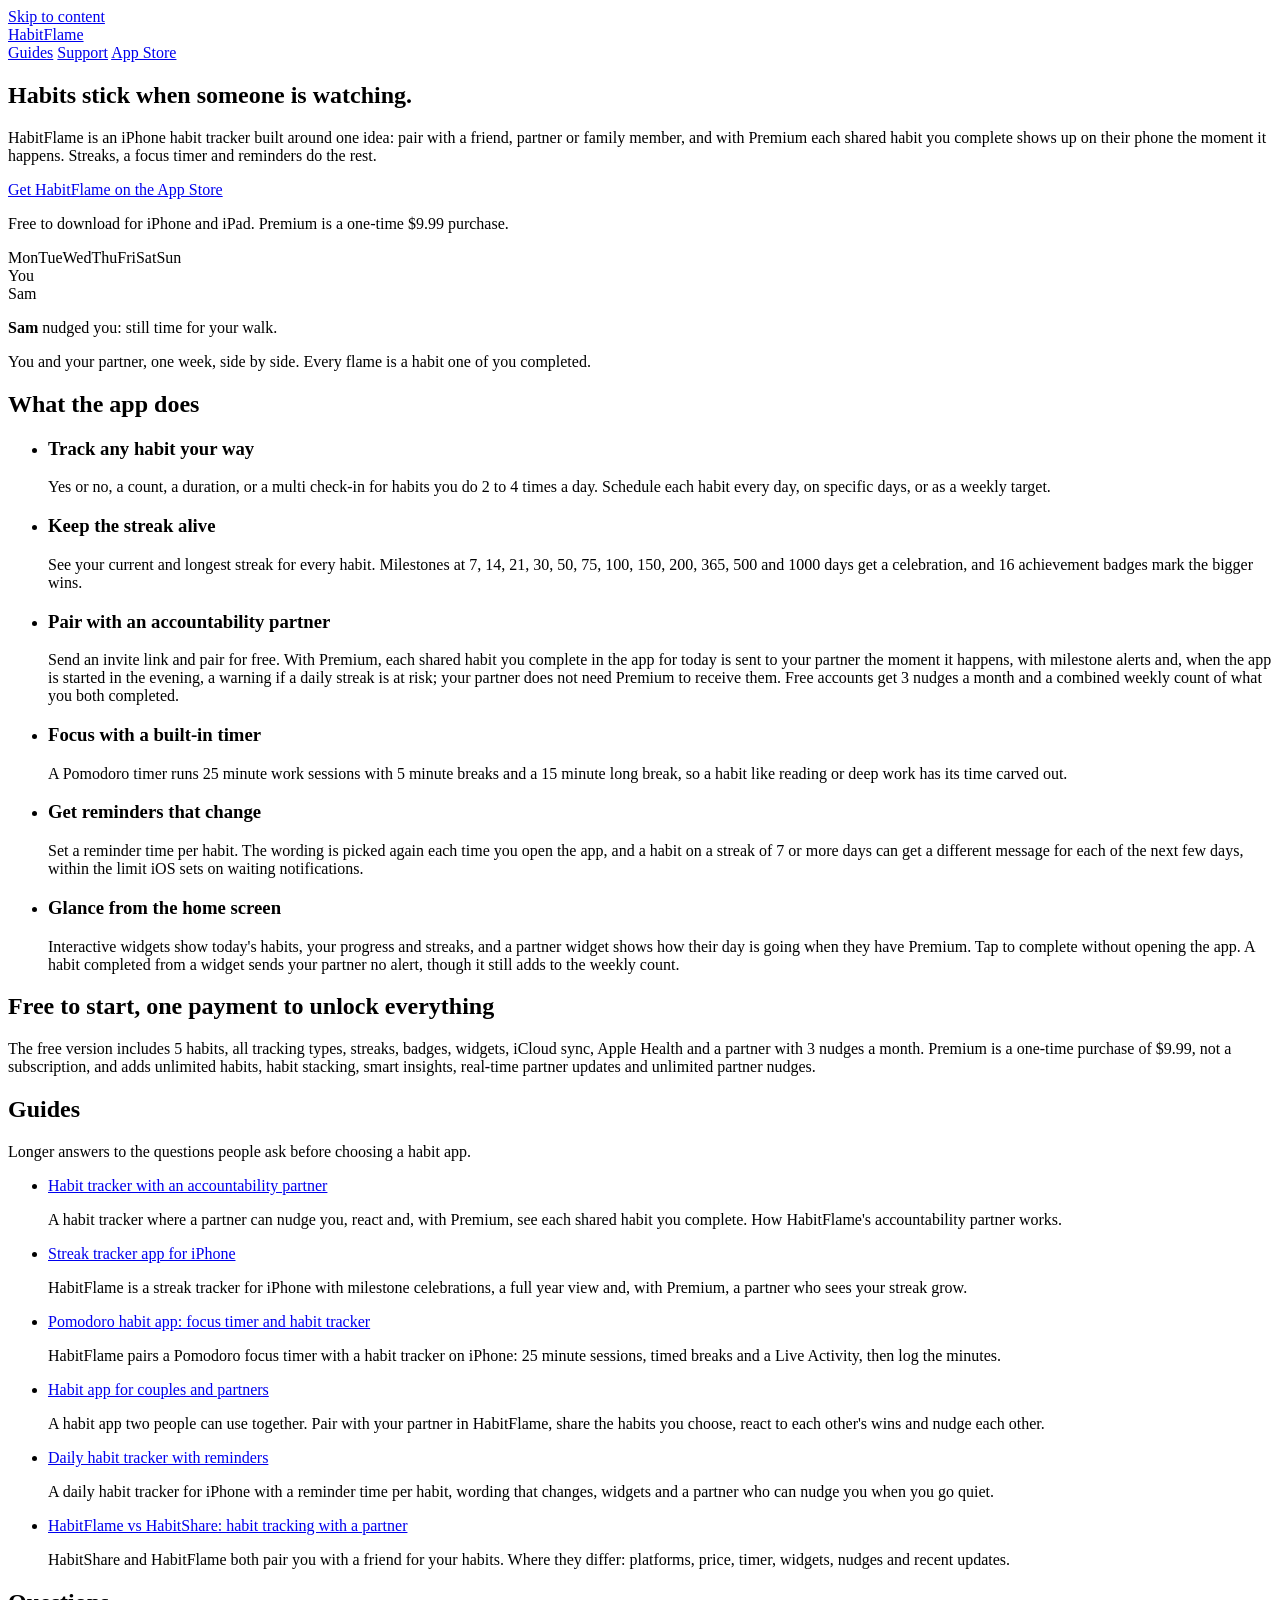
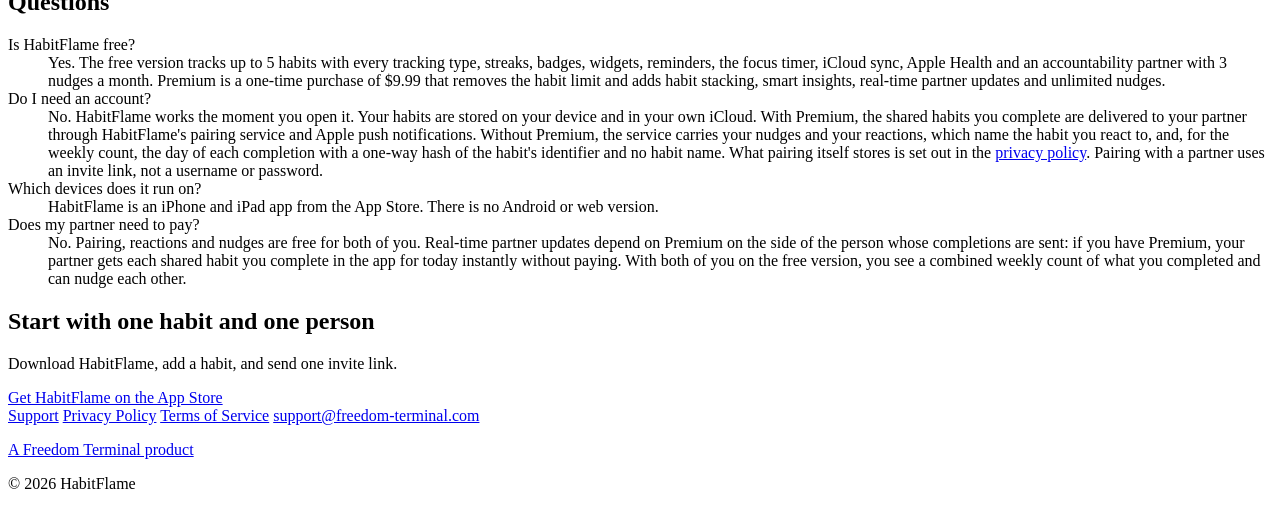
<file: index.html>
<!DOCTYPE html>
<html lang="en">
<head>
<meta charset="UTF-8">
<meta name="viewport" content="width=device-width, initial-scale=1.0">
<title>HabitFlame: habit tracker with an accountability partner</title>
<meta name="description" content="HabitFlame is an iPhone habit tracker. Keep streaks alive and pair with a partner who nudges you and, with Premium, sees every shared win. Premium is paid once.">
<meta name="robots" content="index, follow, max-image-preview:large, max-snippet:-1">
<link rel="canonical" href="https://habitflame.vishutdhar.com/">
<meta property="og:type" content="website">
<meta property="og:site_name" content="HabitFlame">
<meta property="og:locale" content="en_US">
<meta property="og:url" content="https://habitflame.vishutdhar.com/">
<meta property="og:title" content="HabitFlame: habit tracker with an accountability partner">
<meta property="og:description" content="HabitFlame is an iPhone habit tracker. Keep streaks alive and pair with a partner who nudges you and, with Premium, sees every shared win. Premium is paid once.">
<meta property="og:image" content="https://habitflame.vishutdhar.com/app-icon.png">
<meta property="og:image:width" content="1024">
<meta property="og:image:height" content="1024">
<meta name="twitter:card" content="summary">
<meta name="twitter:title" content="HabitFlame: habit tracker with an accountability partner">
<meta name="twitter:description" content="HabitFlame is an iPhone habit tracker. Keep streaks alive and pair with a partner who nudges you and, with Premium, sees every shared win. Premium is paid once.">
<meta name="twitter:image" content="https://habitflame.vishutdhar.com/app-icon.png">
<link rel="icon" type="image/png" href="https://habitflame.vishutdhar.com/app-icon.png">
<link rel="apple-touch-icon" href="https://habitflame.vishutdhar.com/app-icon.png">
<link rel="preconnect" href="https://fonts.googleapis.com">
<link rel="preconnect" href="https://fonts.gstatic.com" crossorigin>
<link href="https://fonts.googleapis.com/css2?family=Plus+Jakarta+Sans:wght@400;500;700;800&display=swap" rel="stylesheet">
<link rel="stylesheet" href="https://habitflame.vishutdhar.com/site.css?v=2868d24b4b28">
<script type="application/ld+json">{
 "@context": "https://schema.org",
 "@graph": [
  {
   "@type": "WebSite",
   "@id": "https://habitflame.vishutdhar.com/#website",
   "name": "HabitFlame",
   "url": "https://habitflame.vishutdhar.com/"
  },
  {
   "@type": "SoftwareApplication",
   "name": "HabitFlame",
   "operatingSystem": "iOS",
   "applicationCategory": "HealthApplication",
   "url": "https://apps.apple.com/us/app/habit-flame-streak-tracker/id6756961710",
   "offers": {
    "@type": "Offer",
    "price": "0",
    "priceCurrency": "USD"
   }
  },
  {
   "@type": "WebPage",
   "@id": "https://habitflame.vishutdhar.com/#webpage",
   "name": "HabitFlame: habit tracker with an accountability partner",
   "description": "HabitFlame is an iPhone habit tracker. Keep streaks alive and pair with a partner who nudges you and, with Premium, sees every shared win. Premium is paid once.",
   "url": "https://habitflame.vishutdhar.com/",
   "isPartOf": {
    "@id": "https://habitflame.vishutdhar.com/#website"
   }
  },
  {
   "@type": "FAQPage",
   "mainEntity": [
    {
     "@type": "Question",
     "name": "Is HabitFlame free?",
     "acceptedAnswer": {
      "@type": "Answer",
      "text": "Yes. The free version tracks up to 5 habits with every tracking type, streaks, badges, widgets, reminders, the focus timer, iCloud sync, Apple Health and an accountability partner with 3 nudges a month. Premium is a one-time purchase of $9.99 that removes the habit limit and adds habit stacking, smart insights, real-time partner updates and unlimited nudges."
     }
    },
    {
     "@type": "Question",
     "name": "Do I need an account?",
     "acceptedAnswer": {
      "@type": "Answer",
      "text": "No. HabitFlame works the moment you open it. Your habits are stored on your device and in your own iCloud. With Premium, the shared habits you complete are delivered to your partner through HabitFlame's pairing service and Apple push notifications. Without Premium, the service carries your nudges and your reactions, which name the habit you react to, and, for the weekly count, the day of each completion with a one-way hash of the habit's identifier and no habit name. What pairing itself stores is set out in the privacy policy. Pairing with a partner uses an invite link, not a username or password."
     }
    },
    {
     "@type": "Question",
     "name": "Which devices does it run on?",
     "acceptedAnswer": {
      "@type": "Answer",
      "text": "HabitFlame is an iPhone and iPad app from the App Store. There is no Android or web version."
     }
    },
    {
     "@type": "Question",
     "name": "Does my partner need to pay?",
     "acceptedAnswer": {
      "@type": "Answer",
      "text": "No. Pairing, reactions and nudges are free for both of you. Real-time partner updates depend on Premium on the side of the person whose completions are sent: if you have Premium, your partner gets each shared habit you complete in the app for today instantly without paying. With both of you on the free version, you see a combined weekly count of what you completed and can nudge each other."
     }
    }
   ]
  }
 ]
}</script>
</head>
<body class="landing">
<a class="skip" href="#main">Skip to content</a>
<header class="top">
  <a class="brand" href="https://habitflame.vishutdhar.com/"><span class="mark" aria-hidden="true"></span>HabitFlame</a>
  <nav class="top-links" aria-label="Site">
    <a href="https://habitflame.vishutdhar.com/#guides">Guides</a>
    <a href="https://habitflame.vishutdhar.com/support">Support</a>
    <a class="store-link" href="https://apps.apple.com/us/app/habit-flame-streak-tracker/id6756961710">App Store</a>
  </nav>
</header>
<main id="main">
<section class="hero">
<div class="hero-copy">
<h1>Habits stick when someone is watching.</h1>
<p class="deck">HabitFlame is an iPhone habit tracker built around one idea: pair with a friend, partner or family member, and with Premium each shared habit you complete shows up on their phone the moment it happens. Streaks, a focus timer and reminders do the rest.</p>
<a class="store" href="https://apps.apple.com/us/app/habit-flame-streak-tracker/id6756961710">Get HabitFlame on the App Store</a>
<p class="store-note">Free to download for iPhone and iPad. Premium is a one-time $9.99 purchase.</p>
</div>
<div class="ledger">
<div class="ledger-grid" role="img" aria-label="A week of habits side by side. Sam has a flame on every day. You have a flame on every day except Sunday, which is still open.">
<div class="ledger-row days" aria-hidden="true"><span></span><span>Mon</span><span>Tue</span><span>Wed</span><span>Thu</span><span>Fri</span><span>Sat</span><span>Sun</span></div>
<div class="ledger-row"><span class="ledger-name">You</span><div class="flame lit"></div><div class="flame lit"></div><div class="flame lit"></div><div class="flame lit"></div><div class="flame lit"></div><div class="flame lit"></div><div class="flame open"></div></div>
<div class="ledger-row"><span class="ledger-name">Sam</span><div class="flame lit"></div><div class="flame lit"></div><div class="flame lit"></div><div class="flame lit"></div><div class="flame lit"></div><div class="flame lit"></div><div class="flame lit"></div></div>
</div>
<p class="ledger-nudge"><b>Sam</b> nudged you: still time for your walk.</p>
<p class="ledger-caption">You and your partner, one week, side by side. Every flame is a habit one of you completed.</p>
</div>
</section>
<section>
<h2>What the app does</h2>
<ul class="rows">
<li><h3>Track any habit your way</h3>
<p>Yes or no, a count, a duration, or a multi check-in for habits you do 2 to 4 times a day. Schedule each habit every day, on specific days, or as a weekly target.</p></li>
<li><h3>Keep the streak alive</h3>
<p>See your current and longest streak for every habit. Milestones at 7, 14, 21, 30, 50, 75, 100, 150, 200, 365, 500 and 1000 days get a celebration, and 16 achievement badges mark the bigger wins.</p></li>
<li><h3>Pair with an accountability partner</h3>
<p>Send an invite link and pair for free. With Premium, each shared habit you complete in the app for today is sent to your partner the moment it happens, with milestone alerts and, when the app is started in the evening, a warning if a daily streak is at risk; your partner does not need Premium to receive them. Free accounts get 3 nudges a month and a combined weekly count of what you both completed.</p></li>
<li><h3>Focus with a built-in timer</h3>
<p>A Pomodoro timer runs 25 minute work sessions with 5 minute breaks and a 15 minute long break, so a habit like reading or deep work has its time carved out.</p></li>
<li><h3>Get reminders that change</h3>
<p>Set a reminder time per habit. The wording is picked again each time you open the app, and a habit on a streak of 7 or more days can get a different message for each of the next few days, within the limit iOS sets on waiting notifications.</p></li>
<li><h3>Glance from the home screen</h3>
<p>Interactive widgets show today&#x27;s habits, your progress and streaks, and a partner widget shows how their day is going when they have Premium. Tap to complete without opening the app. A habit completed from a widget sends your partner no alert, though it still adds to the weekly count.</p></li>
</ul>
</section>
<section>
<h2>Free to start, one payment to unlock everything</h2>
<div class="premium-band">
<p>The free version includes 5 habits, all tracking types, streaks, badges, widgets, iCloud sync, Apple Health and a partner with 3 nudges a month. Premium is a one-time purchase of <span class="price">$9.99</span>, not a subscription, and adds unlimited habits, habit stacking, smart insights, real-time partner updates and unlimited partner nudges.</p>
</div>
</section>
<section id="guides">
<h2>Guides</h2>
<p class="section-intro">Longer answers to the questions people ask before choosing a habit app.</p>
<ul class="guides">
<li><a href="https://habitflame.vishutdhar.com/accountability-partner-habit-tracker">Habit tracker with an accountability partner</a>
<p>A habit tracker where a partner can nudge you, react and, with Premium, see each shared habit you complete. How HabitFlame&#x27;s accountability partner works.</p></li>
<li><a href="https://habitflame.vishutdhar.com/streak-tracker-app">Streak tracker app for iPhone</a>
<p>HabitFlame is a streak tracker for iPhone with milestone celebrations, a full year view and, with Premium, a partner who sees your streak grow.</p></li>
<li><a href="https://habitflame.vishutdhar.com/pomodoro-habit-app">Pomodoro habit app: focus timer and habit tracker</a>
<p>HabitFlame pairs a Pomodoro focus timer with a habit tracker on iPhone: 25 minute sessions, timed breaks and a Live Activity, then log the minutes.</p></li>
<li><a href="https://habitflame.vishutdhar.com/habit-app-for-couples">Habit app for couples and partners</a>
<p>A habit app two people can use together. Pair with your partner in HabitFlame, share the habits you choose, react to each other&#x27;s wins and nudge each other.</p></li>
<li><a href="https://habitflame.vishutdhar.com/daily-habit-tracker-with-reminders">Daily habit tracker with reminders</a>
<p>A daily habit tracker for iPhone with a reminder time per habit, wording that changes, widgets and a partner who can nudge you when you go quiet.</p></li>
<li><a href="https://habitflame.vishutdhar.com/habitflame-vs-habitshare">HabitFlame vs HabitShare: habit tracking with a partner</a>
<p>HabitShare and HabitFlame both pair you with a friend for your habits. Where they differ: platforms, price, timer, widgets, nudges and recent updates.</p></li>
</ul>
</section>
<section class="faq">
<h2>Questions</h2>
<dl>
<dt>Is HabitFlame free?</dt>
<dd>Yes. The free version tracks up to 5 habits with every tracking type, streaks, badges, widgets, reminders, the focus timer, iCloud sync, Apple Health and an accountability partner with 3 nudges a month. Premium is a one-time purchase of $9.99 that removes the habit limit and adds habit stacking, smart insights, real-time partner updates and unlimited nudges.</dd>
<dt>Do I need an account?</dt>
<dd>No. HabitFlame works the moment you open it. Your habits are stored on your device and in your own iCloud. With Premium, the shared habits you complete are delivered to your partner through HabitFlame&#x27;s pairing service and Apple push notifications. Without Premium, the service carries your nudges and your reactions, which name the habit you react to, and, for the weekly count, the day of each completion with a one-way hash of the habit&#x27;s identifier and no habit name. What pairing itself stores is set out in the <a href="https://habitflame.vishutdhar.com/privacy-policy">privacy policy</a>. Pairing with a partner uses an invite link, not a username or password.</dd>
<dt>Which devices does it run on?</dt>
<dd>HabitFlame is an iPhone and iPad app from the App Store. There is no Android or web version.</dd>
<dt>Does my partner need to pay?</dt>
<dd>No. Pairing, reactions and nudges are free for both of you. Real-time partner updates depend on Premium on the side of the person whose completions are sent: if you have Premium, your partner gets each shared habit you complete in the app for today instantly without paying. With both of you on the free version, you see a combined weekly count of what you completed and can nudge each other.</dd>
</dl>
</section>
<section class="cta">
<h2>Start with one habit and one person</h2>
<p>Download HabitFlame, add a habit, and send one invite link.</p>
<a class="store" href="https://apps.apple.com/us/app/habit-flame-streak-tracker/id6756961710">Get HabitFlame on the App Store</a>
</section>
</main>
<footer class="foot">
  <nav class="foot-links" aria-label="Legal">
    <a href="https://habitflame.vishutdhar.com/support">Support</a>
    <a href="https://habitflame.vishutdhar.com/privacy-policy">Privacy Policy</a>
    <a href="https://habitflame.vishutdhar.com/terms-of-service">Terms of Service</a>
    <a href="mailto:support@freedom-terminal.com">support@freedom-terminal.com</a>
  </nav>
  <p class="foot-brand"><a href="https://freedom-terminal.com/">A Freedom Terminal product</a></p>
  <p class="foot-copy">&copy; 2026 HabitFlame</p>
</footer>
</body>
</html>
</file>
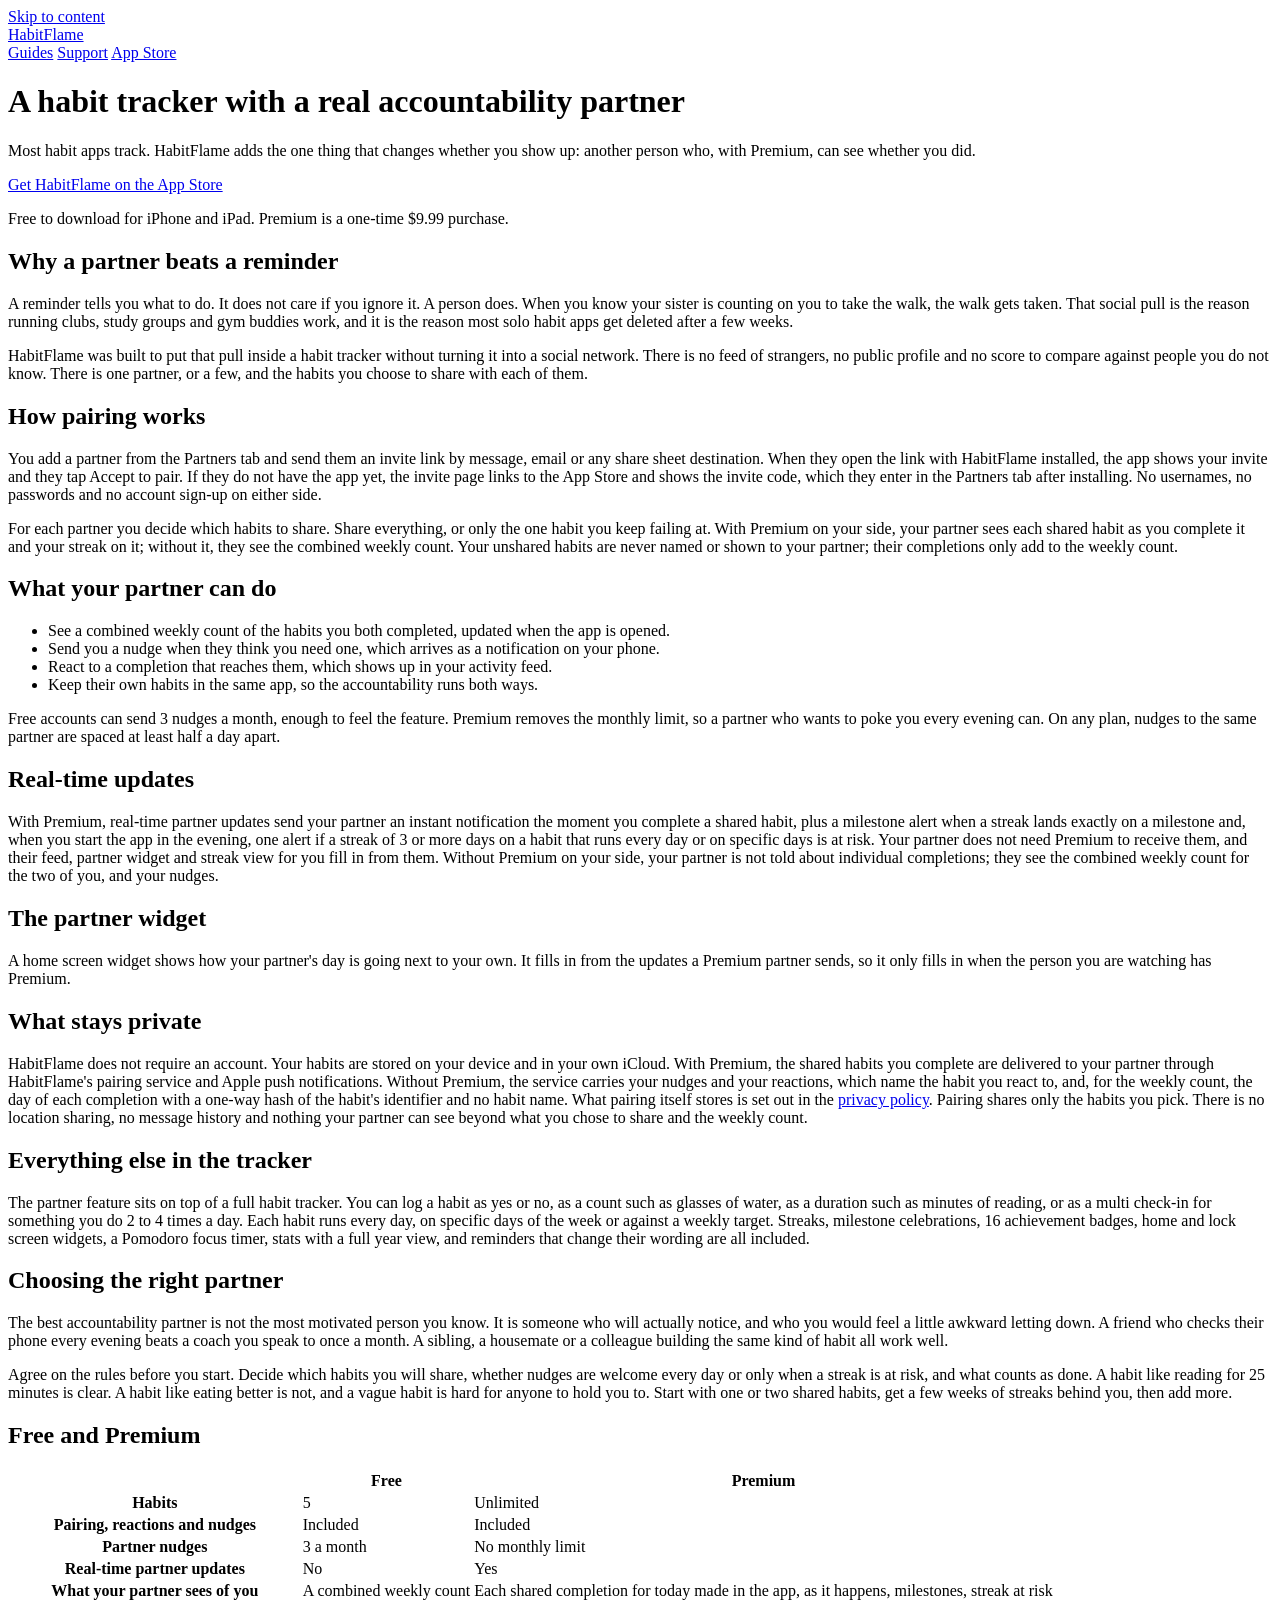
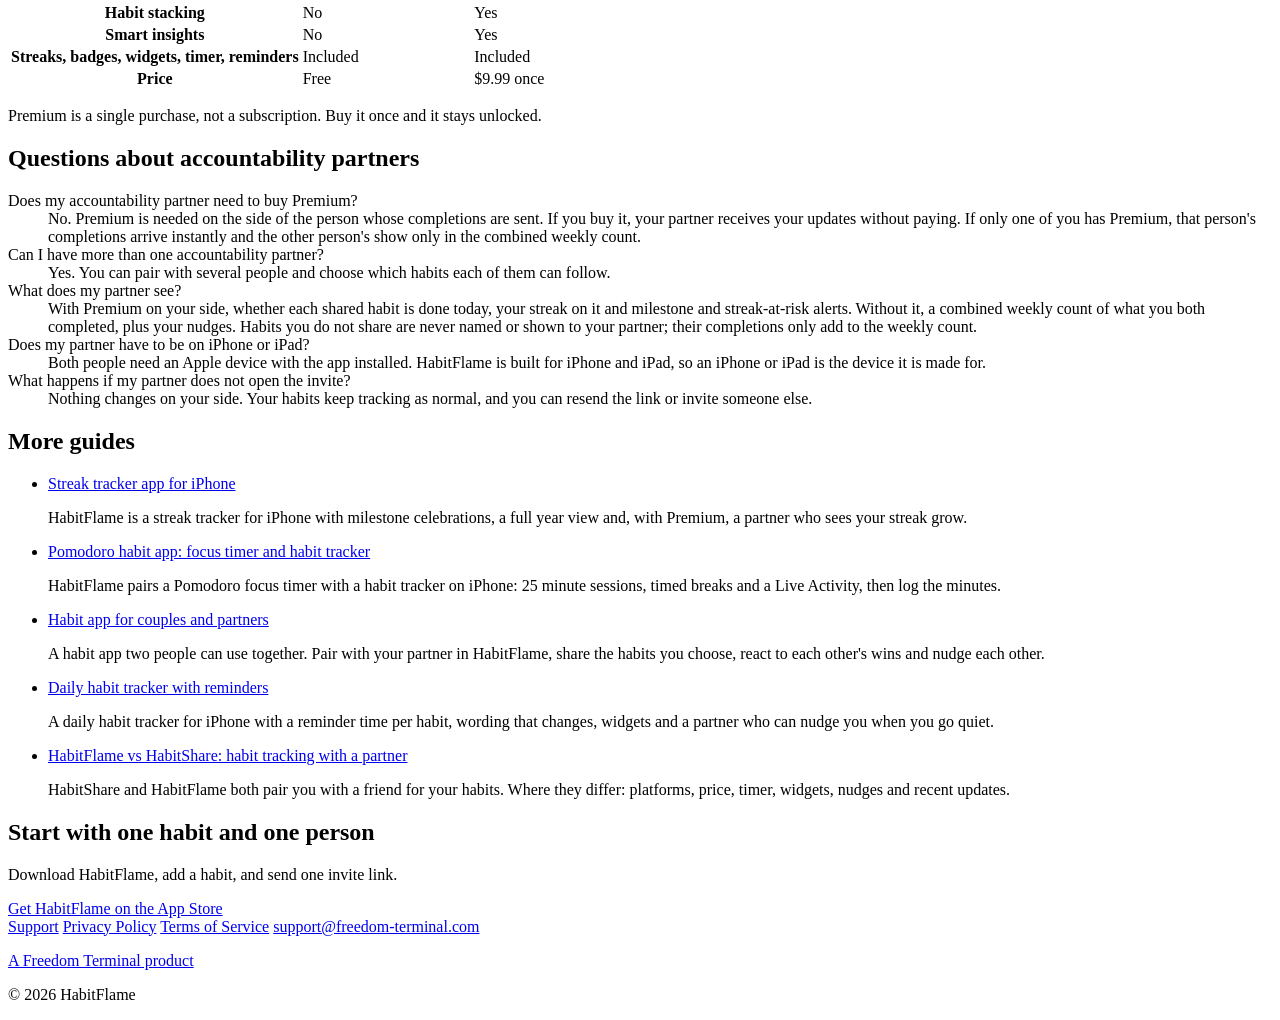
<file: accountability-partner-habit-tracker/index.html>
<!DOCTYPE html>
<html lang="en">
<head>
<meta charset="UTF-8">
<meta name="viewport" content="width=device-width, initial-scale=1.0">
<title>Habit tracker with an accountability partner</title>
<meta name="description" content="A habit tracker where a partner can nudge you, react and, with Premium, see each shared habit you complete. How HabitFlame&#x27;s accountability partner works.">
<meta name="robots" content="index, follow, max-image-preview:large, max-snippet:-1">
<link rel="canonical" href="https://habitflame.vishutdhar.com/accountability-partner-habit-tracker">
<meta property="og:type" content="website">
<meta property="og:site_name" content="HabitFlame">
<meta property="og:locale" content="en_US">
<meta property="og:url" content="https://habitflame.vishutdhar.com/accountability-partner-habit-tracker">
<meta property="og:title" content="Habit tracker with an accountability partner">
<meta property="og:description" content="A habit tracker where a partner can nudge you, react and, with Premium, see each shared habit you complete. How HabitFlame&#x27;s accountability partner works.">
<meta property="og:image" content="https://habitflame.vishutdhar.com/app-icon.png">
<meta property="og:image:width" content="1024">
<meta property="og:image:height" content="1024">
<meta name="twitter:card" content="summary">
<meta name="twitter:title" content="Habit tracker with an accountability partner">
<meta name="twitter:description" content="A habit tracker where a partner can nudge you, react and, with Premium, see each shared habit you complete. How HabitFlame&#x27;s accountability partner works.">
<meta name="twitter:image" content="https://habitflame.vishutdhar.com/app-icon.png">
<link rel="icon" type="image/png" href="https://habitflame.vishutdhar.com/app-icon.png">
<link rel="apple-touch-icon" href="https://habitflame.vishutdhar.com/app-icon.png">
<link rel="preconnect" href="https://fonts.googleapis.com">
<link rel="preconnect" href="https://fonts.gstatic.com" crossorigin>
<link href="https://fonts.googleapis.com/css2?family=Plus+Jakarta+Sans:wght@400;500;700;800&display=swap" rel="stylesheet">
<link rel="stylesheet" href="https://habitflame.vishutdhar.com/site.css?v=2868d24b4b28">
<script type="application/ld+json">{
 "@context": "https://schema.org",
 "@graph": [
  {
   "@type": "WebSite",
   "@id": "https://habitflame.vishutdhar.com/#website",
   "name": "HabitFlame",
   "url": "https://habitflame.vishutdhar.com/"
  },
  {
   "@type": "WebPage",
   "@id": "https://habitflame.vishutdhar.com/accountability-partner-habit-tracker#webpage",
   "name": "Habit tracker with an accountability partner",
   "description": "A habit tracker where a partner can nudge you, react and, with Premium, see each shared habit you complete. How HabitFlame's accountability partner works.",
   "url": "https://habitflame.vishutdhar.com/accountability-partner-habit-tracker",
   "isPartOf": {
    "@id": "https://habitflame.vishutdhar.com/#website"
   }
  },
  {
   "@type": "BreadcrumbList",
   "itemListElement": [
    {
     "@type": "ListItem",
     "position": 1,
     "name": "Home",
     "item": "https://habitflame.vishutdhar.com/"
    },
    {
     "@type": "ListItem",
     "position": 2,
     "name": "Habit tracker with an accountability partner",
     "item": "https://habitflame.vishutdhar.com/accountability-partner-habit-tracker"
    }
   ]
  },
  {
   "@type": "FAQPage",
   "mainEntity": [
    {
     "@type": "Question",
     "name": "Does my accountability partner need to buy Premium?",
     "acceptedAnswer": {
      "@type": "Answer",
      "text": "No. Premium is needed on the side of the person whose completions are sent. If you buy it, your partner receives your updates without paying. If only one of you has Premium, that person's completions arrive instantly and the other person's show only in the combined weekly count."
     }
    },
    {
     "@type": "Question",
     "name": "Can I have more than one accountability partner?",
     "acceptedAnswer": {
      "@type": "Answer",
      "text": "Yes. You can pair with several people and choose which habits each of them can follow."
     }
    },
    {
     "@type": "Question",
     "name": "What does my partner see?",
     "acceptedAnswer": {
      "@type": "Answer",
      "text": "With Premium on your side, whether each shared habit is done today, your streak on it and milestone and streak-at-risk alerts. Without it, a combined weekly count of what you both completed, plus your nudges. Habits you do not share are never named or shown to your partner; their completions only add to the weekly count."
     }
    },
    {
     "@type": "Question",
     "name": "Does my partner have to be on iPhone or iPad?",
     "acceptedAnswer": {
      "@type": "Answer",
      "text": "Both people need an Apple device with the app installed. HabitFlame is built for iPhone and iPad, so an iPhone or iPad is the device it is made for."
     }
    },
    {
     "@type": "Question",
     "name": "What happens if my partner does not open the invite?",
     "acceptedAnswer": {
      "@type": "Answer",
      "text": "Nothing changes on your side. Your habits keep tracking as normal, and you can resend the link or invite someone else."
     }
    }
   ]
  }
 ]
}</script>
</head>
<body class="article">
<a class="skip" href="#main">Skip to content</a>
<header class="top">
  <a class="brand" href="https://habitflame.vishutdhar.com/"><span class="mark" aria-hidden="true"></span>HabitFlame</a>
  <nav class="top-links" aria-label="Site">
    <a href="https://habitflame.vishutdhar.com/#guides">Guides</a>
    <a href="https://habitflame.vishutdhar.com/support">Support</a>
    <a class="store-link" href="https://apps.apple.com/us/app/habit-flame-streak-tracker/id6756961710">App Store</a>
  </nav>
</header>
<main id="main">
<div class="guide">
<header class="article-head">
<h1>A habit tracker with a real accountability partner</h1>
<p class="deck">Most habit apps track. HabitFlame adds the one thing that changes whether you show up: another person who, with Premium, can see whether you did.</p>
<a class="store" href="https://apps.apple.com/us/app/habit-flame-streak-tracker/id6756961710">Get HabitFlame on the App Store</a>
<p class="store-note">Free to download for iPhone and iPad. Premium is a one-time $9.99 purchase.</p>
</header>
<div class="article-body">
<h2>Why a partner beats a reminder</h2>
<p>A reminder tells you what to do. It does not care if you ignore it. A person does. When you know your sister is counting on you to take the walk, the walk gets taken. That social pull is the reason running clubs, study groups and gym buddies work, and it is the reason most solo habit apps get deleted after a few weeks.</p>
<p>HabitFlame was built to put that pull inside a habit tracker without turning it into a social network. There is no feed of strangers, no public profile and no score to compare against people you do not know. There is one partner, or a few, and the habits you choose to share with each of them.</p>
<h2>How pairing works</h2>
<p>You add a partner from the Partners tab and send them an invite link by message, email or any share sheet destination. When they open the link with HabitFlame installed, the app shows your invite and they tap Accept to pair. If they do not have the app yet, the invite page links to the App Store and shows the invite code, which they enter in the Partners tab after installing. No usernames, no passwords and no account sign-up on either side.</p>
<p>For each partner you decide which habits to share. Share everything, or only the one habit you keep failing at. With Premium on your side, your partner sees each shared habit as you complete it and your streak on it; without it, they see the combined weekly count. Your unshared habits are never named or shown to your partner; their completions only add to the weekly count.</p>
<h2>What your partner can do</h2>
<ul>
<li>See a combined weekly count of the habits you both completed, updated when the app is opened.</li>
<li>Send you a nudge when they think you need one, which arrives as a notification on your phone.</li>
<li>React to a completion that reaches them, which shows up in your activity feed.</li>
<li>Keep their own habits in the same app, so the accountability runs both ways.</li>
</ul>
<p>Free accounts can send 3 nudges a month, enough to feel the feature. Premium removes the monthly limit, so a partner who wants to poke you every evening can. On any plan, nudges to the same partner are spaced at least half a day apart.</p>
<h2>Real-time updates</h2>
<p>With Premium, real-time partner updates send your partner an instant notification the moment you complete a shared habit, plus a milestone alert when a streak lands exactly on a milestone and, when you start the app in the evening, one alert if a streak of 3 or more days on a habit that runs every day or on specific days is at risk. Your partner does not need Premium to receive them, and their feed, partner widget and streak view for you fill in from them. Without Premium on your side, your partner is not told about individual completions; they see the combined weekly count for the two of you, and your nudges.</p>
<h2>The partner widget</h2>
<p>A home screen widget shows how your partner&#x27;s day is going next to your own. It fills in from the updates a Premium partner sends, so it only fills in when the person you are watching has Premium.</p>
<h2>What stays private</h2>
<p>HabitFlame does not require an account. Your habits are stored on your device and in your own iCloud. With Premium, the shared habits you complete are delivered to your partner through HabitFlame&#x27;s pairing service and Apple push notifications. Without Premium, the service carries your nudges and your reactions, which name the habit you react to, and, for the weekly count, the day of each completion with a one-way hash of the habit&#x27;s identifier and no habit name. What pairing itself stores is set out in the <a href="https://habitflame.vishutdhar.com/privacy-policy">privacy policy</a>. Pairing shares only the habits you pick. There is no location sharing, no message history and nothing your partner can see beyond what you chose to share and the weekly count.</p>
<h2>Everything else in the tracker</h2>
<p>The partner feature sits on top of a full habit tracker. You can log a habit as yes or no, as a count such as glasses of water, as a duration such as minutes of reading, or as a multi check-in for something you do 2 to 4 times a day. Each habit runs every day, on specific days of the week or against a weekly target. Streaks, milestone celebrations, 16 achievement badges, home and lock screen widgets, a Pomodoro focus timer, stats with a full year view, and reminders that change their wording are all included.</p>
<h2>Choosing the right partner</h2>
<p>The best accountability partner is not the most motivated person you know. It is someone who will actually notice, and who you would feel a little awkward letting down. A friend who checks their phone every evening beats a coach you speak to once a month. A sibling, a housemate or a colleague building the same kind of habit all work well.</p>
<p>Agree on the rules before you start. Decide which habits you will share, whether nudges are welcome every day or only when a streak is at risk, and what counts as done. A habit like reading for 25 minutes is clear. A habit like eating better is not, and a vague habit is hard for anyone to hold you to. Start with one or two shared habits, get a few weeks of streaks behind you, then add more.</p>
<h2>Free and Premium</h2>
<table class="compare">
<thead><tr><th scope="col"></th><th scope="col">Free</th><th scope="col">Premium</th></tr></thead>
<tbody>
<tr><th scope="row">Habits</th><td>5</td><td>Unlimited</td></tr>
<tr><th scope="row">Pairing, reactions and nudges</th><td>Included</td><td>Included</td></tr>
<tr><th scope="row">Partner nudges</th><td>3 a month</td><td>No monthly limit</td></tr>
<tr><th scope="row">Real-time partner updates</th><td>No</td><td>Yes</td></tr>
<tr><th scope="row">What your partner sees of you</th><td>A combined weekly count</td><td>Each shared completion for today made in the app, as it happens, milestones, streak at risk</td></tr>
<tr><th scope="row">Habit stacking</th><td>No</td><td>Yes</td></tr>
<tr><th scope="row">Smart insights</th><td>No</td><td>Yes</td></tr>
<tr><th scope="row">Streaks, badges, widgets, timer, reminders</th><td>Included</td><td>Included</td></tr>
<tr><th scope="row">Price</th><td>Free</td><td>$9.99 once</td></tr>
</tbody>
</table>
<p>Premium is a single purchase, not a subscription. Buy it once and it stays unlocked.</p>
<section class="faq">
<h2>Questions about accountability partners</h2>
<dl>
<dt>Does my accountability partner need to buy Premium?</dt>
<dd>No. Premium is needed on the side of the person whose completions are sent. If you buy it, your partner receives your updates without paying. If only one of you has Premium, that person&#x27;s completions arrive instantly and the other person&#x27;s show only in the combined weekly count.</dd>
<dt>Can I have more than one accountability partner?</dt>
<dd>Yes. You can pair with several people and choose which habits each of them can follow.</dd>
<dt>What does my partner see?</dt>
<dd>With Premium on your side, whether each shared habit is done today, your streak on it and milestone and streak-at-risk alerts. Without it, a combined weekly count of what you both completed, plus your nudges. Habits you do not share are never named or shown to your partner; their completions only add to the weekly count.</dd>
<dt>Does my partner have to be on iPhone or iPad?</dt>
<dd>Both people need an Apple device with the app installed. HabitFlame is built for iPhone and iPad, so an iPhone or iPad is the device it is made for.</dd>
<dt>What happens if my partner does not open the invite?</dt>
<dd>Nothing changes on your side. Your habits keep tracking as normal, and you can resend the link or invite someone else.</dd>
</dl>
</section>
</div>
<section class="related">
<h2>More guides</h2>
<ul class="guides">
<li><a href="https://habitflame.vishutdhar.com/streak-tracker-app">Streak tracker app for iPhone</a>
<p>HabitFlame is a streak tracker for iPhone with milestone celebrations, a full year view and, with Premium, a partner who sees your streak grow.</p></li>
<li><a href="https://habitflame.vishutdhar.com/pomodoro-habit-app">Pomodoro habit app: focus timer and habit tracker</a>
<p>HabitFlame pairs a Pomodoro focus timer with a habit tracker on iPhone: 25 minute sessions, timed breaks and a Live Activity, then log the minutes.</p></li>
<li><a href="https://habitflame.vishutdhar.com/habit-app-for-couples">Habit app for couples and partners</a>
<p>A habit app two people can use together. Pair with your partner in HabitFlame, share the habits you choose, react to each other&#x27;s wins and nudge each other.</p></li>
<li><a href="https://habitflame.vishutdhar.com/daily-habit-tracker-with-reminders">Daily habit tracker with reminders</a>
<p>A daily habit tracker for iPhone with a reminder time per habit, wording that changes, widgets and a partner who can nudge you when you go quiet.</p></li>
<li><a href="https://habitflame.vishutdhar.com/habitflame-vs-habitshare">HabitFlame vs HabitShare: habit tracking with a partner</a>
<p>HabitShare and HabitFlame both pair you with a friend for your habits. Where they differ: platforms, price, timer, widgets, nudges and recent updates.</p></li>
</ul>
</section>
<section class="cta">
<h2>Start with one habit and one person</h2>
<p>Download HabitFlame, add a habit, and send one invite link.</p>
<a class="store" href="https://apps.apple.com/us/app/habit-flame-streak-tracker/id6756961710">Get HabitFlame on the App Store</a>
</section>
</div>
</main>
<footer class="foot">
  <nav class="foot-links" aria-label="Legal">
    <a href="https://habitflame.vishutdhar.com/support">Support</a>
    <a href="https://habitflame.vishutdhar.com/privacy-policy">Privacy Policy</a>
    <a href="https://habitflame.vishutdhar.com/terms-of-service">Terms of Service</a>
    <a href="mailto:support@freedom-terminal.com">support@freedom-terminal.com</a>
  </nav>
  <p class="foot-brand"><a href="https://freedom-terminal.com/">A Freedom Terminal product</a></p>
  <p class="foot-copy">&copy; 2026 HabitFlame</p>
</footer>
</body>
</html>
</file>
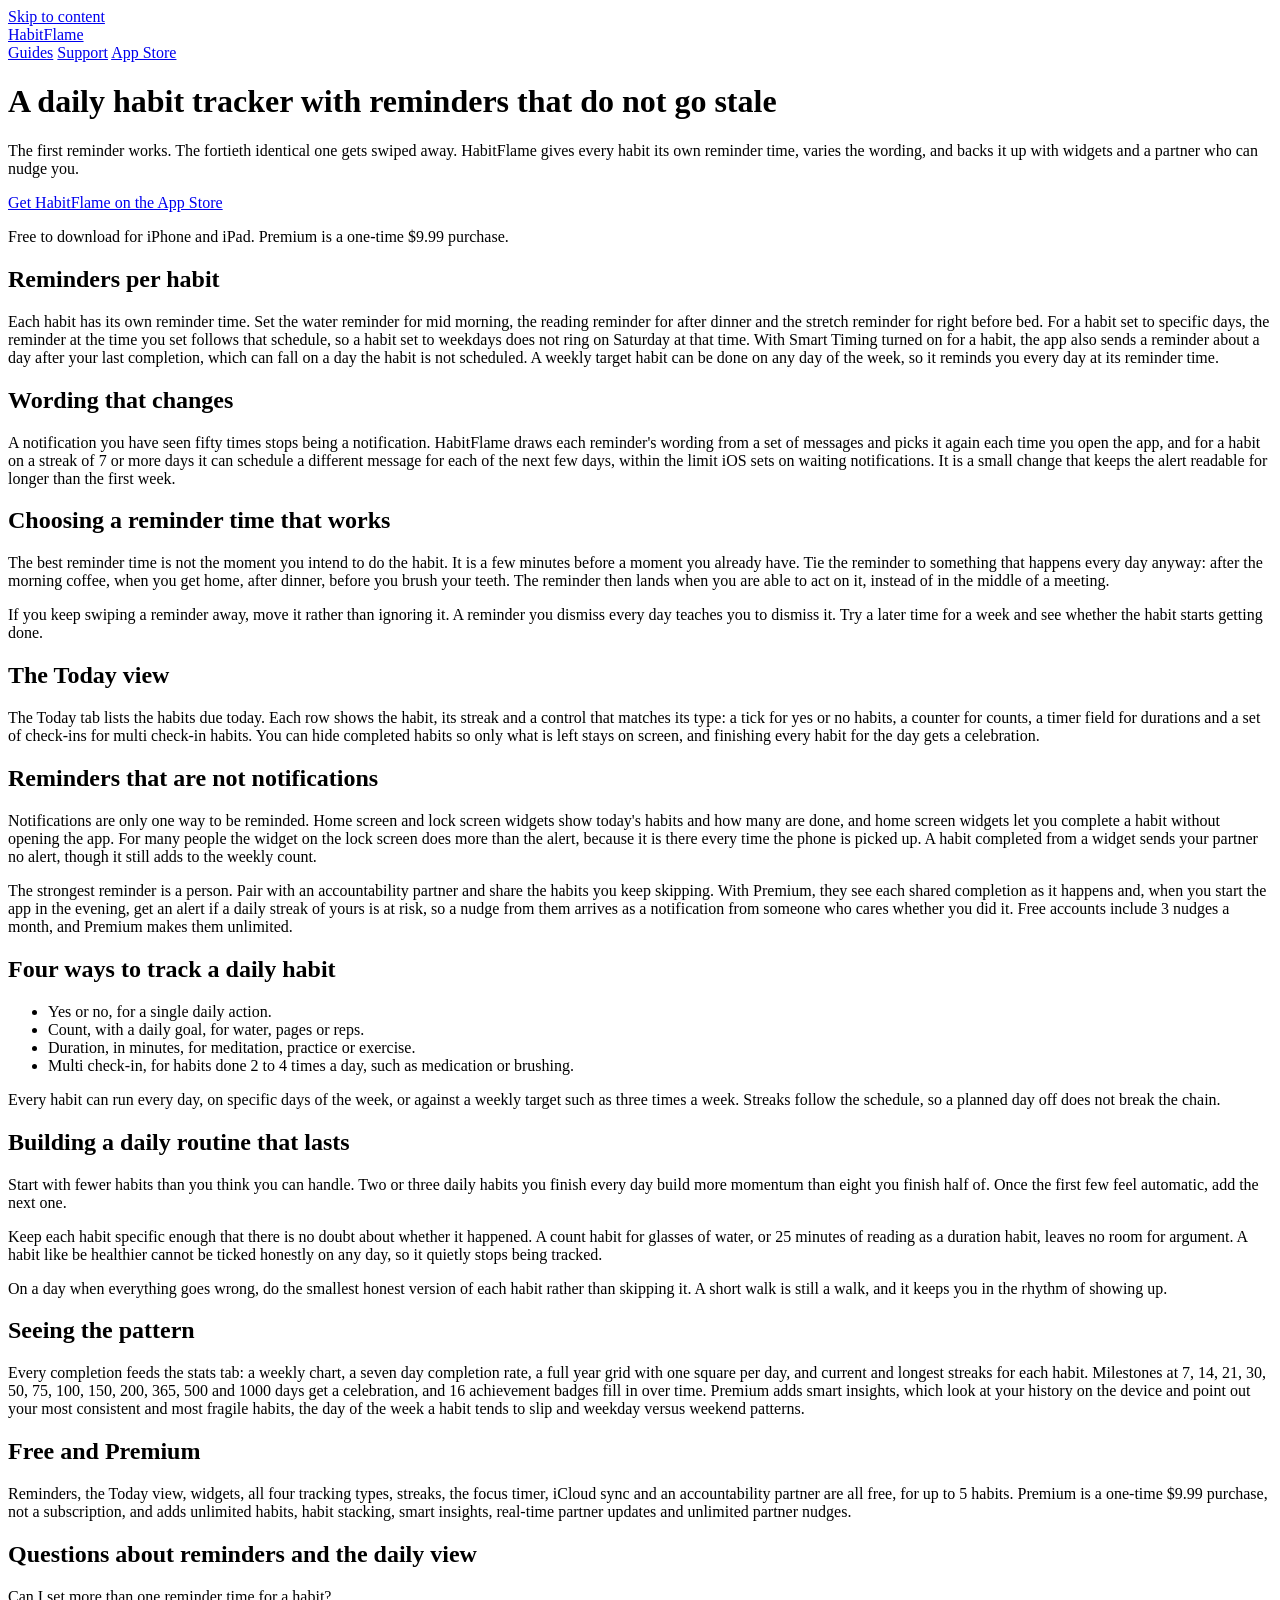
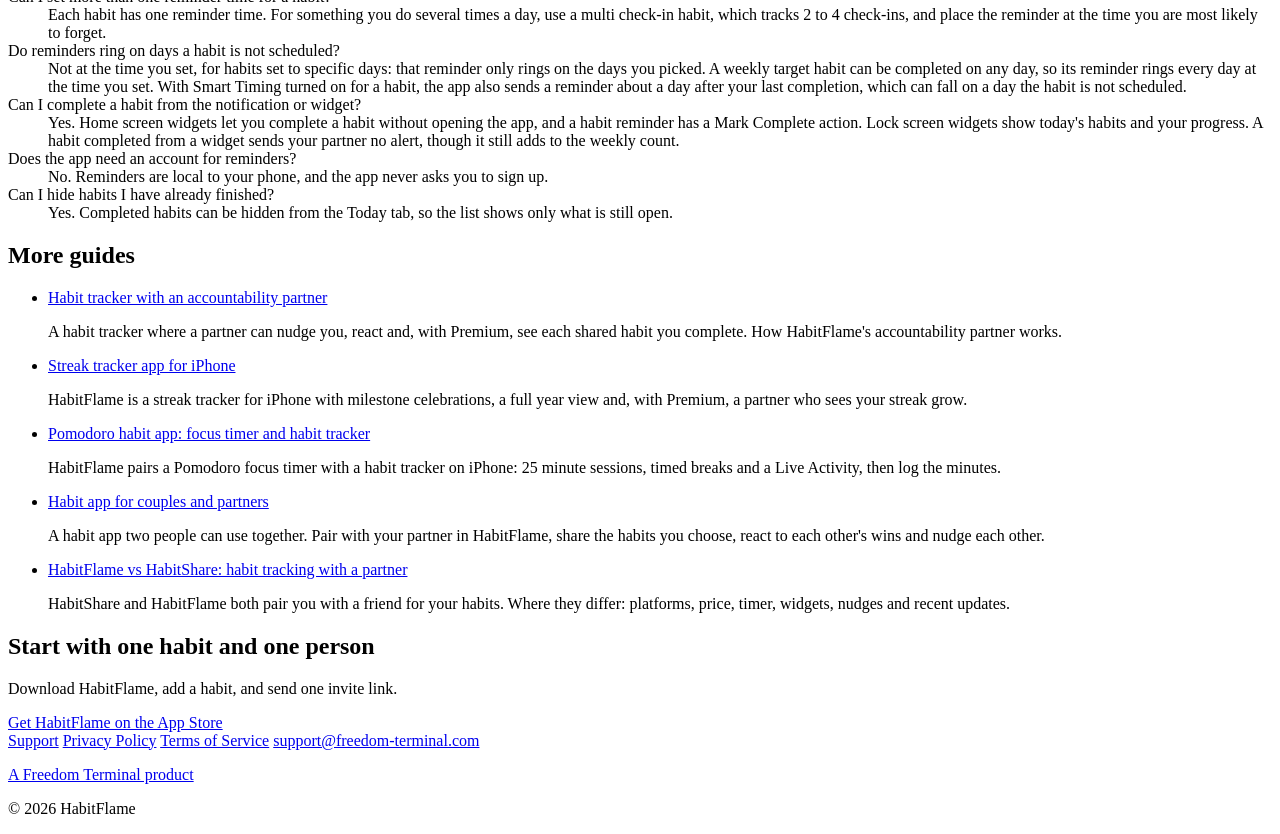
<file: daily-habit-tracker-with-reminders/index.html>
<!DOCTYPE html>
<html lang="en">
<head>
<meta charset="UTF-8">
<meta name="viewport" content="width=device-width, initial-scale=1.0">
<title>Daily habit tracker with reminders</title>
<meta name="description" content="A daily habit tracker for iPhone with a reminder time per habit, wording that changes, widgets and a partner who can nudge you when you go quiet.">
<meta name="robots" content="index, follow, max-image-preview:large, max-snippet:-1">
<link rel="canonical" href="https://habitflame.vishutdhar.com/daily-habit-tracker-with-reminders">
<meta property="og:type" content="website">
<meta property="og:site_name" content="HabitFlame">
<meta property="og:locale" content="en_US">
<meta property="og:url" content="https://habitflame.vishutdhar.com/daily-habit-tracker-with-reminders">
<meta property="og:title" content="Daily habit tracker with reminders">
<meta property="og:description" content="A daily habit tracker for iPhone with a reminder time per habit, wording that changes, widgets and a partner who can nudge you when you go quiet.">
<meta property="og:image" content="https://habitflame.vishutdhar.com/app-icon.png">
<meta property="og:image:width" content="1024">
<meta property="og:image:height" content="1024">
<meta name="twitter:card" content="summary">
<meta name="twitter:title" content="Daily habit tracker with reminders">
<meta name="twitter:description" content="A daily habit tracker for iPhone with a reminder time per habit, wording that changes, widgets and a partner who can nudge you when you go quiet.">
<meta name="twitter:image" content="https://habitflame.vishutdhar.com/app-icon.png">
<link rel="icon" type="image/png" href="https://habitflame.vishutdhar.com/app-icon.png">
<link rel="apple-touch-icon" href="https://habitflame.vishutdhar.com/app-icon.png">
<link rel="preconnect" href="https://fonts.googleapis.com">
<link rel="preconnect" href="https://fonts.gstatic.com" crossorigin>
<link href="https://fonts.googleapis.com/css2?family=Plus+Jakarta+Sans:wght@400;500;700;800&display=swap" rel="stylesheet">
<link rel="stylesheet" href="https://habitflame.vishutdhar.com/site.css?v=2868d24b4b28">
<script type="application/ld+json">{
 "@context": "https://schema.org",
 "@graph": [
  {
   "@type": "WebSite",
   "@id": "https://habitflame.vishutdhar.com/#website",
   "name": "HabitFlame",
   "url": "https://habitflame.vishutdhar.com/"
  },
  {
   "@type": "WebPage",
   "@id": "https://habitflame.vishutdhar.com/daily-habit-tracker-with-reminders#webpage",
   "name": "Daily habit tracker with reminders",
   "description": "A daily habit tracker for iPhone with a reminder time per habit, wording that changes, widgets and a partner who can nudge you when you go quiet.",
   "url": "https://habitflame.vishutdhar.com/daily-habit-tracker-with-reminders",
   "isPartOf": {
    "@id": "https://habitflame.vishutdhar.com/#website"
   }
  },
  {
   "@type": "BreadcrumbList",
   "itemListElement": [
    {
     "@type": "ListItem",
     "position": 1,
     "name": "Home",
     "item": "https://habitflame.vishutdhar.com/"
    },
    {
     "@type": "ListItem",
     "position": 2,
     "name": "Daily habit tracker with reminders",
     "item": "https://habitflame.vishutdhar.com/daily-habit-tracker-with-reminders"
    }
   ]
  },
  {
   "@type": "FAQPage",
   "mainEntity": [
    {
     "@type": "Question",
     "name": "Can I set more than one reminder time for a habit?",
     "acceptedAnswer": {
      "@type": "Answer",
      "text": "Each habit has one reminder time. For something you do several times a day, use a multi check-in habit, which tracks 2 to 4 check-ins, and place the reminder at the time you are most likely to forget."
     }
    },
    {
     "@type": "Question",
     "name": "Do reminders ring on days a habit is not scheduled?",
     "acceptedAnswer": {
      "@type": "Answer",
      "text": "Not at the time you set, for habits set to specific days: that reminder only rings on the days you picked. A weekly target habit can be completed on any day, so its reminder rings every day at the time you set. With Smart Timing turned on for a habit, the app also sends a reminder about a day after your last completion, which can fall on a day the habit is not scheduled."
     }
    },
    {
     "@type": "Question",
     "name": "Can I complete a habit from the notification or widget?",
     "acceptedAnswer": {
      "@type": "Answer",
      "text": "Yes. Home screen widgets let you complete a habit without opening the app, and a habit reminder has a Mark Complete action. Lock screen widgets show today's habits and your progress. A habit completed from a widget sends your partner no alert, though it still adds to the weekly count."
     }
    },
    {
     "@type": "Question",
     "name": "Does the app need an account for reminders?",
     "acceptedAnswer": {
      "@type": "Answer",
      "text": "No. Reminders are local to your phone, and the app never asks you to sign up."
     }
    },
    {
     "@type": "Question",
     "name": "Can I hide habits I have already finished?",
     "acceptedAnswer": {
      "@type": "Answer",
      "text": "Yes. Completed habits can be hidden from the Today tab, so the list shows only what is still open."
     }
    }
   ]
  }
 ]
}</script>
</head>
<body class="article">
<a class="skip" href="#main">Skip to content</a>
<header class="top">
  <a class="brand" href="https://habitflame.vishutdhar.com/"><span class="mark" aria-hidden="true"></span>HabitFlame</a>
  <nav class="top-links" aria-label="Site">
    <a href="https://habitflame.vishutdhar.com/#guides">Guides</a>
    <a href="https://habitflame.vishutdhar.com/support">Support</a>
    <a class="store-link" href="https://apps.apple.com/us/app/habit-flame-streak-tracker/id6756961710">App Store</a>
  </nav>
</header>
<main id="main">
<div class="guide">
<header class="article-head">
<h1>A daily habit tracker with reminders that do not go stale</h1>
<p class="deck">The first reminder works. The fortieth identical one gets swiped away. HabitFlame gives every habit its own reminder time, varies the wording, and backs it up with widgets and a partner who can nudge you.</p>
<a class="store" href="https://apps.apple.com/us/app/habit-flame-streak-tracker/id6756961710">Get HabitFlame on the App Store</a>
<p class="store-note">Free to download for iPhone and iPad. Premium is a one-time $9.99 purchase.</p>
</header>
<div class="article-body">
<h2>Reminders per habit</h2>
<p>Each habit has its own reminder time. Set the water reminder for mid morning, the reading reminder for after dinner and the stretch reminder for right before bed. For a habit set to specific days, the reminder at the time you set follows that schedule, so a habit set to weekdays does not ring on Saturday at that time. With Smart Timing turned on for a habit, the app also sends a reminder about a day after your last completion, which can fall on a day the habit is not scheduled. A weekly target habit can be done on any day of the week, so it reminds you every day at its reminder time.</p>
<h2>Wording that changes</h2>
<p>A notification you have seen fifty times stops being a notification. HabitFlame draws each reminder&#x27;s wording from a set of messages and picks it again each time you open the app, and for a habit on a streak of 7 or more days it can schedule a different message for each of the next few days, within the limit iOS sets on waiting notifications. It is a small change that keeps the alert readable for longer than the first week.</p>
<h2>Choosing a reminder time that works</h2>
<p>The best reminder time is not the moment you intend to do the habit. It is a few minutes before a moment you already have. Tie the reminder to something that happens every day anyway: after the morning coffee, when you get home, after dinner, before you brush your teeth. The reminder then lands when you are able to act on it, instead of in the middle of a meeting.</p>
<p>If you keep swiping a reminder away, move it rather than ignoring it. A reminder you dismiss every day teaches you to dismiss it. Try a later time for a week and see whether the habit starts getting done.</p>
<h2>The Today view</h2>
<p>The Today tab lists the habits due today. Each row shows the habit, its streak and a control that matches its type: a tick for yes or no habits, a counter for counts, a timer field for durations and a set of check-ins for multi check-in habits. You can hide completed habits so only what is left stays on screen, and finishing every habit for the day gets a celebration.</p>
<h2>Reminders that are not notifications</h2>
<p>Notifications are only one way to be reminded. Home screen and lock screen widgets show today&#x27;s habits and how many are done, and home screen widgets let you complete a habit without opening the app. For many people the widget on the lock screen does more than the alert, because it is there every time the phone is picked up. A habit completed from a widget sends your partner no alert, though it still adds to the weekly count.</p>
<p>The strongest reminder is a person. Pair with an accountability partner and share the habits you keep skipping. With Premium, they see each shared completion as it happens and, when you start the app in the evening, get an alert if a daily streak of yours is at risk, so a nudge from them arrives as a notification from someone who cares whether you did it. Free accounts include 3 nudges a month, and Premium makes them unlimited.</p>
<h2>Four ways to track a daily habit</h2>
<ul>
<li>Yes or no, for a single daily action.</li>
<li>Count, with a daily goal, for water, pages or reps.</li>
<li>Duration, in minutes, for meditation, practice or exercise.</li>
<li>Multi check-in, for habits done 2 to 4 times a day, such as medication or brushing.</li>
</ul>
<p>Every habit can run every day, on specific days of the week, or against a weekly target such as three times a week. Streaks follow the schedule, so a planned day off does not break the chain.</p>
<h2>Building a daily routine that lasts</h2>
<p>Start with fewer habits than you think you can handle. Two or three daily habits you finish every day build more momentum than eight you finish half of. Once the first few feel automatic, add the next one.</p>
<p>Keep each habit specific enough that there is no doubt about whether it happened. A count habit for glasses of water, or 25 minutes of reading as a duration habit, leaves no room for argument. A habit like be healthier cannot be ticked honestly on any day, so it quietly stops being tracked.</p>
<p>On a day when everything goes wrong, do the smallest honest version of each habit rather than skipping it. A short walk is still a walk, and it keeps you in the rhythm of showing up.</p>
<h2>Seeing the pattern</h2>
<p>Every completion feeds the stats tab: a weekly chart, a seven day completion rate, a full year grid with one square per day, and current and longest streaks for each habit. Milestones at 7, 14, 21, 30, 50, 75, 100, 150, 200, 365, 500 and 1000 days get a celebration, and 16 achievement badges fill in over time. Premium adds smart insights, which look at your history on the device and point out your most consistent and most fragile habits, the day of the week a habit tends to slip and weekday versus weekend patterns.</p>
<h2>Free and Premium</h2>
<p>Reminders, the Today view, widgets, all four tracking types, streaks, the focus timer, iCloud sync and an accountability partner are all free, for up to 5 habits. Premium is a one-time $9.99 purchase, not a subscription, and adds unlimited habits, habit stacking, smart insights, real-time partner updates and unlimited partner nudges.</p>
<section class="faq">
<h2>Questions about reminders and the daily view</h2>
<dl>
<dt>Can I set more than one reminder time for a habit?</dt>
<dd>Each habit has one reminder time. For something you do several times a day, use a multi check-in habit, which tracks 2 to 4 check-ins, and place the reminder at the time you are most likely to forget.</dd>
<dt>Do reminders ring on days a habit is not scheduled?</dt>
<dd>Not at the time you set, for habits set to specific days: that reminder only rings on the days you picked. A weekly target habit can be completed on any day, so its reminder rings every day at the time you set. With Smart Timing turned on for a habit, the app also sends a reminder about a day after your last completion, which can fall on a day the habit is not scheduled.</dd>
<dt>Can I complete a habit from the notification or widget?</dt>
<dd>Yes. Home screen widgets let you complete a habit without opening the app, and a habit reminder has a Mark Complete action. Lock screen widgets show today&#x27;s habits and your progress. A habit completed from a widget sends your partner no alert, though it still adds to the weekly count.</dd>
<dt>Does the app need an account for reminders?</dt>
<dd>No. Reminders are local to your phone, and the app never asks you to sign up.</dd>
<dt>Can I hide habits I have already finished?</dt>
<dd>Yes. Completed habits can be hidden from the Today tab, so the list shows only what is still open.</dd>
</dl>
</section>
</div>
<section class="related">
<h2>More guides</h2>
<ul class="guides">
<li><a href="https://habitflame.vishutdhar.com/accountability-partner-habit-tracker">Habit tracker with an accountability partner</a>
<p>A habit tracker where a partner can nudge you, react and, with Premium, see each shared habit you complete. How HabitFlame&#x27;s accountability partner works.</p></li>
<li><a href="https://habitflame.vishutdhar.com/streak-tracker-app">Streak tracker app for iPhone</a>
<p>HabitFlame is a streak tracker for iPhone with milestone celebrations, a full year view and, with Premium, a partner who sees your streak grow.</p></li>
<li><a href="https://habitflame.vishutdhar.com/pomodoro-habit-app">Pomodoro habit app: focus timer and habit tracker</a>
<p>HabitFlame pairs a Pomodoro focus timer with a habit tracker on iPhone: 25 minute sessions, timed breaks and a Live Activity, then log the minutes.</p></li>
<li><a href="https://habitflame.vishutdhar.com/habit-app-for-couples">Habit app for couples and partners</a>
<p>A habit app two people can use together. Pair with your partner in HabitFlame, share the habits you choose, react to each other&#x27;s wins and nudge each other.</p></li>
<li><a href="https://habitflame.vishutdhar.com/habitflame-vs-habitshare">HabitFlame vs HabitShare: habit tracking with a partner</a>
<p>HabitShare and HabitFlame both pair you with a friend for your habits. Where they differ: platforms, price, timer, widgets, nudges and recent updates.</p></li>
</ul>
</section>
<section class="cta">
<h2>Start with one habit and one person</h2>
<p>Download HabitFlame, add a habit, and send one invite link.</p>
<a class="store" href="https://apps.apple.com/us/app/habit-flame-streak-tracker/id6756961710">Get HabitFlame on the App Store</a>
</section>
</div>
</main>
<footer class="foot">
  <nav class="foot-links" aria-label="Legal">
    <a href="https://habitflame.vishutdhar.com/support">Support</a>
    <a href="https://habitflame.vishutdhar.com/privacy-policy">Privacy Policy</a>
    <a href="https://habitflame.vishutdhar.com/terms-of-service">Terms of Service</a>
    <a href="mailto:support@freedom-terminal.com">support@freedom-terminal.com</a>
  </nav>
  <p class="foot-brand"><a href="https://freedom-terminal.com/">A Freedom Terminal product</a></p>
  <p class="foot-copy">&copy; 2026 HabitFlame</p>
</footer>
</body>
</html>
</file>
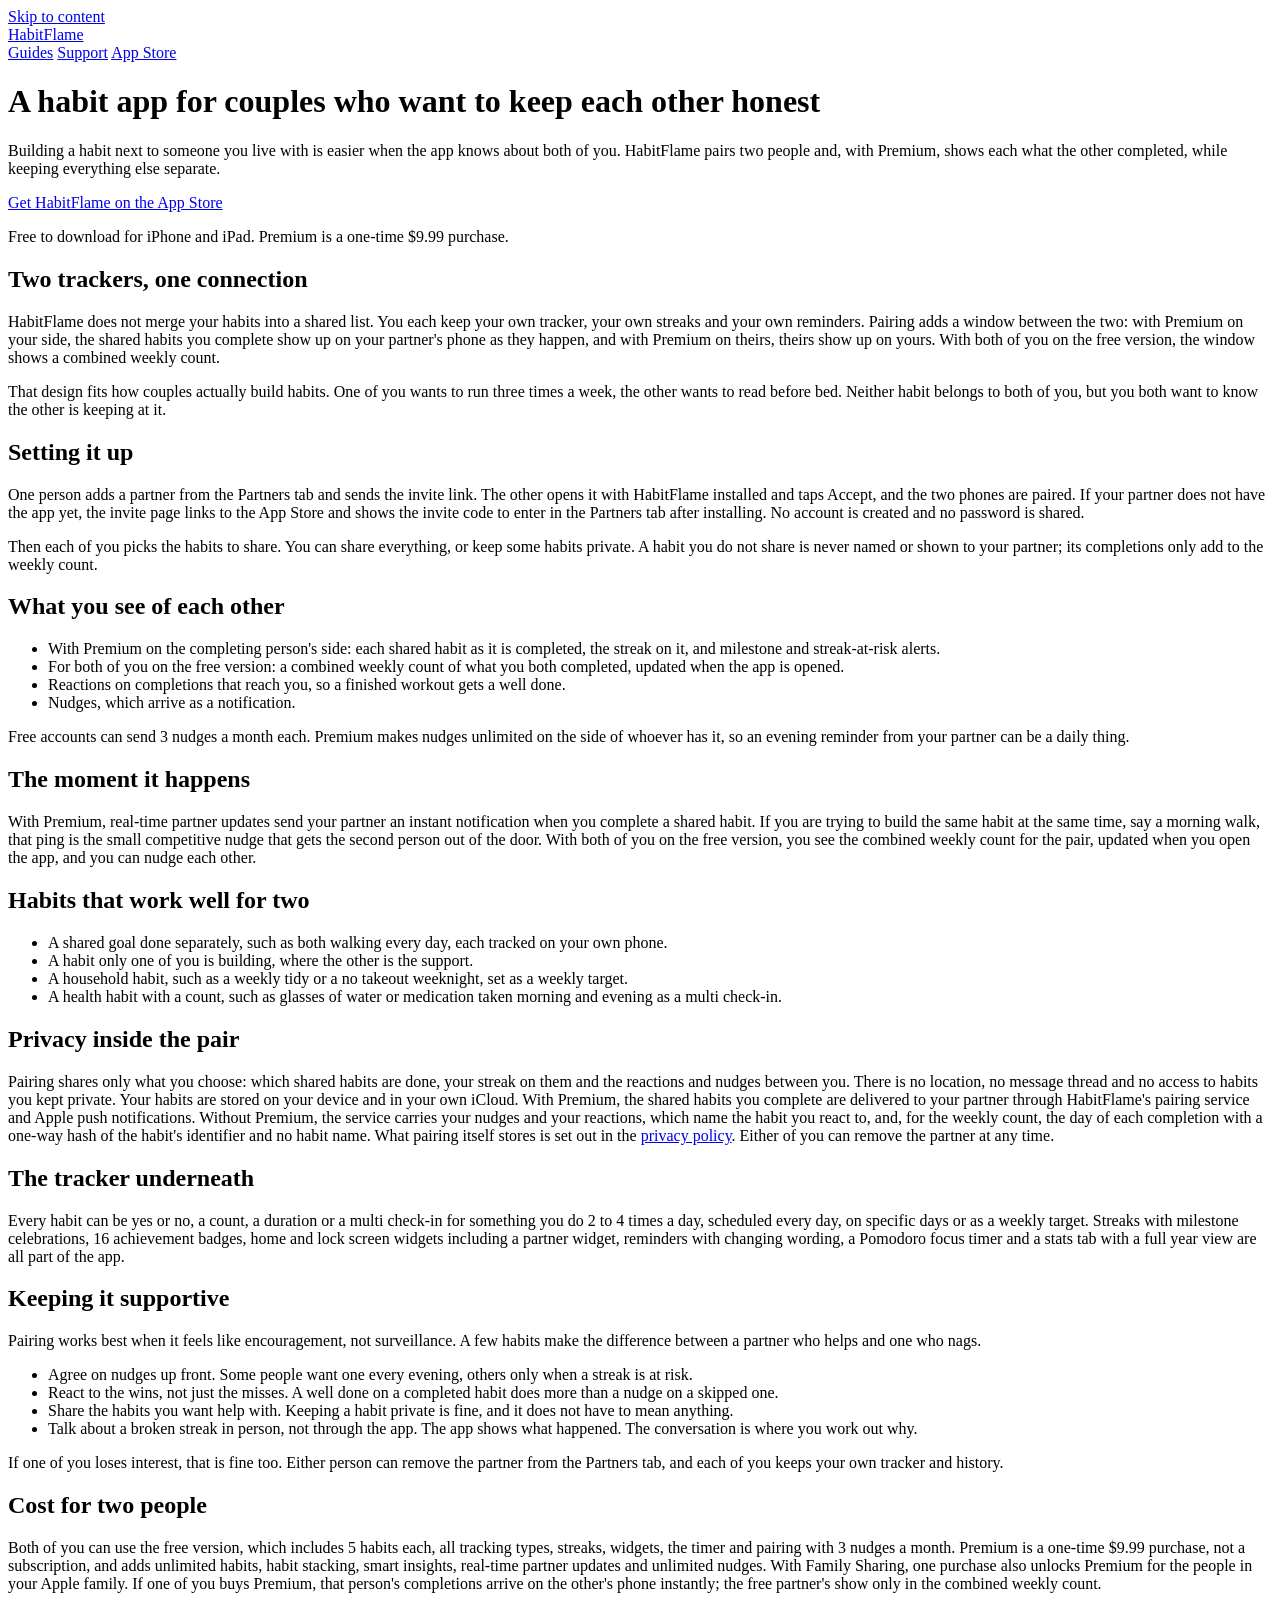
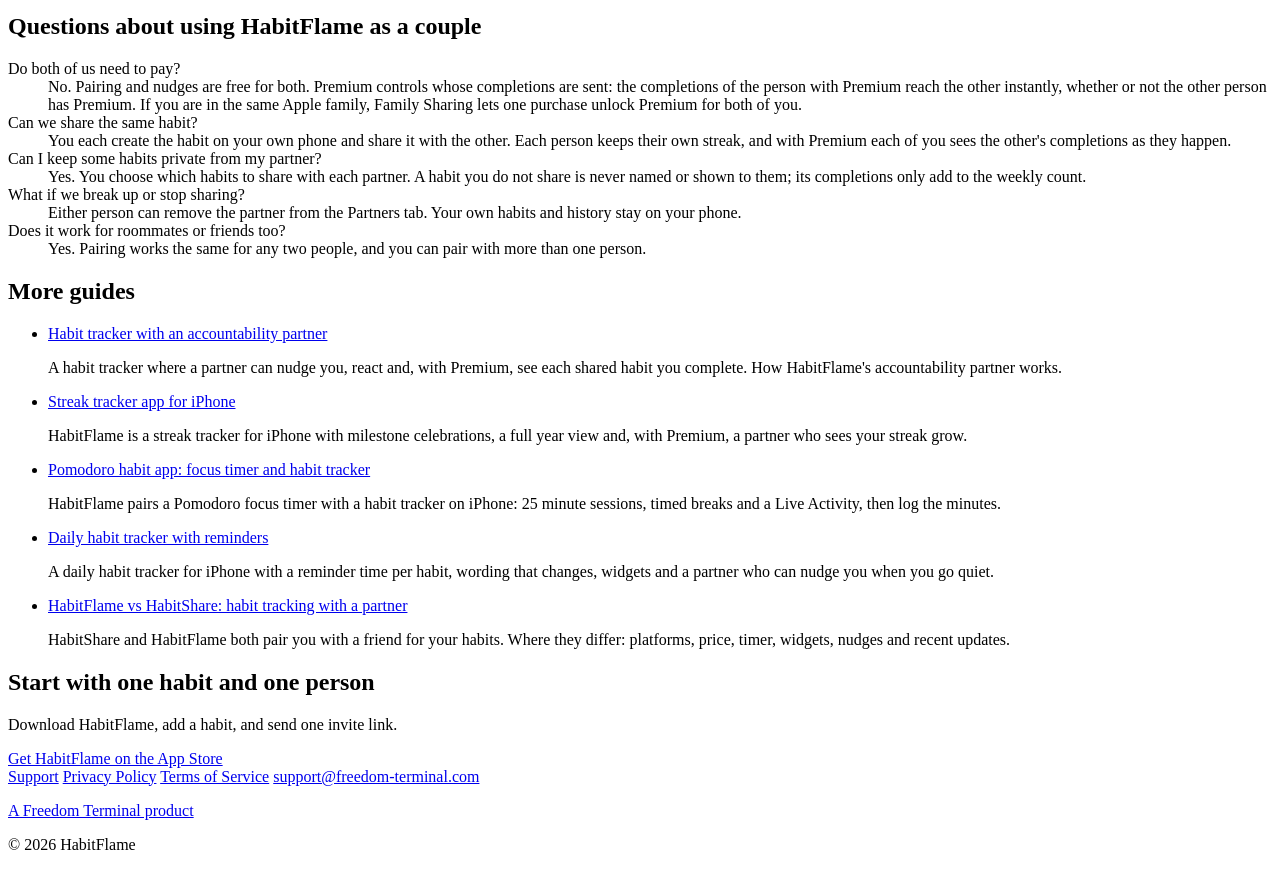
<file: habit-app-for-couples/index.html>
<!DOCTYPE html>
<html lang="en">
<head>
<meta charset="UTF-8">
<meta name="viewport" content="width=device-width, initial-scale=1.0">
<title>Habit app for couples and partners</title>
<meta name="description" content="A habit app two people can use together. Pair with your partner in HabitFlame, share the habits you choose, react to each other&#x27;s wins and nudge each other.">
<meta name="robots" content="index, follow, max-image-preview:large, max-snippet:-1">
<link rel="canonical" href="https://habitflame.vishutdhar.com/habit-app-for-couples">
<meta property="og:type" content="website">
<meta property="og:site_name" content="HabitFlame">
<meta property="og:locale" content="en_US">
<meta property="og:url" content="https://habitflame.vishutdhar.com/habit-app-for-couples">
<meta property="og:title" content="Habit app for couples and partners">
<meta property="og:description" content="A habit app two people can use together. Pair with your partner in HabitFlame, share the habits you choose, react to each other&#x27;s wins and nudge each other.">
<meta property="og:image" content="https://habitflame.vishutdhar.com/app-icon.png">
<meta property="og:image:width" content="1024">
<meta property="og:image:height" content="1024">
<meta name="twitter:card" content="summary">
<meta name="twitter:title" content="Habit app for couples and partners">
<meta name="twitter:description" content="A habit app two people can use together. Pair with your partner in HabitFlame, share the habits you choose, react to each other&#x27;s wins and nudge each other.">
<meta name="twitter:image" content="https://habitflame.vishutdhar.com/app-icon.png">
<link rel="icon" type="image/png" href="https://habitflame.vishutdhar.com/app-icon.png">
<link rel="apple-touch-icon" href="https://habitflame.vishutdhar.com/app-icon.png">
<link rel="preconnect" href="https://fonts.googleapis.com">
<link rel="preconnect" href="https://fonts.gstatic.com" crossorigin>
<link href="https://fonts.googleapis.com/css2?family=Plus+Jakarta+Sans:wght@400;500;700;800&display=swap" rel="stylesheet">
<link rel="stylesheet" href="https://habitflame.vishutdhar.com/site.css?v=2868d24b4b28">
<script type="application/ld+json">{
 "@context": "https://schema.org",
 "@graph": [
  {
   "@type": "WebSite",
   "@id": "https://habitflame.vishutdhar.com/#website",
   "name": "HabitFlame",
   "url": "https://habitflame.vishutdhar.com/"
  },
  {
   "@type": "WebPage",
   "@id": "https://habitflame.vishutdhar.com/habit-app-for-couples#webpage",
   "name": "Habit app for couples and partners",
   "description": "A habit app two people can use together. Pair with your partner in HabitFlame, share the habits you choose, react to each other's wins and nudge each other.",
   "url": "https://habitflame.vishutdhar.com/habit-app-for-couples",
   "isPartOf": {
    "@id": "https://habitflame.vishutdhar.com/#website"
   }
  },
  {
   "@type": "BreadcrumbList",
   "itemListElement": [
    {
     "@type": "ListItem",
     "position": 1,
     "name": "Home",
     "item": "https://habitflame.vishutdhar.com/"
    },
    {
     "@type": "ListItem",
     "position": 2,
     "name": "Habit app for couples and partners",
     "item": "https://habitflame.vishutdhar.com/habit-app-for-couples"
    }
   ]
  },
  {
   "@type": "FAQPage",
   "mainEntity": [
    {
     "@type": "Question",
     "name": "Do both of us need to pay?",
     "acceptedAnswer": {
      "@type": "Answer",
      "text": "No. Pairing and nudges are free for both. Premium controls whose completions are sent: the completions of the person with Premium reach the other instantly, whether or not the other person has Premium. If you are in the same Apple family, Family Sharing lets one purchase unlock Premium for both of you."
     }
    },
    {
     "@type": "Question",
     "name": "Can we share the same habit?",
     "acceptedAnswer": {
      "@type": "Answer",
      "text": "You each create the habit on your own phone and share it with the other. Each person keeps their own streak, and with Premium each of you sees the other's completions as they happen."
     }
    },
    {
     "@type": "Question",
     "name": "Can I keep some habits private from my partner?",
     "acceptedAnswer": {
      "@type": "Answer",
      "text": "Yes. You choose which habits to share with each partner. A habit you do not share is never named or shown to them; its completions only add to the weekly count."
     }
    },
    {
     "@type": "Question",
     "name": "What if we break up or stop sharing?",
     "acceptedAnswer": {
      "@type": "Answer",
      "text": "Either person can remove the partner from the Partners tab. Your own habits and history stay on your phone."
     }
    },
    {
     "@type": "Question",
     "name": "Does it work for roommates or friends too?",
     "acceptedAnswer": {
      "@type": "Answer",
      "text": "Yes. Pairing works the same for any two people, and you can pair with more than one person."
     }
    }
   ]
  }
 ]
}</script>
</head>
<body class="article">
<a class="skip" href="#main">Skip to content</a>
<header class="top">
  <a class="brand" href="https://habitflame.vishutdhar.com/"><span class="mark" aria-hidden="true"></span>HabitFlame</a>
  <nav class="top-links" aria-label="Site">
    <a href="https://habitflame.vishutdhar.com/#guides">Guides</a>
    <a href="https://habitflame.vishutdhar.com/support">Support</a>
    <a class="store-link" href="https://apps.apple.com/us/app/habit-flame-streak-tracker/id6756961710">App Store</a>
  </nav>
</header>
<main id="main">
<div class="guide">
<header class="article-head">
<h1>A habit app for couples who want to keep each other honest</h1>
<p class="deck">Building a habit next to someone you live with is easier when the app knows about both of you. HabitFlame pairs two people and, with Premium, shows each what the other completed, while keeping everything else separate.</p>
<a class="store" href="https://apps.apple.com/us/app/habit-flame-streak-tracker/id6756961710">Get HabitFlame on the App Store</a>
<p class="store-note">Free to download for iPhone and iPad. Premium is a one-time $9.99 purchase.</p>
</header>
<div class="article-body">
<h2>Two trackers, one connection</h2>
<p>HabitFlame does not merge your habits into a shared list. You each keep your own tracker, your own streaks and your own reminders. Pairing adds a window between the two: with Premium on your side, the shared habits you complete show up on your partner&#x27;s phone as they happen, and with Premium on theirs, theirs show up on yours. With both of you on the free version, the window shows a combined weekly count.</p>
<p>That design fits how couples actually build habits. One of you wants to run three times a week, the other wants to read before bed. Neither habit belongs to both of you, but you both want to know the other is keeping at it.</p>
<h2>Setting it up</h2>
<p>One person adds a partner from the Partners tab and sends the invite link. The other opens it with HabitFlame installed and taps Accept, and the two phones are paired. If your partner does not have the app yet, the invite page links to the App Store and shows the invite code to enter in the Partners tab after installing. No account is created and no password is shared.</p>
<p>Then each of you picks the habits to share. You can share everything, or keep some habits private. A habit you do not share is never named or shown to your partner; its completions only add to the weekly count.</p>
<h2>What you see of each other</h2>
<ul>
<li>With Premium on the completing person&#x27;s side: each shared habit as it is completed, the streak on it, and milestone and streak-at-risk alerts.</li>
<li>For both of you on the free version: a combined weekly count of what you both completed, updated when the app is opened.</li>
<li>Reactions on completions that reach you, so a finished workout gets a well done.</li>
<li>Nudges, which arrive as a notification.</li>
</ul>
<p>Free accounts can send 3 nudges a month each. Premium makes nudges unlimited on the side of whoever has it, so an evening reminder from your partner can be a daily thing.</p>
<h2>The moment it happens</h2>
<p>With Premium, real-time partner updates send your partner an instant notification when you complete a shared habit. If you are trying to build the same habit at the same time, say a morning walk, that ping is the small competitive nudge that gets the second person out of the door. With both of you on the free version, you see the combined weekly count for the pair, updated when you open the app, and you can nudge each other.</p>
<h2>Habits that work well for two</h2>
<ul>
<li>A shared goal done separately, such as both walking every day, each tracked on your own phone.</li>
<li>A habit only one of you is building, where the other is the support.</li>
<li>A household habit, such as a weekly tidy or a no takeout weeknight, set as a weekly target.</li>
<li>A health habit with a count, such as glasses of water or medication taken morning and evening as a multi check-in.</li>
</ul>
<h2>Privacy inside the pair</h2>
<p>Pairing shares only what you choose: which shared habits are done, your streak on them and the reactions and nudges between you. There is no location, no message thread and no access to habits you kept private. Your habits are stored on your device and in your own iCloud. With Premium, the shared habits you complete are delivered to your partner through HabitFlame&#x27;s pairing service and Apple push notifications. Without Premium, the service carries your nudges and your reactions, which name the habit you react to, and, for the weekly count, the day of each completion with a one-way hash of the habit&#x27;s identifier and no habit name. What pairing itself stores is set out in the <a href="https://habitflame.vishutdhar.com/privacy-policy">privacy policy</a>. Either of you can remove the partner at any time.</p>
<h2>The tracker underneath</h2>
<p>Every habit can be yes or no, a count, a duration or a multi check-in for something you do 2 to 4 times a day, scheduled every day, on specific days or as a weekly target. Streaks with milestone celebrations, 16 achievement badges, home and lock screen widgets including a partner widget, reminders with changing wording, a Pomodoro focus timer and a stats tab with a full year view are all part of the app.</p>
<h2>Keeping it supportive</h2>
<p>Pairing works best when it feels like encouragement, not surveillance. A few habits make the difference between a partner who helps and one who nags.</p>
<ul>
<li>Agree on nudges up front. Some people want one every evening, others only when a streak is at risk.</li>
<li>React to the wins, not just the misses. A well done on a completed habit does more than a nudge on a skipped one.</li>
<li>Share the habits you want help with. Keeping a habit private is fine, and it does not have to mean anything.</li>
<li>Talk about a broken streak in person, not through the app. The app shows what happened. The conversation is where you work out why.</li>
</ul>
<p>If one of you loses interest, that is fine too. Either person can remove the partner from the Partners tab, and each of you keeps your own tracker and history.</p>
<h2>Cost for two people</h2>
<p>Both of you can use the free version, which includes 5 habits each, all tracking types, streaks, widgets, the timer and pairing with 3 nudges a month. Premium is a one-time $9.99 purchase, not a subscription, and adds unlimited habits, habit stacking, smart insights, real-time partner updates and unlimited nudges. With Family Sharing, one purchase also unlocks Premium for the people in your Apple family. If one of you buys Premium, that person&#x27;s completions arrive on the other&#x27;s phone instantly; the free partner&#x27;s show only in the combined weekly count.</p>
<section class="faq">
<h2>Questions about using HabitFlame as a couple</h2>
<dl>
<dt>Do both of us need to pay?</dt>
<dd>No. Pairing and nudges are free for both. Premium controls whose completions are sent: the completions of the person with Premium reach the other instantly, whether or not the other person has Premium. If you are in the same Apple family, Family Sharing lets one purchase unlock Premium for both of you.</dd>
<dt>Can we share the same habit?</dt>
<dd>You each create the habit on your own phone and share it with the other. Each person keeps their own streak, and with Premium each of you sees the other&#x27;s completions as they happen.</dd>
<dt>Can I keep some habits private from my partner?</dt>
<dd>Yes. You choose which habits to share with each partner. A habit you do not share is never named or shown to them; its completions only add to the weekly count.</dd>
<dt>What if we break up or stop sharing?</dt>
<dd>Either person can remove the partner from the Partners tab. Your own habits and history stay on your phone.</dd>
<dt>Does it work for roommates or friends too?</dt>
<dd>Yes. Pairing works the same for any two people, and you can pair with more than one person.</dd>
</dl>
</section>
</div>
<section class="related">
<h2>More guides</h2>
<ul class="guides">
<li><a href="https://habitflame.vishutdhar.com/accountability-partner-habit-tracker">Habit tracker with an accountability partner</a>
<p>A habit tracker where a partner can nudge you, react and, with Premium, see each shared habit you complete. How HabitFlame&#x27;s accountability partner works.</p></li>
<li><a href="https://habitflame.vishutdhar.com/streak-tracker-app">Streak tracker app for iPhone</a>
<p>HabitFlame is a streak tracker for iPhone with milestone celebrations, a full year view and, with Premium, a partner who sees your streak grow.</p></li>
<li><a href="https://habitflame.vishutdhar.com/pomodoro-habit-app">Pomodoro habit app: focus timer and habit tracker</a>
<p>HabitFlame pairs a Pomodoro focus timer with a habit tracker on iPhone: 25 minute sessions, timed breaks and a Live Activity, then log the minutes.</p></li>
<li><a href="https://habitflame.vishutdhar.com/daily-habit-tracker-with-reminders">Daily habit tracker with reminders</a>
<p>A daily habit tracker for iPhone with a reminder time per habit, wording that changes, widgets and a partner who can nudge you when you go quiet.</p></li>
<li><a href="https://habitflame.vishutdhar.com/habitflame-vs-habitshare">HabitFlame vs HabitShare: habit tracking with a partner</a>
<p>HabitShare and HabitFlame both pair you with a friend for your habits. Where they differ: platforms, price, timer, widgets, nudges and recent updates.</p></li>
</ul>
</section>
<section class="cta">
<h2>Start with one habit and one person</h2>
<p>Download HabitFlame, add a habit, and send one invite link.</p>
<a class="store" href="https://apps.apple.com/us/app/habit-flame-streak-tracker/id6756961710">Get HabitFlame on the App Store</a>
</section>
</div>
</main>
<footer class="foot">
  <nav class="foot-links" aria-label="Legal">
    <a href="https://habitflame.vishutdhar.com/support">Support</a>
    <a href="https://habitflame.vishutdhar.com/privacy-policy">Privacy Policy</a>
    <a href="https://habitflame.vishutdhar.com/terms-of-service">Terms of Service</a>
    <a href="mailto:support@freedom-terminal.com">support@freedom-terminal.com</a>
  </nav>
  <p class="foot-brand"><a href="https://freedom-terminal.com/">A Freedom Terminal product</a></p>
  <p class="foot-copy">&copy; 2026 HabitFlame</p>
</footer>
</body>
</html>
</file>
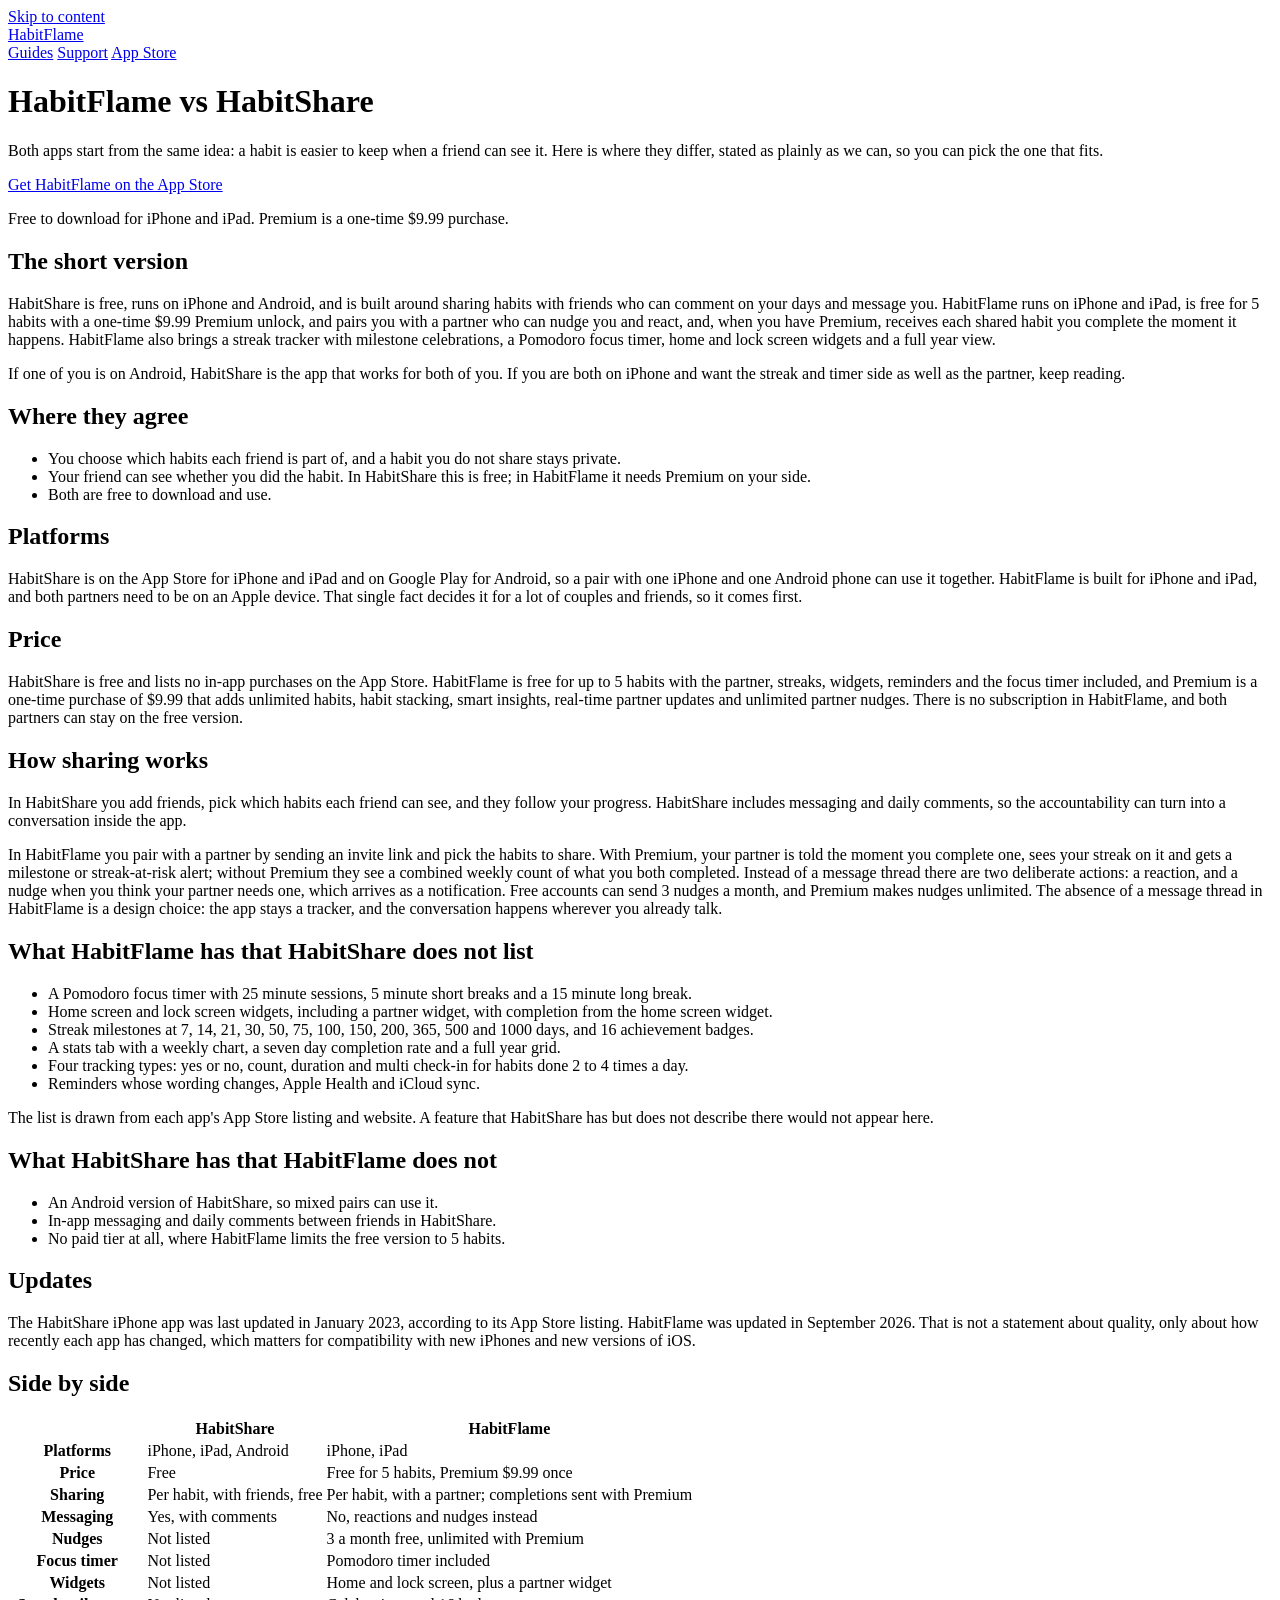
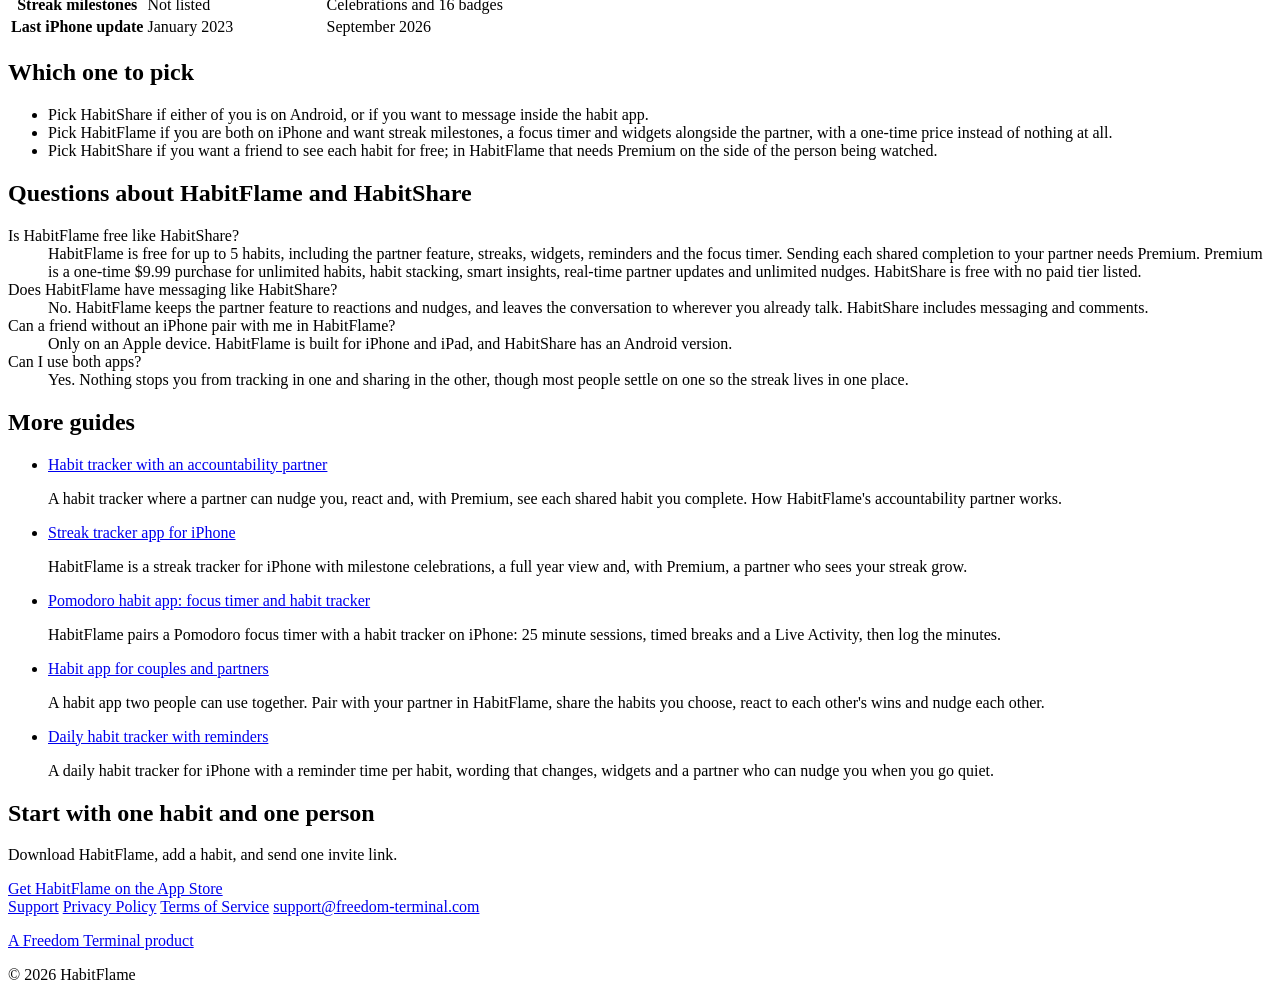
<file: habitflame-vs-habitshare/index.html>
<!DOCTYPE html>
<html lang="en">
<head>
<meta charset="UTF-8">
<meta name="viewport" content="width=device-width, initial-scale=1.0">
<title>HabitFlame vs HabitShare: habit tracking with a partner</title>
<meta name="description" content="HabitShare and HabitFlame both pair you with a friend for your habits. Where they differ: platforms, price, timer, widgets, nudges and recent updates.">
<meta name="robots" content="index, follow, max-image-preview:large, max-snippet:-1">
<link rel="canonical" href="https://habitflame.vishutdhar.com/habitflame-vs-habitshare">
<meta property="og:type" content="website">
<meta property="og:site_name" content="HabitFlame">
<meta property="og:locale" content="en_US">
<meta property="og:url" content="https://habitflame.vishutdhar.com/habitflame-vs-habitshare">
<meta property="og:title" content="HabitFlame vs HabitShare: habit tracking with a partner">
<meta property="og:description" content="HabitShare and HabitFlame both pair you with a friend for your habits. Where they differ: platforms, price, timer, widgets, nudges and recent updates.">
<meta property="og:image" content="https://habitflame.vishutdhar.com/app-icon.png">
<meta property="og:image:width" content="1024">
<meta property="og:image:height" content="1024">
<meta name="twitter:card" content="summary">
<meta name="twitter:title" content="HabitFlame vs HabitShare: habit tracking with a partner">
<meta name="twitter:description" content="HabitShare and HabitFlame both pair you with a friend for your habits. Where they differ: platforms, price, timer, widgets, nudges and recent updates.">
<meta name="twitter:image" content="https://habitflame.vishutdhar.com/app-icon.png">
<link rel="icon" type="image/png" href="https://habitflame.vishutdhar.com/app-icon.png">
<link rel="apple-touch-icon" href="https://habitflame.vishutdhar.com/app-icon.png">
<link rel="preconnect" href="https://fonts.googleapis.com">
<link rel="preconnect" href="https://fonts.gstatic.com" crossorigin>
<link href="https://fonts.googleapis.com/css2?family=Plus+Jakarta+Sans:wght@400;500;700;800&display=swap" rel="stylesheet">
<link rel="stylesheet" href="https://habitflame.vishutdhar.com/site.css?v=2868d24b4b28">
<script type="application/ld+json">{
 "@context": "https://schema.org",
 "@graph": [
  {
   "@type": "WebSite",
   "@id": "https://habitflame.vishutdhar.com/#website",
   "name": "HabitFlame",
   "url": "https://habitflame.vishutdhar.com/"
  },
  {
   "@type": "WebPage",
   "@id": "https://habitflame.vishutdhar.com/habitflame-vs-habitshare#webpage",
   "name": "HabitFlame vs HabitShare: habit tracking with a partner",
   "description": "HabitShare and HabitFlame both pair you with a friend for your habits. Where they differ: platforms, price, timer, widgets, nudges and recent updates.",
   "url": "https://habitflame.vishutdhar.com/habitflame-vs-habitshare",
   "isPartOf": {
    "@id": "https://habitflame.vishutdhar.com/#website"
   }
  },
  {
   "@type": "BreadcrumbList",
   "itemListElement": [
    {
     "@type": "ListItem",
     "position": 1,
     "name": "Home",
     "item": "https://habitflame.vishutdhar.com/"
    },
    {
     "@type": "ListItem",
     "position": 2,
     "name": "HabitFlame vs HabitShare: habit tracking with a partner",
     "item": "https://habitflame.vishutdhar.com/habitflame-vs-habitshare"
    }
   ]
  },
  {
   "@type": "FAQPage",
   "mainEntity": [
    {
     "@type": "Question",
     "name": "Is HabitFlame free like HabitShare?",
     "acceptedAnswer": {
      "@type": "Answer",
      "text": "HabitFlame is free for up to 5 habits, including the partner feature, streaks, widgets, reminders and the focus timer. Sending each shared completion to your partner needs Premium. Premium is a one-time $9.99 purchase for unlimited habits, habit stacking, smart insights, real-time partner updates and unlimited nudges. HabitShare is free with no paid tier listed."
     }
    },
    {
     "@type": "Question",
     "name": "Does HabitFlame have messaging like HabitShare?",
     "acceptedAnswer": {
      "@type": "Answer",
      "text": "No. HabitFlame keeps the partner feature to reactions and nudges, and leaves the conversation to wherever you already talk. HabitShare includes messaging and comments."
     }
    },
    {
     "@type": "Question",
     "name": "Can a friend without an iPhone pair with me in HabitFlame?",
     "acceptedAnswer": {
      "@type": "Answer",
      "text": "Only on an Apple device. HabitFlame is built for iPhone and iPad, and HabitShare has an Android version."
     }
    },
    {
     "@type": "Question",
     "name": "Can I use both apps?",
     "acceptedAnswer": {
      "@type": "Answer",
      "text": "Yes. Nothing stops you from tracking in one and sharing in the other, though most people settle on one so the streak lives in one place."
     }
    }
   ]
  }
 ]
}</script>
</head>
<body class="article">
<a class="skip" href="#main">Skip to content</a>
<header class="top">
  <a class="brand" href="https://habitflame.vishutdhar.com/"><span class="mark" aria-hidden="true"></span>HabitFlame</a>
  <nav class="top-links" aria-label="Site">
    <a href="https://habitflame.vishutdhar.com/#guides">Guides</a>
    <a href="https://habitflame.vishutdhar.com/support">Support</a>
    <a class="store-link" href="https://apps.apple.com/us/app/habit-flame-streak-tracker/id6756961710">App Store</a>
  </nav>
</header>
<main id="main">
<div class="guide">
<header class="article-head">
<h1>HabitFlame vs HabitShare</h1>
<p class="deck">Both apps start from the same idea: a habit is easier to keep when a friend can see it. Here is where they differ, stated as plainly as we can, so you can pick the one that fits.</p>
<a class="store" href="https://apps.apple.com/us/app/habit-flame-streak-tracker/id6756961710">Get HabitFlame on the App Store</a>
<p class="store-note">Free to download for iPhone and iPad. Premium is a one-time $9.99 purchase.</p>
</header>
<div class="article-body">
<h2>The short version</h2>
<p>HabitShare is free, runs on iPhone and Android, and is built around sharing habits with friends who can comment on your days and message you. HabitFlame runs on iPhone and iPad, is free for 5 habits with a one-time $9.99 Premium unlock, and pairs you with a partner who can nudge you and react, and, when you have Premium, receives each shared habit you complete the moment it happens. HabitFlame also brings a streak tracker with milestone celebrations, a Pomodoro focus timer, home and lock screen widgets and a full year view.</p>
<p>If one of you is on Android, HabitShare is the app that works for both of you. If you are both on iPhone and want the streak and timer side as well as the partner, keep reading.</p>
<h2>Where they agree</h2>
<ul>
<li>You choose which habits each friend is part of, and a habit you do not share stays private.</li>
<li>Your friend can see whether you did the habit. In HabitShare this is free; in HabitFlame it needs Premium on your side.</li>
<li>Both are free to download and use.</li>
</ul>
<h2>Platforms</h2>
<p>HabitShare is on the App Store for iPhone and iPad and on Google Play for Android, so a pair with one iPhone and one Android phone can use it together. HabitFlame is built for iPhone and iPad, and both partners need to be on an Apple device. That single fact decides it for a lot of couples and friends, so it comes first.</p>
<h2>Price</h2>
<p>HabitShare is free and lists no in-app purchases on the App Store. HabitFlame is free for up to 5 habits with the partner, streaks, widgets, reminders and the focus timer included, and Premium is a one-time purchase of $9.99 that adds unlimited habits, habit stacking, smart insights, real-time partner updates and unlimited partner nudges. There is no subscription in HabitFlame, and both partners can stay on the free version.</p>
<h2>How sharing works</h2>
<p>In HabitShare you add friends, pick which habits each friend can see, and they follow your progress. HabitShare includes messaging and daily comments, so the accountability can turn into a conversation inside the app.</p>
<p>In HabitFlame you pair with a partner by sending an invite link and pick the habits to share. With Premium, your partner is told the moment you complete one, sees your streak on it and gets a milestone or streak-at-risk alert; without Premium they see a combined weekly count of what you both completed. Instead of a message thread there are two deliberate actions: a reaction, and a nudge when you think your partner needs one, which arrives as a notification. Free accounts can send 3 nudges a month, and Premium makes nudges unlimited. The absence of a message thread in HabitFlame is a design choice: the app stays a tracker, and the conversation happens wherever you already talk.</p>
<h2>What HabitFlame has that HabitShare does not list</h2>
<ul>
<li>A Pomodoro focus timer with 25 minute sessions, 5 minute short breaks and a 15 minute long break.</li>
<li>Home screen and lock screen widgets, including a partner widget, with completion from the home screen widget.</li>
<li>Streak milestones at 7, 14, 21, 30, 50, 75, 100, 150, 200, 365, 500 and 1000 days, and 16 achievement badges.</li>
<li>A stats tab with a weekly chart, a seven day completion rate and a full year grid.</li>
<li>Four tracking types: yes or no, count, duration and multi check-in for habits done 2 to 4 times a day.</li>
<li>Reminders whose wording changes, Apple Health and iCloud sync.</li>
</ul>
<p>The list is drawn from each app&#x27;s App Store listing and website. A feature that HabitShare has but does not describe there would not appear here.</p>
<h2>What HabitShare has that HabitFlame does not</h2>
<ul>
<li>An Android version of HabitShare, so mixed pairs can use it.</li>
<li>In-app messaging and daily comments between friends in HabitShare.</li>
<li>No paid tier at all, where HabitFlame limits the free version to 5 habits.</li>
</ul>
<h2>Updates</h2>
<p>The HabitShare iPhone app was last updated in January 2023, according to its App Store listing. HabitFlame was updated in September 2026. That is not a statement about quality, only about how recently each app has changed, which matters for compatibility with new iPhones and new versions of iOS.</p>
<h2>Side by side</h2>
<table class="compare">
<thead><tr><th scope="col"></th><th scope="col">HabitShare</th><th scope="col">HabitFlame</th></tr></thead>
<tbody>
<tr><th scope="row">Platforms</th><td>iPhone, iPad, Android</td><td>iPhone, iPad</td></tr>
<tr><th scope="row">Price</th><td>Free</td><td>Free for 5 habits, Premium $9.99 once</td></tr>
<tr><th scope="row">Sharing</th><td>Per habit, with friends, free</td><td>Per habit, with a partner; completions sent with Premium</td></tr>
<tr><th scope="row">Messaging</th><td>Yes, with comments</td><td>No, reactions and nudges instead</td></tr>
<tr><th scope="row">Nudges</th><td>Not listed</td><td>3 a month free, unlimited with Premium</td></tr>
<tr><th scope="row">Focus timer</th><td>Not listed</td><td>Pomodoro timer included</td></tr>
<tr><th scope="row">Widgets</th><td>Not listed</td><td>Home and lock screen, plus a partner widget</td></tr>
<tr><th scope="row">Streak milestones</th><td>Not listed</td><td>Celebrations and 16 badges</td></tr>
<tr><th scope="row">Last iPhone update</th><td>January 2023</td><td>September 2026</td></tr>
</tbody>
</table>
<h2>Which one to pick</h2>
<ul>
<li>Pick HabitShare if either of you is on Android, or if you want to message inside the habit app.</li>
<li>Pick HabitFlame if you are both on iPhone and want streak milestones, a focus timer and widgets alongside the partner, with a one-time price instead of nothing at all.</li>
<li>Pick HabitShare if you want a friend to see each habit for free; in HabitFlame that needs Premium on the side of the person being watched.</li>
</ul>
<section class="faq">
<h2>Questions about HabitFlame and HabitShare</h2>
<dl>
<dt>Is HabitFlame free like HabitShare?</dt>
<dd>HabitFlame is free for up to 5 habits, including the partner feature, streaks, widgets, reminders and the focus timer. Sending each shared completion to your partner needs Premium. Premium is a one-time $9.99 purchase for unlimited habits, habit stacking, smart insights, real-time partner updates and unlimited nudges. HabitShare is free with no paid tier listed.</dd>
<dt>Does HabitFlame have messaging like HabitShare?</dt>
<dd>No. HabitFlame keeps the partner feature to reactions and nudges, and leaves the conversation to wherever you already talk. HabitShare includes messaging and comments.</dd>
<dt>Can a friend without an iPhone pair with me in HabitFlame?</dt>
<dd>Only on an Apple device. HabitFlame is built for iPhone and iPad, and HabitShare has an Android version.</dd>
<dt>Can I use both apps?</dt>
<dd>Yes. Nothing stops you from tracking in one and sharing in the other, though most people settle on one so the streak lives in one place.</dd>
</dl>
</section>
</div>
<section class="related">
<h2>More guides</h2>
<ul class="guides">
<li><a href="https://habitflame.vishutdhar.com/accountability-partner-habit-tracker">Habit tracker with an accountability partner</a>
<p>A habit tracker where a partner can nudge you, react and, with Premium, see each shared habit you complete. How HabitFlame&#x27;s accountability partner works.</p></li>
<li><a href="https://habitflame.vishutdhar.com/streak-tracker-app">Streak tracker app for iPhone</a>
<p>HabitFlame is a streak tracker for iPhone with milestone celebrations, a full year view and, with Premium, a partner who sees your streak grow.</p></li>
<li><a href="https://habitflame.vishutdhar.com/pomodoro-habit-app">Pomodoro habit app: focus timer and habit tracker</a>
<p>HabitFlame pairs a Pomodoro focus timer with a habit tracker on iPhone: 25 minute sessions, timed breaks and a Live Activity, then log the minutes.</p></li>
<li><a href="https://habitflame.vishutdhar.com/habit-app-for-couples">Habit app for couples and partners</a>
<p>A habit app two people can use together. Pair with your partner in HabitFlame, share the habits you choose, react to each other&#x27;s wins and nudge each other.</p></li>
<li><a href="https://habitflame.vishutdhar.com/daily-habit-tracker-with-reminders">Daily habit tracker with reminders</a>
<p>A daily habit tracker for iPhone with a reminder time per habit, wording that changes, widgets and a partner who can nudge you when you go quiet.</p></li>
</ul>
</section>
<section class="cta">
<h2>Start with one habit and one person</h2>
<p>Download HabitFlame, add a habit, and send one invite link.</p>
<a class="store" href="https://apps.apple.com/us/app/habit-flame-streak-tracker/id6756961710">Get HabitFlame on the App Store</a>
</section>
</div>
</main>
<footer class="foot">
  <nav class="foot-links" aria-label="Legal">
    <a href="https://habitflame.vishutdhar.com/support">Support</a>
    <a href="https://habitflame.vishutdhar.com/privacy-policy">Privacy Policy</a>
    <a href="https://habitflame.vishutdhar.com/terms-of-service">Terms of Service</a>
    <a href="mailto:support@freedom-terminal.com">support@freedom-terminal.com</a>
  </nav>
  <p class="foot-brand"><a href="https://freedom-terminal.com/">A Freedom Terminal product</a></p>
  <p class="foot-copy">&copy; 2026 HabitFlame</p>
</footer>
</body>
</html>
</file>
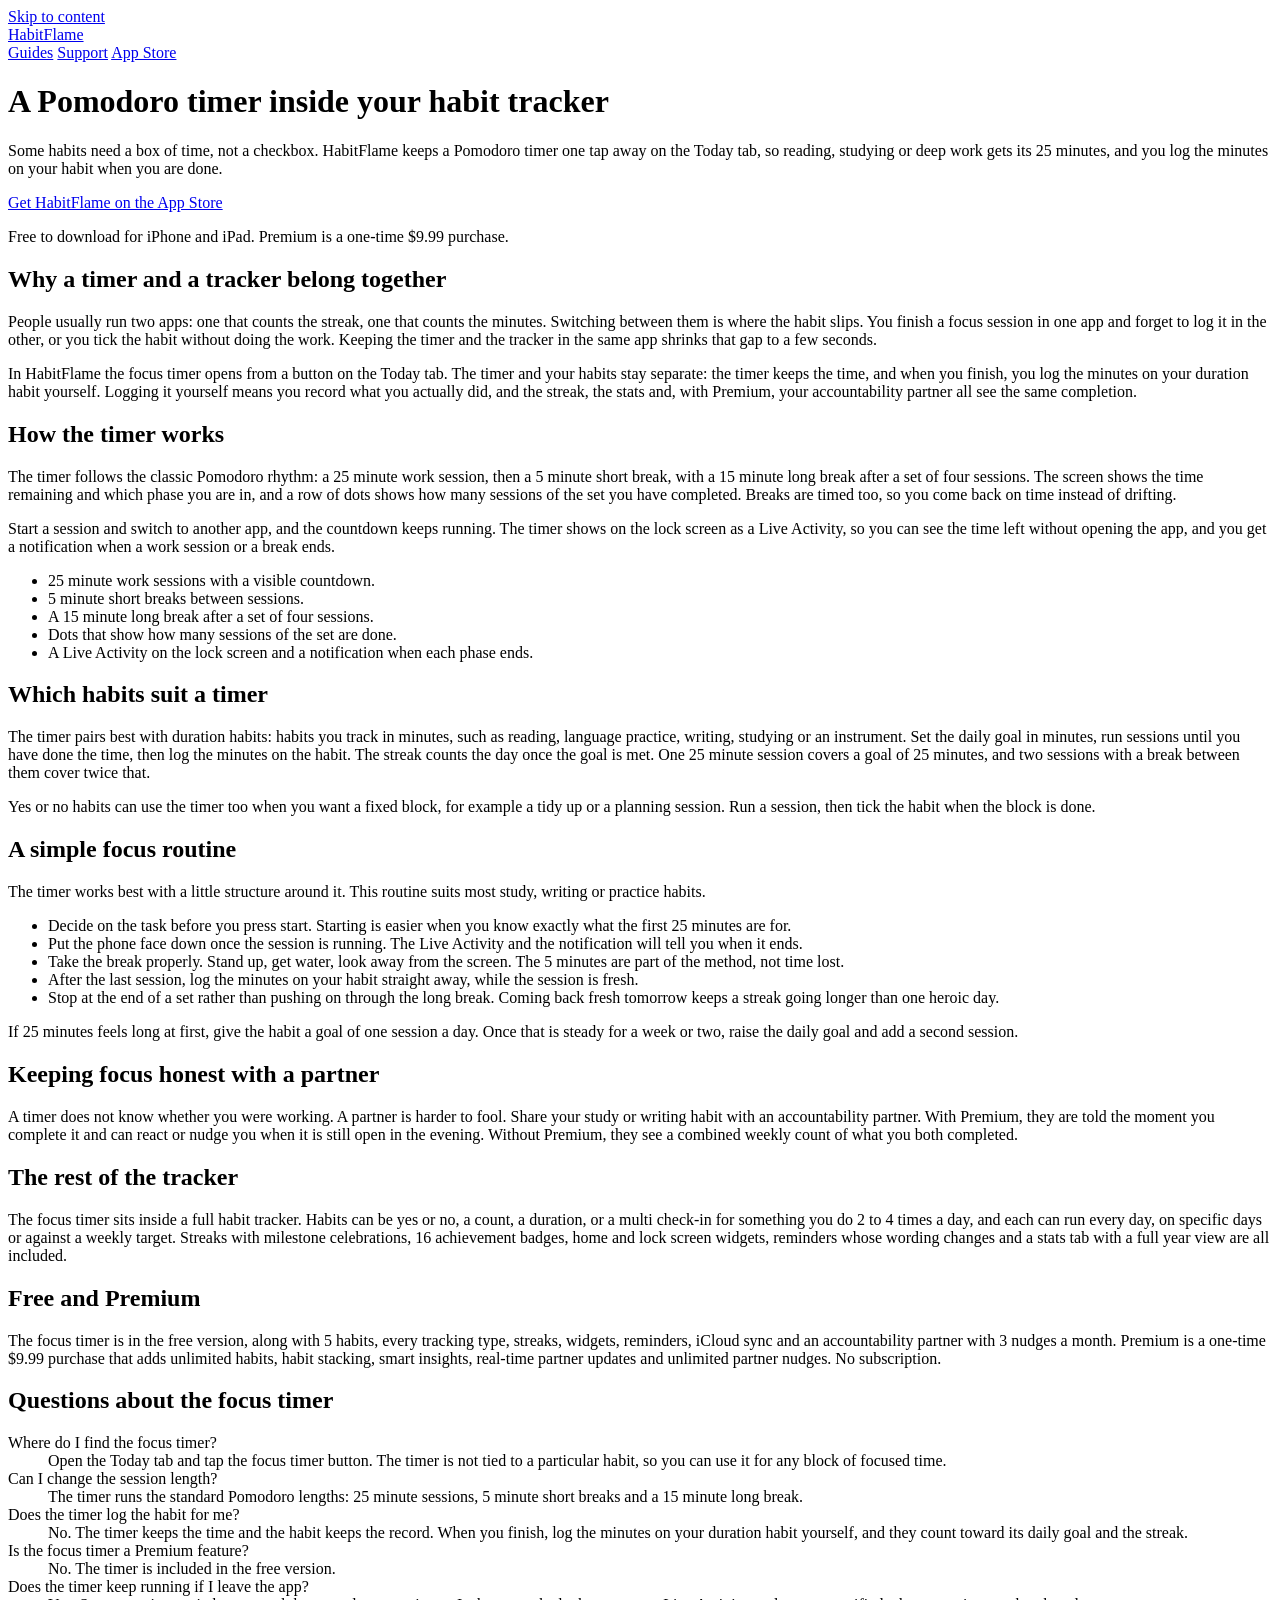
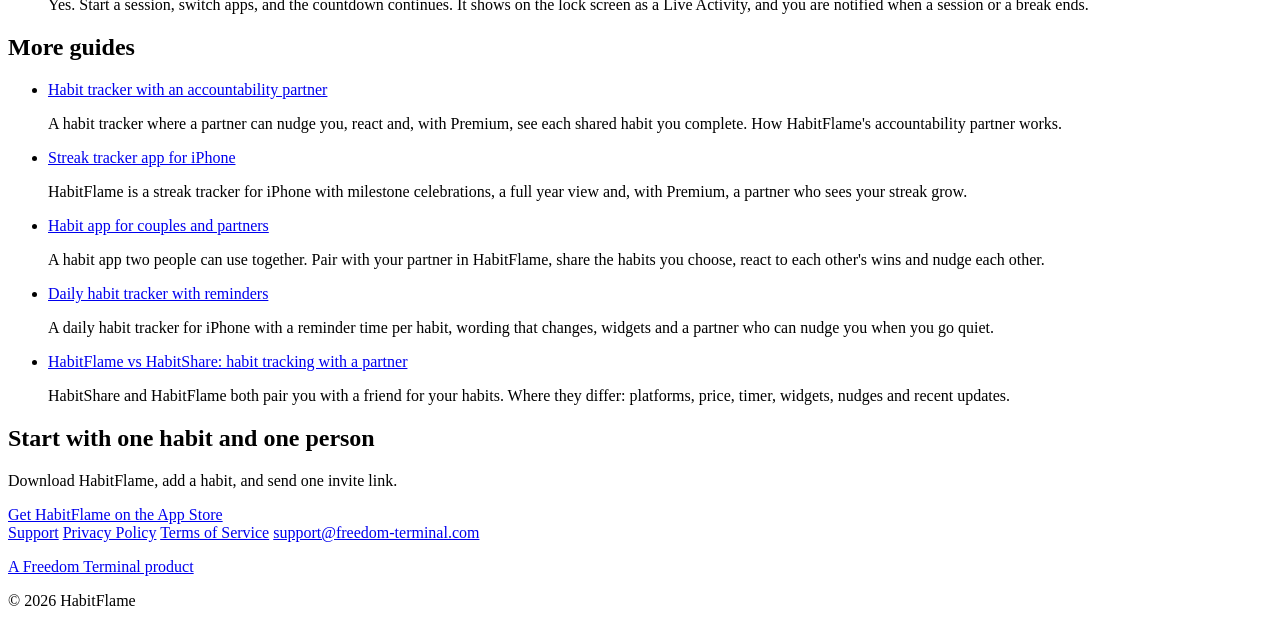
<file: pomodoro-habit-app/index.html>
<!DOCTYPE html>
<html lang="en">
<head>
<meta charset="UTF-8">
<meta name="viewport" content="width=device-width, initial-scale=1.0">
<title>Pomodoro habit app: focus timer and habit tracker</title>
<meta name="description" content="HabitFlame pairs a Pomodoro focus timer with a habit tracker on iPhone: 25 minute sessions, timed breaks and a Live Activity, then log the minutes.">
<meta name="robots" content="index, follow, max-image-preview:large, max-snippet:-1">
<link rel="canonical" href="https://habitflame.vishutdhar.com/pomodoro-habit-app">
<meta property="og:type" content="website">
<meta property="og:site_name" content="HabitFlame">
<meta property="og:locale" content="en_US">
<meta property="og:url" content="https://habitflame.vishutdhar.com/pomodoro-habit-app">
<meta property="og:title" content="Pomodoro habit app: focus timer and habit tracker">
<meta property="og:description" content="HabitFlame pairs a Pomodoro focus timer with a habit tracker on iPhone: 25 minute sessions, timed breaks and a Live Activity, then log the minutes.">
<meta property="og:image" content="https://habitflame.vishutdhar.com/app-icon.png">
<meta property="og:image:width" content="1024">
<meta property="og:image:height" content="1024">
<meta name="twitter:card" content="summary">
<meta name="twitter:title" content="Pomodoro habit app: focus timer and habit tracker">
<meta name="twitter:description" content="HabitFlame pairs a Pomodoro focus timer with a habit tracker on iPhone: 25 minute sessions, timed breaks and a Live Activity, then log the minutes.">
<meta name="twitter:image" content="https://habitflame.vishutdhar.com/app-icon.png">
<link rel="icon" type="image/png" href="https://habitflame.vishutdhar.com/app-icon.png">
<link rel="apple-touch-icon" href="https://habitflame.vishutdhar.com/app-icon.png">
<link rel="preconnect" href="https://fonts.googleapis.com">
<link rel="preconnect" href="https://fonts.gstatic.com" crossorigin>
<link href="https://fonts.googleapis.com/css2?family=Plus+Jakarta+Sans:wght@400;500;700;800&display=swap" rel="stylesheet">
<link rel="stylesheet" href="https://habitflame.vishutdhar.com/site.css?v=2868d24b4b28">
<script type="application/ld+json">{
 "@context": "https://schema.org",
 "@graph": [
  {
   "@type": "WebSite",
   "@id": "https://habitflame.vishutdhar.com/#website",
   "name": "HabitFlame",
   "url": "https://habitflame.vishutdhar.com/"
  },
  {
   "@type": "WebPage",
   "@id": "https://habitflame.vishutdhar.com/pomodoro-habit-app#webpage",
   "name": "Pomodoro habit app: focus timer and habit tracker",
   "description": "HabitFlame pairs a Pomodoro focus timer with a habit tracker on iPhone: 25 minute sessions, timed breaks and a Live Activity, then log the minutes.",
   "url": "https://habitflame.vishutdhar.com/pomodoro-habit-app",
   "isPartOf": {
    "@id": "https://habitflame.vishutdhar.com/#website"
   }
  },
  {
   "@type": "BreadcrumbList",
   "itemListElement": [
    {
     "@type": "ListItem",
     "position": 1,
     "name": "Home",
     "item": "https://habitflame.vishutdhar.com/"
    },
    {
     "@type": "ListItem",
     "position": 2,
     "name": "Pomodoro habit app: focus timer and habit tracker",
     "item": "https://habitflame.vishutdhar.com/pomodoro-habit-app"
    }
   ]
  },
  {
   "@type": "FAQPage",
   "mainEntity": [
    {
     "@type": "Question",
     "name": "Where do I find the focus timer?",
     "acceptedAnswer": {
      "@type": "Answer",
      "text": "Open the Today tab and tap the focus timer button. The timer is not tied to a particular habit, so you can use it for any block of focused time."
     }
    },
    {
     "@type": "Question",
     "name": "Can I change the session length?",
     "acceptedAnswer": {
      "@type": "Answer",
      "text": "The timer runs the standard Pomodoro lengths: 25 minute sessions, 5 minute short breaks and a 15 minute long break."
     }
    },
    {
     "@type": "Question",
     "name": "Does the timer log the habit for me?",
     "acceptedAnswer": {
      "@type": "Answer",
      "text": "No. The timer keeps the time and the habit keeps the record. When you finish, log the minutes on your duration habit yourself, and they count toward its daily goal and the streak."
     }
    },
    {
     "@type": "Question",
     "name": "Is the focus timer a Premium feature?",
     "acceptedAnswer": {
      "@type": "Answer",
      "text": "No. The timer is included in the free version."
     }
    },
    {
     "@type": "Question",
     "name": "Does the timer keep running if I leave the app?",
     "acceptedAnswer": {
      "@type": "Answer",
      "text": "Yes. Start a session, switch apps, and the countdown continues. It shows on the lock screen as a Live Activity, and you are notified when a session or a break ends."
     }
    }
   ]
  }
 ]
}</script>
</head>
<body class="article">
<a class="skip" href="#main">Skip to content</a>
<header class="top">
  <a class="brand" href="https://habitflame.vishutdhar.com/"><span class="mark" aria-hidden="true"></span>HabitFlame</a>
  <nav class="top-links" aria-label="Site">
    <a href="https://habitflame.vishutdhar.com/#guides">Guides</a>
    <a href="https://habitflame.vishutdhar.com/support">Support</a>
    <a class="store-link" href="https://apps.apple.com/us/app/habit-flame-streak-tracker/id6756961710">App Store</a>
  </nav>
</header>
<main id="main">
<div class="guide">
<header class="article-head">
<h1>A Pomodoro timer inside your habit tracker</h1>
<p class="deck">Some habits need a box of time, not a checkbox. HabitFlame keeps a Pomodoro timer one tap away on the Today tab, so reading, studying or deep work gets its 25 minutes, and you log the minutes on your habit when you are done.</p>
<a class="store" href="https://apps.apple.com/us/app/habit-flame-streak-tracker/id6756961710">Get HabitFlame on the App Store</a>
<p class="store-note">Free to download for iPhone and iPad. Premium is a one-time $9.99 purchase.</p>
</header>
<div class="article-body">
<h2>Why a timer and a tracker belong together</h2>
<p>People usually run two apps: one that counts the streak, one that counts the minutes. Switching between them is where the habit slips. You finish a focus session in one app and forget to log it in the other, or you tick the habit without doing the work. Keeping the timer and the tracker in the same app shrinks that gap to a few seconds.</p>
<p>In HabitFlame the focus timer opens from a button on the Today tab. The timer and your habits stay separate: the timer keeps the time, and when you finish, you log the minutes on your duration habit yourself. Logging it yourself means you record what you actually did, and the streak, the stats and, with Premium, your accountability partner all see the same completion.</p>
<h2>How the timer works</h2>
<p>The timer follows the classic Pomodoro rhythm: a 25 minute work session, then a 5 minute short break, with a 15 minute long break after a set of four sessions. The screen shows the time remaining and which phase you are in, and a row of dots shows how many sessions of the set you have completed. Breaks are timed too, so you come back on time instead of drifting.</p>
<p>Start a session and switch to another app, and the countdown keeps running. The timer shows on the lock screen as a Live Activity, so you can see the time left without opening the app, and you get a notification when a work session or a break ends.</p>
<ul>
<li>25 minute work sessions with a visible countdown.</li>
<li>5 minute short breaks between sessions.</li>
<li>A 15 minute long break after a set of four sessions.</li>
<li>Dots that show how many sessions of the set are done.</li>
<li>A Live Activity on the lock screen and a notification when each phase ends.</li>
</ul>
<h2>Which habits suit a timer</h2>
<p>The timer pairs best with duration habits: habits you track in minutes, such as reading, language practice, writing, studying or an instrument. Set the daily goal in minutes, run sessions until you have done the time, then log the minutes on the habit. The streak counts the day once the goal is met. One 25 minute session covers a goal of 25 minutes, and two sessions with a break between them cover twice that.</p>
<p>Yes or no habits can use the timer too when you want a fixed block, for example a tidy up or a planning session. Run a session, then tick the habit when the block is done.</p>
<h2>A simple focus routine</h2>
<p>The timer works best with a little structure around it. This routine suits most study, writing or practice habits.</p>
<ul>
<li>Decide on the task before you press start. Starting is easier when you know exactly what the first 25 minutes are for.</li>
<li>Put the phone face down once the session is running. The Live Activity and the notification will tell you when it ends.</li>
<li>Take the break properly. Stand up, get water, look away from the screen. The 5 minutes are part of the method, not time lost.</li>
<li>After the last session, log the minutes on your habit straight away, while the session is fresh.</li>
<li>Stop at the end of a set rather than pushing on through the long break. Coming back fresh tomorrow keeps a streak going longer than one heroic day.</li>
</ul>
<p>If 25 minutes feels long at first, give the habit a goal of one session a day. Once that is steady for a week or two, raise the daily goal and add a second session.</p>
<h2>Keeping focus honest with a partner</h2>
<p>A timer does not know whether you were working. A partner is harder to fool. Share your study or writing habit with an accountability partner. With Premium, they are told the moment you complete it and can react or nudge you when it is still open in the evening. Without Premium, they see a combined weekly count of what you both completed.</p>
<h2>The rest of the tracker</h2>
<p>The focus timer sits inside a full habit tracker. Habits can be yes or no, a count, a duration, or a multi check-in for something you do 2 to 4 times a day, and each can run every day, on specific days or against a weekly target. Streaks with milestone celebrations, 16 achievement badges, home and lock screen widgets, reminders whose wording changes and a stats tab with a full year view are all included.</p>
<h2>Free and Premium</h2>
<p>The focus timer is in the free version, along with 5 habits, every tracking type, streaks, widgets, reminders, iCloud sync and an accountability partner with 3 nudges a month. Premium is a one-time $9.99 purchase that adds unlimited habits, habit stacking, smart insights, real-time partner updates and unlimited partner nudges. No subscription.</p>
<section class="faq">
<h2>Questions about the focus timer</h2>
<dl>
<dt>Where do I find the focus timer?</dt>
<dd>Open the Today tab and tap the focus timer button. The timer is not tied to a particular habit, so you can use it for any block of focused time.</dd>
<dt>Can I change the session length?</dt>
<dd>The timer runs the standard Pomodoro lengths: 25 minute sessions, 5 minute short breaks and a 15 minute long break.</dd>
<dt>Does the timer log the habit for me?</dt>
<dd>No. The timer keeps the time and the habit keeps the record. When you finish, log the minutes on your duration habit yourself, and they count toward its daily goal and the streak.</dd>
<dt>Is the focus timer a Premium feature?</dt>
<dd>No. The timer is included in the free version.</dd>
<dt>Does the timer keep running if I leave the app?</dt>
<dd>Yes. Start a session, switch apps, and the countdown continues. It shows on the lock screen as a Live Activity, and you are notified when a session or a break ends.</dd>
</dl>
</section>
</div>
<section class="related">
<h2>More guides</h2>
<ul class="guides">
<li><a href="https://habitflame.vishutdhar.com/accountability-partner-habit-tracker">Habit tracker with an accountability partner</a>
<p>A habit tracker where a partner can nudge you, react and, with Premium, see each shared habit you complete. How HabitFlame&#x27;s accountability partner works.</p></li>
<li><a href="https://habitflame.vishutdhar.com/streak-tracker-app">Streak tracker app for iPhone</a>
<p>HabitFlame is a streak tracker for iPhone with milestone celebrations, a full year view and, with Premium, a partner who sees your streak grow.</p></li>
<li><a href="https://habitflame.vishutdhar.com/habit-app-for-couples">Habit app for couples and partners</a>
<p>A habit app two people can use together. Pair with your partner in HabitFlame, share the habits you choose, react to each other&#x27;s wins and nudge each other.</p></li>
<li><a href="https://habitflame.vishutdhar.com/daily-habit-tracker-with-reminders">Daily habit tracker with reminders</a>
<p>A daily habit tracker for iPhone with a reminder time per habit, wording that changes, widgets and a partner who can nudge you when you go quiet.</p></li>
<li><a href="https://habitflame.vishutdhar.com/habitflame-vs-habitshare">HabitFlame vs HabitShare: habit tracking with a partner</a>
<p>HabitShare and HabitFlame both pair you with a friend for your habits. Where they differ: platforms, price, timer, widgets, nudges and recent updates.</p></li>
</ul>
</section>
<section class="cta">
<h2>Start with one habit and one person</h2>
<p>Download HabitFlame, add a habit, and send one invite link.</p>
<a class="store" href="https://apps.apple.com/us/app/habit-flame-streak-tracker/id6756961710">Get HabitFlame on the App Store</a>
</section>
</div>
</main>
<footer class="foot">
  <nav class="foot-links" aria-label="Legal">
    <a href="https://habitflame.vishutdhar.com/support">Support</a>
    <a href="https://habitflame.vishutdhar.com/privacy-policy">Privacy Policy</a>
    <a href="https://habitflame.vishutdhar.com/terms-of-service">Terms of Service</a>
    <a href="mailto:support@freedom-terminal.com">support@freedom-terminal.com</a>
  </nav>
  <p class="foot-brand"><a href="https://freedom-terminal.com/">A Freedom Terminal product</a></p>
  <p class="foot-copy">&copy; 2026 HabitFlame</p>
</footer>
</body>
</html>
</file>
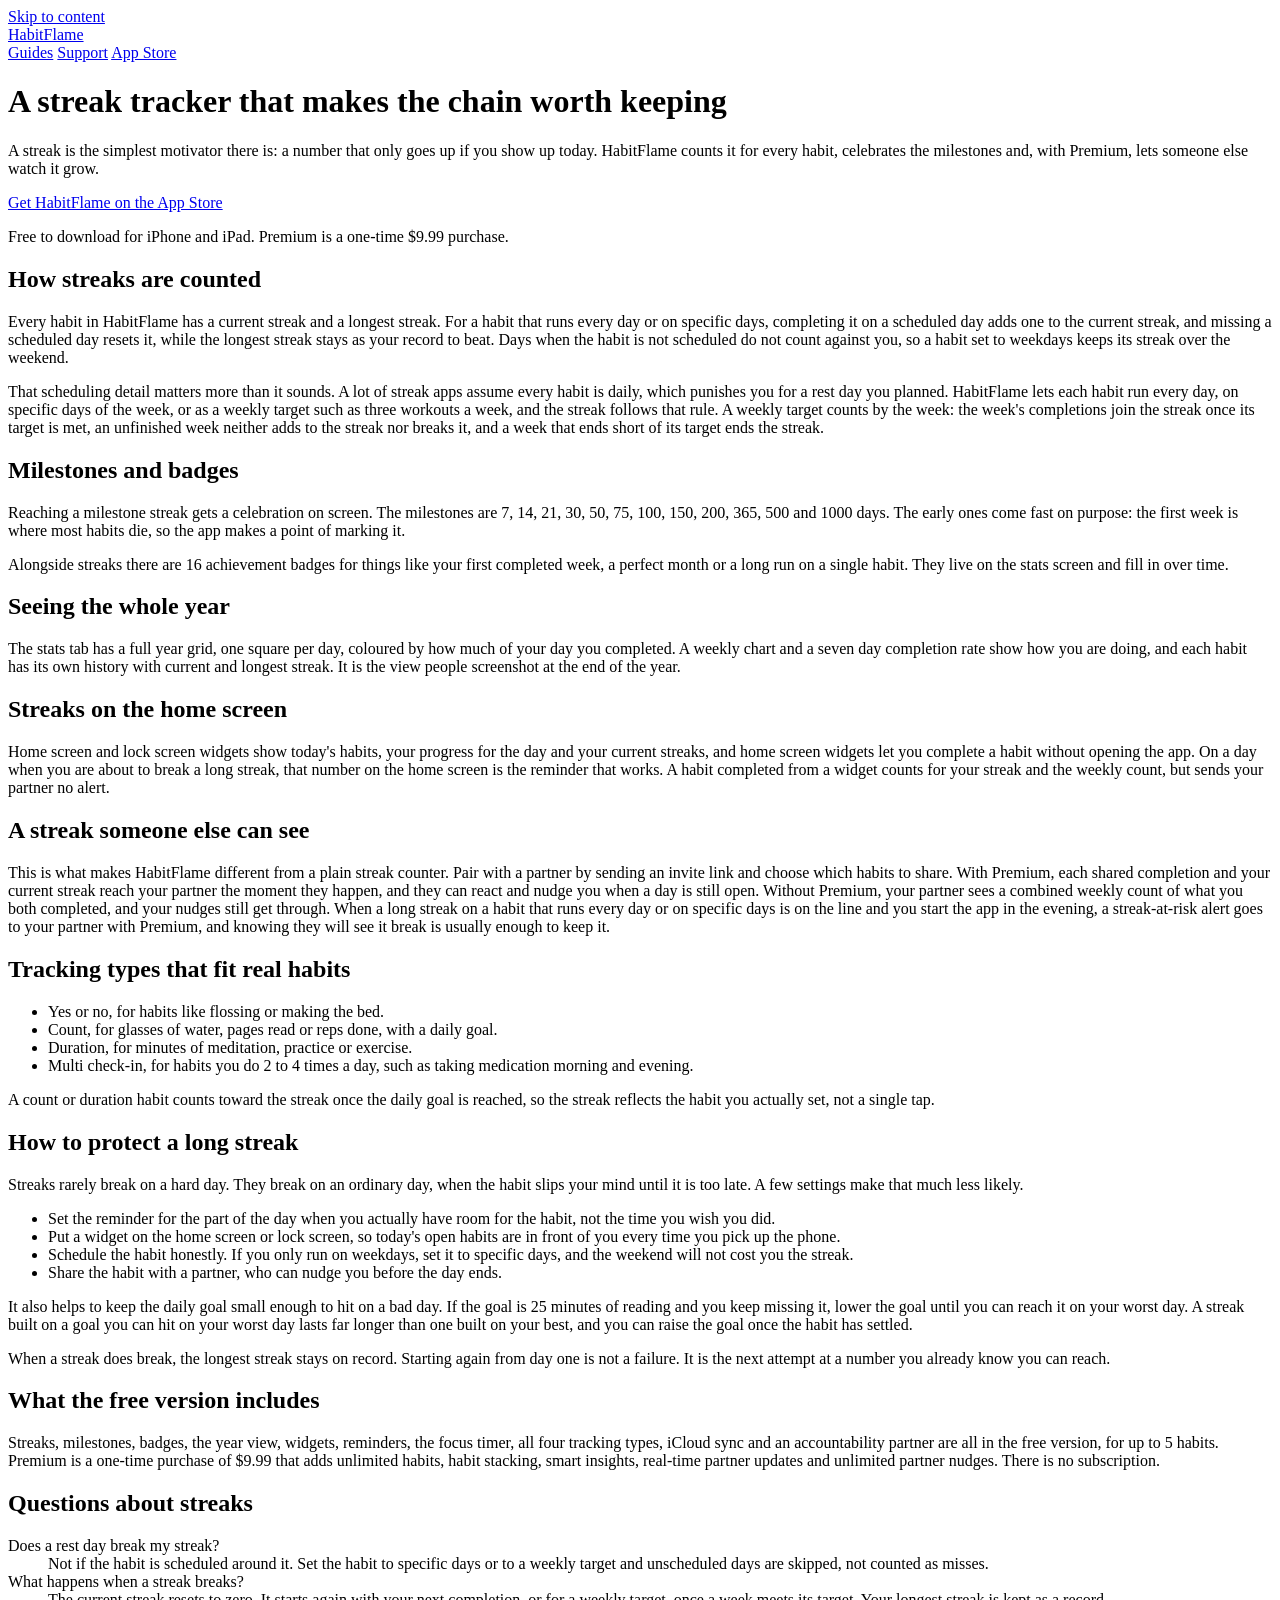
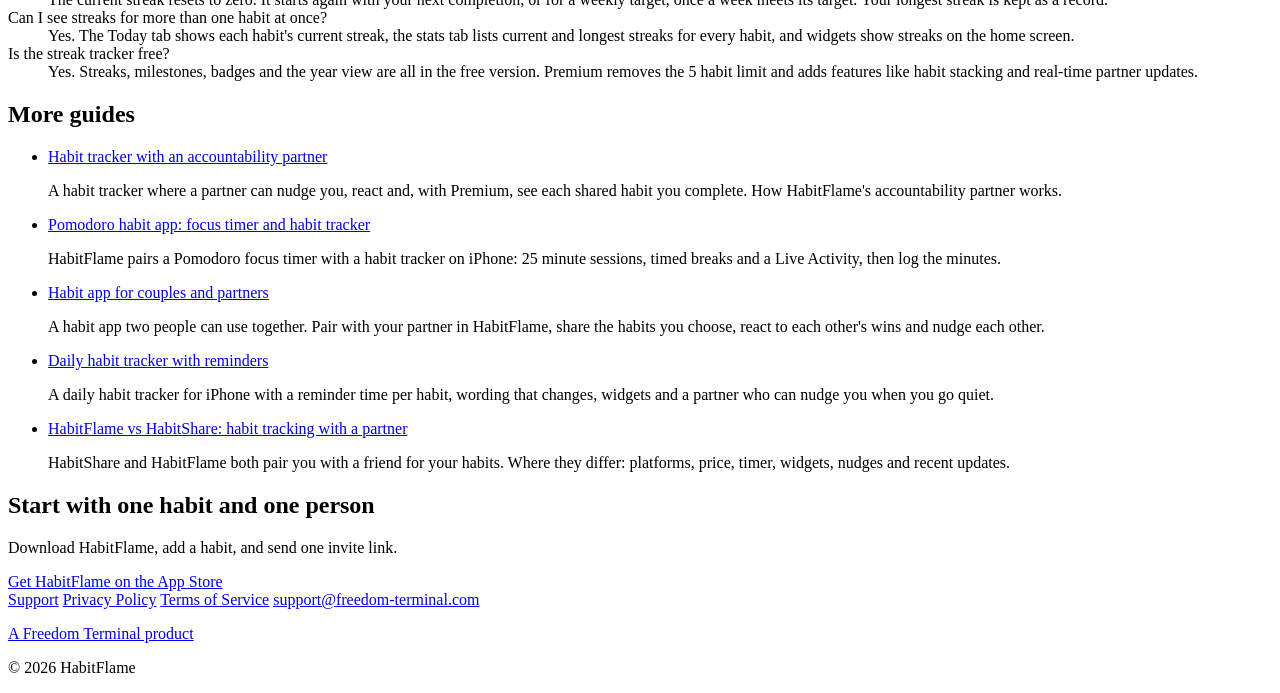
<file: streak-tracker-app/index.html>
<!DOCTYPE html>
<html lang="en">
<head>
<meta charset="UTF-8">
<meta name="viewport" content="width=device-width, initial-scale=1.0">
<title>Streak tracker app for iPhone</title>
<meta name="description" content="HabitFlame is a streak tracker for iPhone with milestone celebrations, a full year view and, with Premium, a partner who sees your streak grow.">
<meta name="robots" content="index, follow, max-image-preview:large, max-snippet:-1">
<link rel="canonical" href="https://habitflame.vishutdhar.com/streak-tracker-app">
<meta property="og:type" content="website">
<meta property="og:site_name" content="HabitFlame">
<meta property="og:locale" content="en_US">
<meta property="og:url" content="https://habitflame.vishutdhar.com/streak-tracker-app">
<meta property="og:title" content="Streak tracker app for iPhone">
<meta property="og:description" content="HabitFlame is a streak tracker for iPhone with milestone celebrations, a full year view and, with Premium, a partner who sees your streak grow.">
<meta property="og:image" content="https://habitflame.vishutdhar.com/app-icon.png">
<meta property="og:image:width" content="1024">
<meta property="og:image:height" content="1024">
<meta name="twitter:card" content="summary">
<meta name="twitter:title" content="Streak tracker app for iPhone">
<meta name="twitter:description" content="HabitFlame is a streak tracker for iPhone with milestone celebrations, a full year view and, with Premium, a partner who sees your streak grow.">
<meta name="twitter:image" content="https://habitflame.vishutdhar.com/app-icon.png">
<link rel="icon" type="image/png" href="https://habitflame.vishutdhar.com/app-icon.png">
<link rel="apple-touch-icon" href="https://habitflame.vishutdhar.com/app-icon.png">
<link rel="preconnect" href="https://fonts.googleapis.com">
<link rel="preconnect" href="https://fonts.gstatic.com" crossorigin>
<link href="https://fonts.googleapis.com/css2?family=Plus+Jakarta+Sans:wght@400;500;700;800&display=swap" rel="stylesheet">
<link rel="stylesheet" href="https://habitflame.vishutdhar.com/site.css?v=2868d24b4b28">
<script type="application/ld+json">{
 "@context": "https://schema.org",
 "@graph": [
  {
   "@type": "WebSite",
   "@id": "https://habitflame.vishutdhar.com/#website",
   "name": "HabitFlame",
   "url": "https://habitflame.vishutdhar.com/"
  },
  {
   "@type": "WebPage",
   "@id": "https://habitflame.vishutdhar.com/streak-tracker-app#webpage",
   "name": "Streak tracker app for iPhone",
   "description": "HabitFlame is a streak tracker for iPhone with milestone celebrations, a full year view and, with Premium, a partner who sees your streak grow.",
   "url": "https://habitflame.vishutdhar.com/streak-tracker-app",
   "isPartOf": {
    "@id": "https://habitflame.vishutdhar.com/#website"
   }
  },
  {
   "@type": "BreadcrumbList",
   "itemListElement": [
    {
     "@type": "ListItem",
     "position": 1,
     "name": "Home",
     "item": "https://habitflame.vishutdhar.com/"
    },
    {
     "@type": "ListItem",
     "position": 2,
     "name": "Streak tracker app for iPhone",
     "item": "https://habitflame.vishutdhar.com/streak-tracker-app"
    }
   ]
  },
  {
   "@type": "FAQPage",
   "mainEntity": [
    {
     "@type": "Question",
     "name": "Does a rest day break my streak?",
     "acceptedAnswer": {
      "@type": "Answer",
      "text": "Not if the habit is scheduled around it. Set the habit to specific days or to a weekly target and unscheduled days are skipped, not counted as misses."
     }
    },
    {
     "@type": "Question",
     "name": "What happens when a streak breaks?",
     "acceptedAnswer": {
      "@type": "Answer",
      "text": "The current streak resets to zero. It starts again with your next completion, or for a weekly target, once a week meets its target. Your longest streak is kept as a record."
     }
    },
    {
     "@type": "Question",
     "name": "Can I see streaks for more than one habit at once?",
     "acceptedAnswer": {
      "@type": "Answer",
      "text": "Yes. The Today tab shows each habit's current streak, the stats tab lists current and longest streaks for every habit, and widgets show streaks on the home screen."
     }
    },
    {
     "@type": "Question",
     "name": "Is the streak tracker free?",
     "acceptedAnswer": {
      "@type": "Answer",
      "text": "Yes. Streaks, milestones, badges and the year view are all in the free version. Premium removes the 5 habit limit and adds features like habit stacking and real-time partner updates."
     }
    }
   ]
  }
 ]
}</script>
</head>
<body class="article">
<a class="skip" href="#main">Skip to content</a>
<header class="top">
  <a class="brand" href="https://habitflame.vishutdhar.com/"><span class="mark" aria-hidden="true"></span>HabitFlame</a>
  <nav class="top-links" aria-label="Site">
    <a href="https://habitflame.vishutdhar.com/#guides">Guides</a>
    <a href="https://habitflame.vishutdhar.com/support">Support</a>
    <a class="store-link" href="https://apps.apple.com/us/app/habit-flame-streak-tracker/id6756961710">App Store</a>
  </nav>
</header>
<main id="main">
<div class="guide">
<header class="article-head">
<h1>A streak tracker that makes the chain worth keeping</h1>
<p class="deck">A streak is the simplest motivator there is: a number that only goes up if you show up today. HabitFlame counts it for every habit, celebrates the milestones and, with Premium, lets someone else watch it grow.</p>
<a class="store" href="https://apps.apple.com/us/app/habit-flame-streak-tracker/id6756961710">Get HabitFlame on the App Store</a>
<p class="store-note">Free to download for iPhone and iPad. Premium is a one-time $9.99 purchase.</p>
</header>
<div class="article-body">
<h2>How streaks are counted</h2>
<p>Every habit in HabitFlame has a current streak and a longest streak. For a habit that runs every day or on specific days, completing it on a scheduled day adds one to the current streak, and missing a scheduled day resets it, while the longest streak stays as your record to beat. Days when the habit is not scheduled do not count against you, so a habit set to weekdays keeps its streak over the weekend.</p>
<p>That scheduling detail matters more than it sounds. A lot of streak apps assume every habit is daily, which punishes you for a rest day you planned. HabitFlame lets each habit run every day, on specific days of the week, or as a weekly target such as three workouts a week, and the streak follows that rule. A weekly target counts by the week: the week&#x27;s completions join the streak once its target is met, an unfinished week neither adds to the streak nor breaks it, and a week that ends short of its target ends the streak.</p>
<h2>Milestones and badges</h2>
<p>Reaching a milestone streak gets a celebration on screen. The milestones are 7, 14, 21, 30, 50, 75, 100, 150, 200, 365, 500 and 1000 days. The early ones come fast on purpose: the first week is where most habits die, so the app makes a point of marking it.</p>
<p>Alongside streaks there are 16 achievement badges for things like your first completed week, a perfect month or a long run on a single habit. They live on the stats screen and fill in over time.</p>
<h2>Seeing the whole year</h2>
<p>The stats tab has a full year grid, one square per day, coloured by how much of your day you completed. A weekly chart and a seven day completion rate show how you are doing, and each habit has its own history with current and longest streak. It is the view people screenshot at the end of the year.</p>
<h2>Streaks on the home screen</h2>
<p>Home screen and lock screen widgets show today&#x27;s habits, your progress for the day and your current streaks, and home screen widgets let you complete a habit without opening the app. On a day when you are about to break a long streak, that number on the home screen is the reminder that works. A habit completed from a widget counts for your streak and the weekly count, but sends your partner no alert.</p>
<h2>A streak someone else can see</h2>
<p>This is what makes HabitFlame different from a plain streak counter. Pair with a partner by sending an invite link and choose which habits to share. With Premium, each shared completion and your current streak reach your partner the moment they happen, and they can react and nudge you when a day is still open. Without Premium, your partner sees a combined weekly count of what you both completed, and your nudges still get through. When a long streak on a habit that runs every day or on specific days is on the line and you start the app in the evening, a streak-at-risk alert goes to your partner with Premium, and knowing they will see it break is usually enough to keep it.</p>
<h2>Tracking types that fit real habits</h2>
<ul>
<li>Yes or no, for habits like flossing or making the bed.</li>
<li>Count, for glasses of water, pages read or reps done, with a daily goal.</li>
<li>Duration, for minutes of meditation, practice or exercise.</li>
<li>Multi check-in, for habits you do 2 to 4 times a day, such as taking medication morning and evening.</li>
</ul>
<p>A count or duration habit counts toward the streak once the daily goal is reached, so the streak reflects the habit you actually set, not a single tap.</p>
<h2>How to protect a long streak</h2>
<p>Streaks rarely break on a hard day. They break on an ordinary day, when the habit slips your mind until it is too late. A few settings make that much less likely.</p>
<ul>
<li>Set the reminder for the part of the day when you actually have room for the habit, not the time you wish you did.</li>
<li>Put a widget on the home screen or lock screen, so today&#x27;s open habits are in front of you every time you pick up the phone.</li>
<li>Schedule the habit honestly. If you only run on weekdays, set it to specific days, and the weekend will not cost you the streak.</li>
<li>Share the habit with a partner, who can nudge you before the day ends.</li>
</ul>
<p>It also helps to keep the daily goal small enough to hit on a bad day. If the goal is 25 minutes of reading and you keep missing it, lower the goal until you can reach it on your worst day. A streak built on a goal you can hit on your worst day lasts far longer than one built on your best, and you can raise the goal once the habit has settled.</p>
<p>When a streak does break, the longest streak stays on record. Starting again from day one is not a failure. It is the next attempt at a number you already know you can reach.</p>
<h2>What the free version includes</h2>
<p>Streaks, milestones, badges, the year view, widgets, reminders, the focus timer, all four tracking types, iCloud sync and an accountability partner are all in the free version, for up to 5 habits. Premium is a one-time purchase of $9.99 that adds unlimited habits, habit stacking, smart insights, real-time partner updates and unlimited partner nudges. There is no subscription.</p>
<section class="faq">
<h2>Questions about streaks</h2>
<dl>
<dt>Does a rest day break my streak?</dt>
<dd>Not if the habit is scheduled around it. Set the habit to specific days or to a weekly target and unscheduled days are skipped, not counted as misses.</dd>
<dt>What happens when a streak breaks?</dt>
<dd>The current streak resets to zero. It starts again with your next completion, or for a weekly target, once a week meets its target. Your longest streak is kept as a record.</dd>
<dt>Can I see streaks for more than one habit at once?</dt>
<dd>Yes. The Today tab shows each habit&#x27;s current streak, the stats tab lists current and longest streaks for every habit, and widgets show streaks on the home screen.</dd>
<dt>Is the streak tracker free?</dt>
<dd>Yes. Streaks, milestones, badges and the year view are all in the free version. Premium removes the 5 habit limit and adds features like habit stacking and real-time partner updates.</dd>
</dl>
</section>
</div>
<section class="related">
<h2>More guides</h2>
<ul class="guides">
<li><a href="https://habitflame.vishutdhar.com/accountability-partner-habit-tracker">Habit tracker with an accountability partner</a>
<p>A habit tracker where a partner can nudge you, react and, with Premium, see each shared habit you complete. How HabitFlame&#x27;s accountability partner works.</p></li>
<li><a href="https://habitflame.vishutdhar.com/pomodoro-habit-app">Pomodoro habit app: focus timer and habit tracker</a>
<p>HabitFlame pairs a Pomodoro focus timer with a habit tracker on iPhone: 25 minute sessions, timed breaks and a Live Activity, then log the minutes.</p></li>
<li><a href="https://habitflame.vishutdhar.com/habit-app-for-couples">Habit app for couples and partners</a>
<p>A habit app two people can use together. Pair with your partner in HabitFlame, share the habits you choose, react to each other&#x27;s wins and nudge each other.</p></li>
<li><a href="https://habitflame.vishutdhar.com/daily-habit-tracker-with-reminders">Daily habit tracker with reminders</a>
<p>A daily habit tracker for iPhone with a reminder time per habit, wording that changes, widgets and a partner who can nudge you when you go quiet.</p></li>
<li><a href="https://habitflame.vishutdhar.com/habitflame-vs-habitshare">HabitFlame vs HabitShare: habit tracking with a partner</a>
<p>HabitShare and HabitFlame both pair you with a friend for your habits. Where they differ: platforms, price, timer, widgets, nudges and recent updates.</p></li>
</ul>
</section>
<section class="cta">
<h2>Start with one habit and one person</h2>
<p>Download HabitFlame, add a habit, and send one invite link.</p>
<a class="store" href="https://apps.apple.com/us/app/habit-flame-streak-tracker/id6756961710">Get HabitFlame on the App Store</a>
</section>
</div>
</main>
<footer class="foot">
  <nav class="foot-links" aria-label="Legal">
    <a href="https://habitflame.vishutdhar.com/support">Support</a>
    <a href="https://habitflame.vishutdhar.com/privacy-policy">Privacy Policy</a>
    <a href="https://habitflame.vishutdhar.com/terms-of-service">Terms of Service</a>
    <a href="mailto:support@freedom-terminal.com">support@freedom-terminal.com</a>
  </nav>
  <p class="foot-brand"><a href="https://freedom-terminal.com/">A Freedom Terminal product</a></p>
  <p class="foot-copy">&copy; 2026 HabitFlame</p>
</footer>
</body>
</html>
</file>
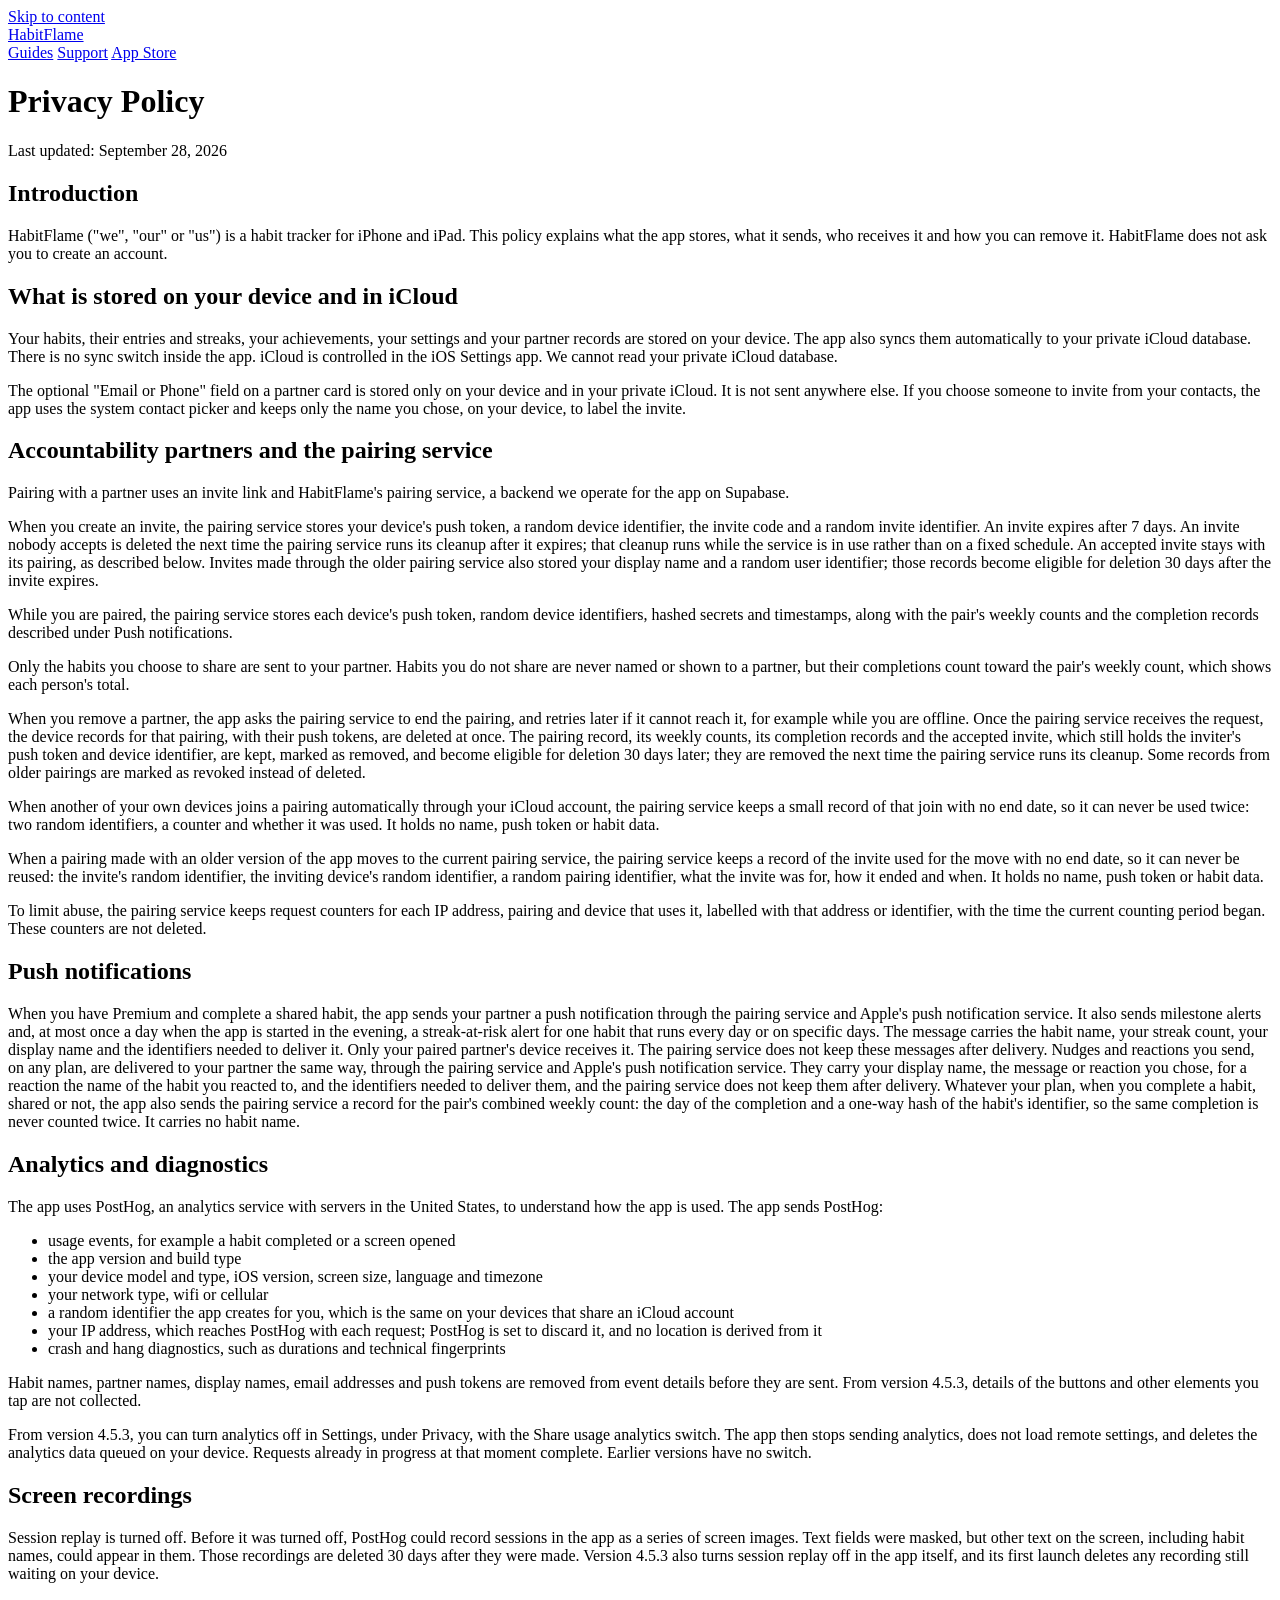
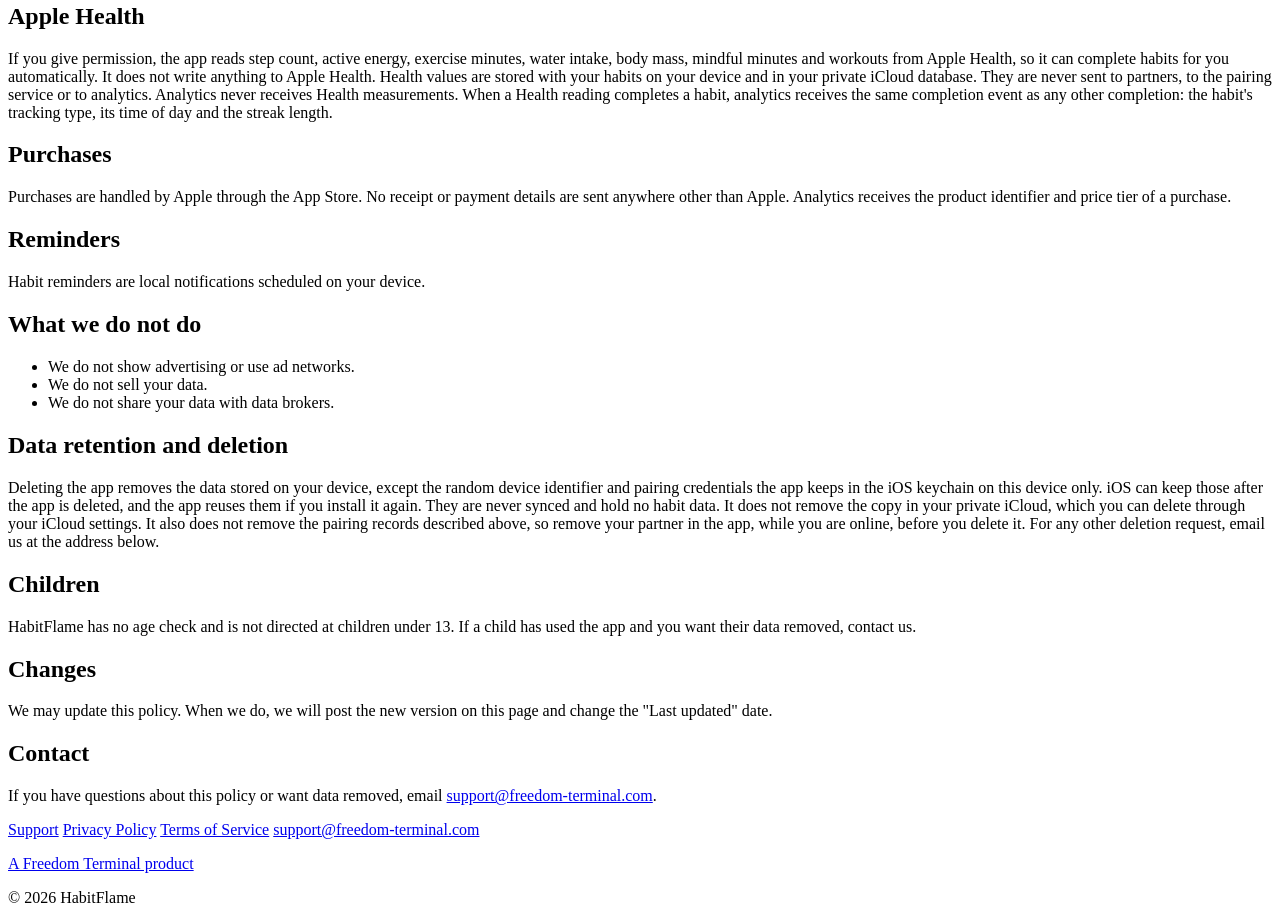
<file: privacy-policy.html>
<!DOCTYPE html>
<html lang="en">
<head>
<meta charset="UTF-8">
<meta name="viewport" content="width=device-width, initial-scale=1.0">
<title>HabitFlame privacy policy</title>
<meta name="description" content="What the HabitFlame app stores on your device and in iCloud, what it sends to the pairing service and to analytics, and how to have your data removed.">
<meta name="robots" content="index, follow, max-image-preview:large, max-snippet:-1">
<link rel="canonical" href="https://habitflame.vishutdhar.com/privacy-policy">
<meta property="og:type" content="website">
<meta property="og:site_name" content="HabitFlame">
<meta property="og:locale" content="en_US">
<meta property="og:url" content="https://habitflame.vishutdhar.com/privacy-policy">
<meta property="og:title" content="HabitFlame privacy policy">
<meta property="og:description" content="What the HabitFlame app stores on your device and in iCloud, what it sends to the pairing service and to analytics, and how to have your data removed.">
<meta property="og:image" content="https://habitflame.vishutdhar.com/app-icon.png">
<meta property="og:image:width" content="1024">
<meta property="og:image:height" content="1024">
<meta name="twitter:card" content="summary">
<meta name="twitter:title" content="HabitFlame privacy policy">
<meta name="twitter:description" content="What the HabitFlame app stores on your device and in iCloud, what it sends to the pairing service and to analytics, and how to have your data removed.">
<meta name="twitter:image" content="https://habitflame.vishutdhar.com/app-icon.png">
<link rel="icon" type="image/png" href="https://habitflame.vishutdhar.com/app-icon.png">
<link rel="apple-touch-icon" href="https://habitflame.vishutdhar.com/app-icon.png">
<link rel="preconnect" href="https://fonts.googleapis.com">
<link rel="preconnect" href="https://fonts.gstatic.com" crossorigin>
<link href="https://fonts.googleapis.com/css2?family=Plus+Jakarta+Sans:wght@400;500;700;800&display=swap" rel="stylesheet">
<link rel="stylesheet" href="https://habitflame.vishutdhar.com/site.css?v=2868d24b4b28">
<script type="application/ld+json">{
 "@context": "https://schema.org",
 "@graph": [
  {
   "@type": "WebSite",
   "@id": "https://habitflame.vishutdhar.com/#website",
   "name": "HabitFlame",
   "url": "https://habitflame.vishutdhar.com/"
  },
  {
   "@type": "WebPage",
   "@id": "https://habitflame.vishutdhar.com/privacy-policy#webpage",
   "name": "HabitFlame privacy policy",
   "description": "What the HabitFlame app stores on your device and in iCloud, what it sends to the pairing service and to analytics, and how to have your data removed.",
   "url": "https://habitflame.vishutdhar.com/privacy-policy",
   "isPartOf": {
    "@id": "https://habitflame.vishutdhar.com/#website"
   }
  },
  {
   "@type": "BreadcrumbList",
   "itemListElement": [
    {
     "@type": "ListItem",
     "position": 1,
     "name": "Home",
     "item": "https://habitflame.vishutdhar.com/"
    },
    {
     "@type": "ListItem",
     "position": 2,
     "name": "HabitFlame privacy policy",
     "item": "https://habitflame.vishutdhar.com/privacy-policy"
    }
   ]
  }
 ]
}</script>
</head>
<body class="article policy">
<a class="skip" href="#main">Skip to content</a>
<header class="top">
  <a class="brand" href="https://habitflame.vishutdhar.com/"><span class="mark" aria-hidden="true"></span>HabitFlame</a>
  <nav class="top-links" aria-label="Site">
    <a href="https://habitflame.vishutdhar.com/#guides">Guides</a>
    <a href="https://habitflame.vishutdhar.com/support">Support</a>
    <a class="store-link" href="https://apps.apple.com/us/app/habit-flame-streak-tracker/id6756961710">App Store</a>
  </nav>
</header>
<main id="main">
<div class="guide">
<header class="article-head">
<h1>Privacy Policy</h1>
<p class="deck">Last updated: September 28, 2026</p>
</header>
<div class="article-body">
<h2>Introduction</h2>
<p>HabitFlame ("we", "our" or "us") is a habit tracker for iPhone and iPad. This policy explains what the app stores, what it sends, who receives it and how you can remove it. HabitFlame does not ask you to create an account.</p>

<h2>What is stored on your device and in iCloud</h2>
<p>Your habits, their entries and streaks, your achievements, your settings and your partner records are stored on your device. The app also syncs them automatically to your private iCloud database. There is no sync switch inside the app. iCloud is controlled in the iOS Settings app. We cannot read your private iCloud database.</p>
<p>The optional "Email or Phone" field on a partner card is stored only on your device and in your private iCloud. It is not sent anywhere else. If you choose someone to invite from your contacts, the app uses the system contact picker and keeps only the name you chose, on your device, to label the invite.</p>

<h2>Accountability partners and the pairing service</h2>
<p>Pairing with a partner uses an invite link and HabitFlame's pairing service, a backend we operate for the app on Supabase.</p>
<p>When you create an invite, the pairing service stores your device's push token, a random device identifier, the invite code and a random invite identifier. An invite expires after 7 days. An invite nobody accepts is deleted the next time the pairing service runs its cleanup after it expires; that cleanup runs while the service is in use rather than on a fixed schedule. An accepted invite stays with its pairing, as described below. Invites made through the older pairing service also stored your display name and a random user identifier; those records become eligible for deletion 30 days after the invite expires.</p>
<p>While you are paired, the pairing service stores each device's push token, random device identifiers, hashed secrets and timestamps, along with the pair's weekly counts and the completion records described under Push notifications.</p>
<p>Only the habits you choose to share are sent to your partner. Habits you do not share are never named or shown to a partner, but their completions count toward the pair's weekly count, which shows each person's total.</p>
<p>When you remove a partner, the app asks the pairing service to end the pairing, and retries later if it cannot reach it, for example while you are offline. Once the pairing service receives the request, the device records for that pairing, with their push tokens, are deleted at once. The pairing record, its weekly counts, its completion records and the accepted invite, which still holds the inviter's push token and device identifier, are kept, marked as removed, and become eligible for deletion 30 days later; they are removed the next time the pairing service runs its cleanup. Some records from older pairings are marked as revoked instead of deleted.</p>
<p>When another of your own devices joins a pairing automatically through your iCloud account, the pairing service keeps a small record of that join with no end date, so it can never be used twice: two random identifiers, a counter and whether it was used. It holds no name, push token or habit data.</p>
<p>When a pairing made with an older version of the app moves to the current pairing service, the pairing service keeps a record of the invite used for the move with no end date, so it can never be reused: the invite's random identifier, the inviting device's random identifier, a random pairing identifier, what the invite was for, how it ended and when. It holds no name, push token or habit data.</p>
<p>To limit abuse, the pairing service keeps request counters for each IP address, pairing and device that uses it, labelled with that address or identifier, with the time the current counting period began. These counters are not deleted.</p>

<h2>Push notifications</h2>
<p>When you have Premium and complete a shared habit, the app sends your partner a push notification through the pairing service and Apple's push notification service. It also sends milestone alerts and, at most once a day when the app is started in the evening, a streak-at-risk alert for one habit that runs every day or on specific days. The message carries the habit name, your streak count, your display name and the identifiers needed to deliver it. Only your paired partner's device receives it. The pairing service does not keep these messages after delivery. Nudges and reactions you send, on any plan, are delivered to your partner the same way, through the pairing service and Apple's push notification service. They carry your display name, the message or reaction you chose, for a reaction the name of the habit you reacted to, and the identifiers needed to deliver them, and the pairing service does not keep them after delivery. Whatever your plan, when you complete a habit, shared or not, the app also sends the pairing service a record for the pair's combined weekly count: the day of the completion and a one-way hash of the habit's identifier, so the same completion is never counted twice. It carries no habit name.</p>

<h2>Analytics and diagnostics</h2>
<p>The app uses PostHog, an analytics service with servers in the United States, to understand how the app is used. The app sends PostHog:</p>
<ul>
    <li>usage events, for example a habit completed or a screen opened</li>
    <li>the app version and build type</li>
    <li>your device model and type, iOS version, screen size, language and timezone</li>
    <li>your network type, wifi or cellular</li>
    <li>a random identifier the app creates for you, which is the same on your devices that share an iCloud account</li>
    <li>your IP address, which reaches PostHog with each request; PostHog is set to discard it, and no location is derived from it</li>
    <li>crash and hang diagnostics, such as durations and technical fingerprints</li>
</ul>
<p>Habit names, partner names, display names, email addresses and push tokens are removed from event details before they are sent. From version 4.5.3, details of the buttons and other elements you tap are not collected.</p>
<p>From version 4.5.3, you can turn analytics off in Settings, under Privacy, with the Share usage analytics switch. The app then stops sending analytics, does not load remote settings, and deletes the analytics data queued on your device. Requests already in progress at that moment complete. Earlier versions have no switch.</p>

<h2>Screen recordings</h2>
<p>Session replay is turned off. Before it was turned off, PostHog could record sessions in the app as a series of screen images. Text fields were masked, but other text on the screen, including habit names, could appear in them. Those recordings are deleted 30 days after they were made. Version 4.5.3 also turns session replay off in the app itself, and its first launch deletes any recording still waiting on your device.</p>

<h2>Apple Health</h2>
<p>If you give permission, the app reads step count, active energy, exercise minutes, water intake, body mass, mindful minutes and workouts from Apple Health, so it can complete habits for you automatically. It does not write anything to Apple Health. Health values are stored with your habits on your device and in your private iCloud database. They are never sent to partners, to the pairing service or to analytics. Analytics never receives Health measurements. When a Health reading completes a habit, analytics receives the same completion event as any other completion: the habit's tracking type, its time of day and the streak length.</p>

<h2>Purchases</h2>
<p>Purchases are handled by Apple through the App Store. No receipt or payment details are sent anywhere other than Apple. Analytics receives the product identifier and price tier of a purchase.</p>

<h2>Reminders</h2>
<p>Habit reminders are local notifications scheduled on your device.</p>

<h2>What we do not do</h2>
<ul>
    <li>We do not show advertising or use ad networks.</li>
    <li>We do not sell your data.</li>
    <li>We do not share your data with data brokers.</li>
</ul>

<h2>Data retention and deletion</h2>
<p>Deleting the app removes the data stored on your device, except the random device identifier and pairing credentials the app keeps in the iOS keychain on this device only. iOS can keep those after the app is deleted, and the app reuses them if you install it again. They are never synced and hold no habit data. It does not remove the copy in your private iCloud, which you can delete through your iCloud settings. It also does not remove the pairing records described above, so remove your partner in the app, while you are online, before you delete it. For any other deletion request, email us at the address below.</p>

<h2>Children</h2>
<p>HabitFlame has no age check and is not directed at children under 13. If a child has used the app and you want their data removed, contact us.</p>

<h2>Changes</h2>
<p>We may update this policy. When we do, we will post the new version on this page and change the "Last updated" date.</p>

<h2>Contact</h2>
<p>If you have questions about this policy or want data removed, email <a href="mailto:support@freedom-terminal.com">support@freedom-terminal.com</a>.</p>
</div>
</div>
</main>
<footer class="foot">
  <nav class="foot-links" aria-label="Legal">
    <a href="https://habitflame.vishutdhar.com/support">Support</a>
    <a href="https://habitflame.vishutdhar.com/privacy-policy">Privacy Policy</a>
    <a href="https://habitflame.vishutdhar.com/terms-of-service">Terms of Service</a>
    <a href="mailto:support@freedom-terminal.com">support@freedom-terminal.com</a>
  </nav>
  <p class="foot-brand"><a href="https://freedom-terminal.com/">A Freedom Terminal product</a></p>
  <p class="foot-copy">&copy; 2026 HabitFlame</p>
</footer>
</body>
</html>
</file>
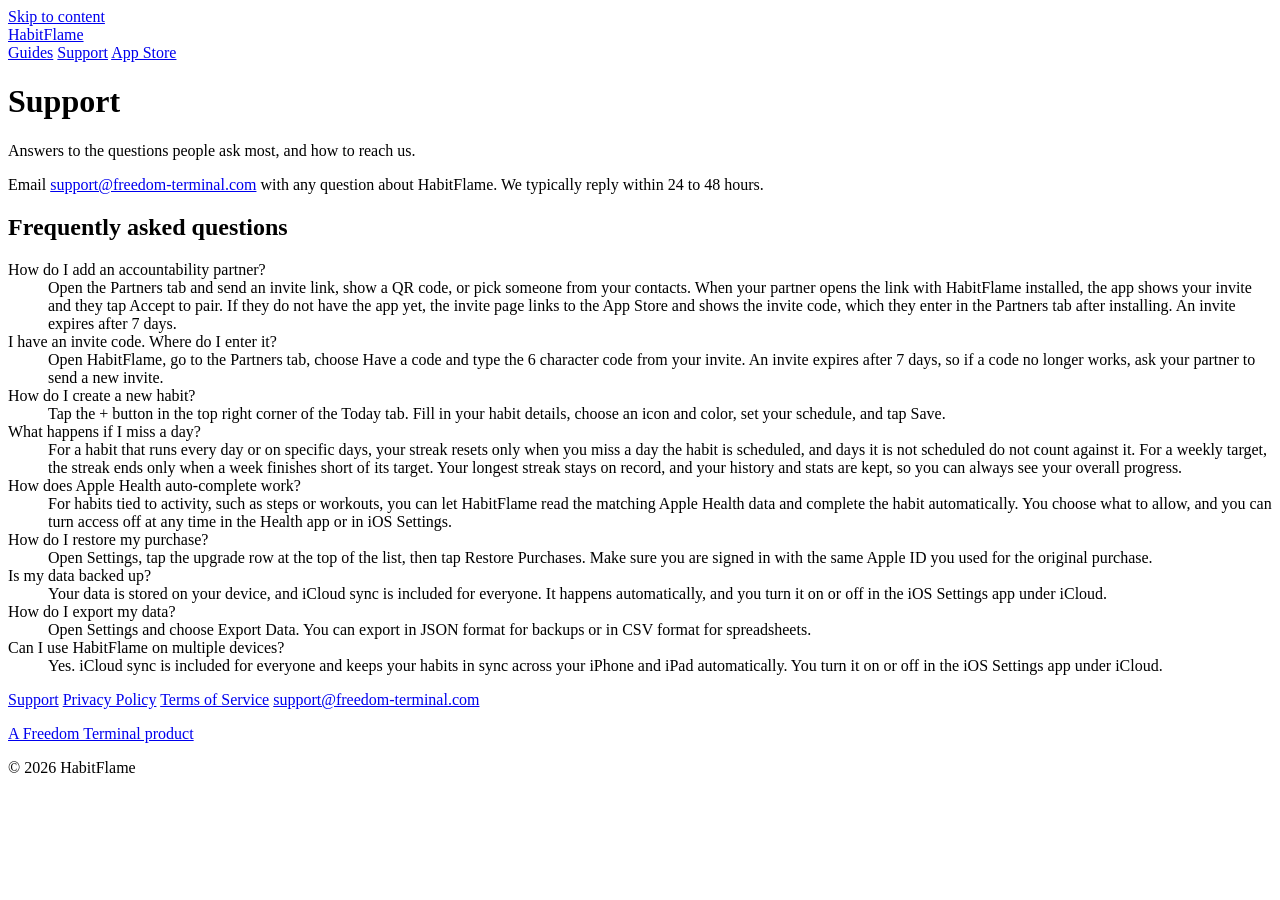
<file: support.html>
<!DOCTYPE html>
<html lang="en">
<head>
<meta charset="UTF-8">
<meta name="viewport" content="width=device-width, initial-scale=1.0">
<title>HabitFlame support and common questions</title>
<meta name="description" content="Help with HabitFlame: pairing with a partner, invite codes, restoring a purchase, iCloud sync, Apple Health and exporting your data.">
<meta name="robots" content="index, follow, max-image-preview:large, max-snippet:-1">
<link rel="canonical" href="https://habitflame.vishutdhar.com/support">
<meta property="og:type" content="website">
<meta property="og:site_name" content="HabitFlame">
<meta property="og:locale" content="en_US">
<meta property="og:url" content="https://habitflame.vishutdhar.com/support">
<meta property="og:title" content="HabitFlame support and common questions">
<meta property="og:description" content="Help with HabitFlame: pairing with a partner, invite codes, restoring a purchase, iCloud sync, Apple Health and exporting your data.">
<meta property="og:image" content="https://habitflame.vishutdhar.com/app-icon.png">
<meta property="og:image:width" content="1024">
<meta property="og:image:height" content="1024">
<meta name="twitter:card" content="summary">
<meta name="twitter:title" content="HabitFlame support and common questions">
<meta name="twitter:description" content="Help with HabitFlame: pairing with a partner, invite codes, restoring a purchase, iCloud sync, Apple Health and exporting your data.">
<meta name="twitter:image" content="https://habitflame.vishutdhar.com/app-icon.png">
<link rel="icon" type="image/png" href="https://habitflame.vishutdhar.com/app-icon.png">
<link rel="apple-touch-icon" href="https://habitflame.vishutdhar.com/app-icon.png">
<link rel="preconnect" href="https://fonts.googleapis.com">
<link rel="preconnect" href="https://fonts.gstatic.com" crossorigin>
<link href="https://fonts.googleapis.com/css2?family=Plus+Jakarta+Sans:wght@400;500;700;800&display=swap" rel="stylesheet">
<link rel="stylesheet" href="https://habitflame.vishutdhar.com/site.css?v=2868d24b4b28">
<script type="application/ld+json">{
 "@context": "https://schema.org",
 "@graph": [
  {
   "@type": "WebSite",
   "@id": "https://habitflame.vishutdhar.com/#website",
   "name": "HabitFlame",
   "url": "https://habitflame.vishutdhar.com/"
  },
  {
   "@type": "WebPage",
   "@id": "https://habitflame.vishutdhar.com/support#webpage",
   "name": "HabitFlame support and common questions",
   "description": "Help with HabitFlame: pairing with a partner, invite codes, restoring a purchase, iCloud sync, Apple Health and exporting your data.",
   "url": "https://habitflame.vishutdhar.com/support",
   "isPartOf": {
    "@id": "https://habitflame.vishutdhar.com/#website"
   }
  },
  {
   "@type": "BreadcrumbList",
   "itemListElement": [
    {
     "@type": "ListItem",
     "position": 1,
     "name": "Home",
     "item": "https://habitflame.vishutdhar.com/"
    },
    {
     "@type": "ListItem",
     "position": 2,
     "name": "HabitFlame support and common questions",
     "item": "https://habitflame.vishutdhar.com/support"
    }
   ]
  },
  {
   "@type": "FAQPage",
   "mainEntity": [
    {
     "@type": "Question",
     "name": "How do I add an accountability partner?",
     "acceptedAnswer": {
      "@type": "Answer",
      "text": "Open the Partners tab and send an invite link, show a QR code, or pick someone from your contacts. When your partner opens the link with HabitFlame installed, the app shows your invite and they tap Accept to pair. If they do not have the app yet, the invite page links to the App Store and shows the invite code, which they enter in the Partners tab after installing. An invite expires after 7 days."
     }
    },
    {
     "@type": "Question",
     "name": "I have an invite code. Where do I enter it?",
     "acceptedAnswer": {
      "@type": "Answer",
      "text": "Open HabitFlame, go to the Partners tab, choose Have a code and type the 6 character code from your invite. An invite expires after 7 days, so if a code no longer works, ask your partner to send a new invite."
     }
    },
    {
     "@type": "Question",
     "name": "How do I create a new habit?",
     "acceptedAnswer": {
      "@type": "Answer",
      "text": "Tap the + button in the top right corner of the Today tab. Fill in your habit details, choose an icon and color, set your schedule, and tap Save."
     }
    },
    {
     "@type": "Question",
     "name": "What happens if I miss a day?",
     "acceptedAnswer": {
      "@type": "Answer",
      "text": "For a habit that runs every day or on specific days, your streak resets only when you miss a day the habit is scheduled, and days it is not scheduled do not count against it. For a weekly target, the streak ends only when a week finishes short of its target. Your longest streak stays on record, and your history and stats are kept, so you can always see your overall progress."
     }
    },
    {
     "@type": "Question",
     "name": "How does Apple Health auto-complete work?",
     "acceptedAnswer": {
      "@type": "Answer",
      "text": "For habits tied to activity, such as steps or workouts, you can let HabitFlame read the matching Apple Health data and complete the habit automatically. You choose what to allow, and you can turn access off at any time in the Health app or in iOS Settings."
     }
    },
    {
     "@type": "Question",
     "name": "How do I restore my purchase?",
     "acceptedAnswer": {
      "@type": "Answer",
      "text": "Open Settings, tap the upgrade row at the top of the list, then tap Restore Purchases. Make sure you are signed in with the same Apple ID you used for the original purchase."
     }
    },
    {
     "@type": "Question",
     "name": "Is my data backed up?",
     "acceptedAnswer": {
      "@type": "Answer",
      "text": "Your data is stored on your device, and iCloud sync is included for everyone. It happens automatically, and you turn it on or off in the iOS Settings app under iCloud."
     }
    },
    {
     "@type": "Question",
     "name": "How do I export my data?",
     "acceptedAnswer": {
      "@type": "Answer",
      "text": "Open Settings and choose Export Data. You can export in JSON format for backups or in CSV format for spreadsheets."
     }
    },
    {
     "@type": "Question",
     "name": "Can I use HabitFlame on multiple devices?",
     "acceptedAnswer": {
      "@type": "Answer",
      "text": "Yes. iCloud sync is included for everyone and keeps your habits in sync across your iPhone and iPad automatically. You turn it on or off in the iOS Settings app under iCloud."
     }
    }
   ]
  }
 ]
}</script>
</head>
<body class="article policy">
<a class="skip" href="#main">Skip to content</a>
<header class="top">
  <a class="brand" href="https://habitflame.vishutdhar.com/"><span class="mark" aria-hidden="true"></span>HabitFlame</a>
  <nav class="top-links" aria-label="Site">
    <a href="https://habitflame.vishutdhar.com/#guides">Guides</a>
    <a href="https://habitflame.vishutdhar.com/support">Support</a>
    <a class="store-link" href="https://apps.apple.com/us/app/habit-flame-streak-tracker/id6756961710">App Store</a>
  </nav>
</header>
<main id="main">
<div class="guide">
<header class="article-head">
<h1>Support</h1>
<p class="deck">Answers to the questions people ask most, and how to reach us.</p>
</header>
<div class="article-body">
<p>Email <a href="mailto:support@freedom-terminal.com">support@freedom-terminal.com</a> with any question about HabitFlame. We typically reply within 24 to 48 hours.</p>
<section class="faq">
<h2>Frequently asked questions</h2>
<dl>
<dt>How do I add an accountability partner?</dt>
<dd>Open the Partners tab and send an invite link, show a QR code, or pick someone from your contacts. When your partner opens the link with HabitFlame installed, the app shows your invite and they tap Accept to pair. If they do not have the app yet, the invite page links to the App Store and shows the invite code, which they enter in the Partners tab after installing. An invite expires after 7 days.</dd>
<dt>I have an invite code. Where do I enter it?</dt>
<dd>Open HabitFlame, go to the Partners tab, choose Have a code and type the 6 character code from your invite. An invite expires after 7 days, so if a code no longer works, ask your partner to send a new invite.</dd>
<dt>How do I create a new habit?</dt>
<dd>Tap the + button in the top right corner of the Today tab. Fill in your habit details, choose an icon and color, set your schedule, and tap Save.</dd>
<dt>What happens if I miss a day?</dt>
<dd>For a habit that runs every day or on specific days, your streak resets only when you miss a day the habit is scheduled, and days it is not scheduled do not count against it. For a weekly target, the streak ends only when a week finishes short of its target. Your longest streak stays on record, and your history and stats are kept, so you can always see your overall progress.</dd>
<dt>How does Apple Health auto-complete work?</dt>
<dd>For habits tied to activity, such as steps or workouts, you can let HabitFlame read the matching Apple Health data and complete the habit automatically. You choose what to allow, and you can turn access off at any time in the Health app or in iOS Settings.</dd>
<dt>How do I restore my purchase?</dt>
<dd>Open Settings, tap the upgrade row at the top of the list, then tap Restore Purchases. Make sure you are signed in with the same Apple ID you used for the original purchase.</dd>
<dt>Is my data backed up?</dt>
<dd>Your data is stored on your device, and iCloud sync is included for everyone. It happens automatically, and you turn it on or off in the iOS Settings app under iCloud.</dd>
<dt>How do I export my data?</dt>
<dd>Open Settings and choose Export Data. You can export in JSON format for backups or in CSV format for spreadsheets.</dd>
<dt>Can I use HabitFlame on multiple devices?</dt>
<dd>Yes. iCloud sync is included for everyone and keeps your habits in sync across your iPhone and iPad automatically. You turn it on or off in the iOS Settings app under iCloud.</dd>
</dl>
</section>
</div>
</div>
</main>
<footer class="foot">
  <nav class="foot-links" aria-label="Legal">
    <a href="https://habitflame.vishutdhar.com/support">Support</a>
    <a href="https://habitflame.vishutdhar.com/privacy-policy">Privacy Policy</a>
    <a href="https://habitflame.vishutdhar.com/terms-of-service">Terms of Service</a>
    <a href="mailto:support@freedom-terminal.com">support@freedom-terminal.com</a>
  </nav>
  <p class="foot-brand"><a href="https://freedom-terminal.com/">A Freedom Terminal product</a></p>
  <p class="foot-copy">&copy; 2026 HabitFlame</p>
</footer>
</body>
</html>
</file>
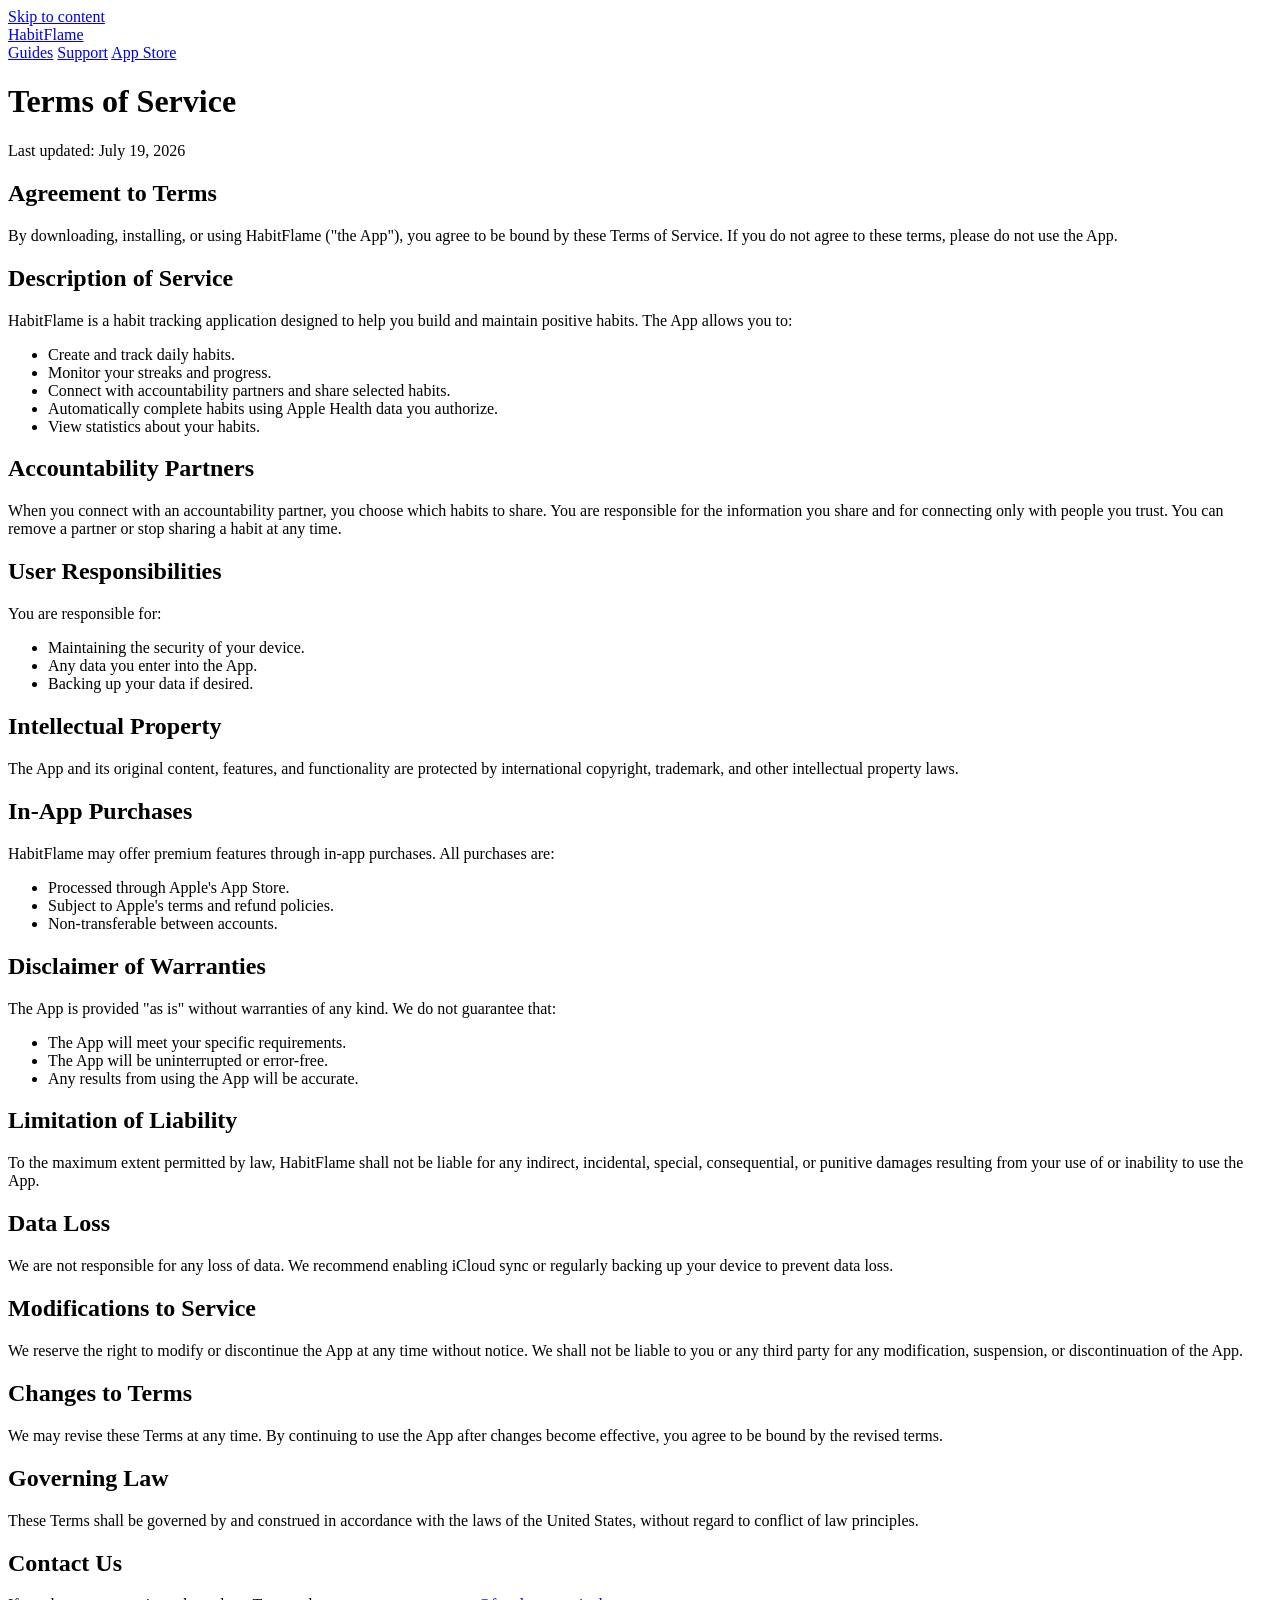
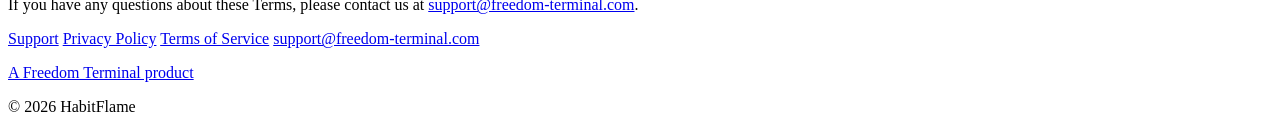
<file: terms-of-service.html>
<!DOCTYPE html>
<html lang="en">
<head>
<meta charset="UTF-8">
<meta name="viewport" content="width=device-width, initial-scale=1.0">
<title>HabitFlame terms of service</title>
<meta name="description" content="The terms of service for HabitFlame, the habit tracker for iPhone and iPad: using the app, accountability partners, in-app purchases and liability.">
<meta name="robots" content="index, follow, max-image-preview:large, max-snippet:-1">
<link rel="canonical" href="https://habitflame.vishutdhar.com/terms-of-service">
<meta property="og:type" content="website">
<meta property="og:site_name" content="HabitFlame">
<meta property="og:locale" content="en_US">
<meta property="og:url" content="https://habitflame.vishutdhar.com/terms-of-service">
<meta property="og:title" content="HabitFlame terms of service">
<meta property="og:description" content="The terms of service for HabitFlame, the habit tracker for iPhone and iPad: using the app, accountability partners, in-app purchases and liability.">
<meta property="og:image" content="https://habitflame.vishutdhar.com/app-icon.png">
<meta property="og:image:width" content="1024">
<meta property="og:image:height" content="1024">
<meta name="twitter:card" content="summary">
<meta name="twitter:title" content="HabitFlame terms of service">
<meta name="twitter:description" content="The terms of service for HabitFlame, the habit tracker for iPhone and iPad: using the app, accountability partners, in-app purchases and liability.">
<meta name="twitter:image" content="https://habitflame.vishutdhar.com/app-icon.png">
<link rel="icon" type="image/png" href="https://habitflame.vishutdhar.com/app-icon.png">
<link rel="apple-touch-icon" href="https://habitflame.vishutdhar.com/app-icon.png">
<link rel="preconnect" href="https://fonts.googleapis.com">
<link rel="preconnect" href="https://fonts.gstatic.com" crossorigin>
<link href="https://fonts.googleapis.com/css2?family=Plus+Jakarta+Sans:wght@400;500;700;800&display=swap" rel="stylesheet">
<link rel="stylesheet" href="https://habitflame.vishutdhar.com/site.css?v=2868d24b4b28">
<script type="application/ld+json">{
 "@context": "https://schema.org",
 "@graph": [
  {
   "@type": "WebSite",
   "@id": "https://habitflame.vishutdhar.com/#website",
   "name": "HabitFlame",
   "url": "https://habitflame.vishutdhar.com/"
  },
  {
   "@type": "WebPage",
   "@id": "https://habitflame.vishutdhar.com/terms-of-service#webpage",
   "name": "HabitFlame terms of service",
   "description": "The terms of service for HabitFlame, the habit tracker for iPhone and iPad: using the app, accountability partners, in-app purchases and liability.",
   "url": "https://habitflame.vishutdhar.com/terms-of-service",
   "isPartOf": {
    "@id": "https://habitflame.vishutdhar.com/#website"
   }
  },
  {
   "@type": "BreadcrumbList",
   "itemListElement": [
    {
     "@type": "ListItem",
     "position": 1,
     "name": "Home",
     "item": "https://habitflame.vishutdhar.com/"
    },
    {
     "@type": "ListItem",
     "position": 2,
     "name": "HabitFlame terms of service",
     "item": "https://habitflame.vishutdhar.com/terms-of-service"
    }
   ]
  }
 ]
}</script>
</head>
<body class="article policy">
<a class="skip" href="#main">Skip to content</a>
<header class="top">
  <a class="brand" href="https://habitflame.vishutdhar.com/"><span class="mark" aria-hidden="true"></span>HabitFlame</a>
  <nav class="top-links" aria-label="Site">
    <a href="https://habitflame.vishutdhar.com/#guides">Guides</a>
    <a href="https://habitflame.vishutdhar.com/support">Support</a>
    <a class="store-link" href="https://apps.apple.com/us/app/habit-flame-streak-tracker/id6756961710">App Store</a>
  </nav>
</header>
<main id="main">
<div class="guide">
<header class="article-head">
<h1>Terms of Service</h1>
<p class="deck">Last updated: July 19, 2026</p>
</header>
<div class="article-body">
<h2>Agreement to Terms</h2>
<p>By downloading, installing, or using HabitFlame ("the App"), you agree to be bound by these Terms of Service. If you do not agree to these terms, please do not use the App.</p>

<h2>Description of Service</h2>
<p>HabitFlame is a habit tracking application designed to help you build and maintain positive habits. The App allows you to:</p>
<ul>
    <li>Create and track daily habits.</li>
    <li>Monitor your streaks and progress.</li>
    <li>Connect with accountability partners and share selected habits.</li>
    <li>Automatically complete habits using Apple Health data you authorize.</li>
    <li>View statistics about your habits.</li>
</ul>

<h2>Accountability Partners</h2>
<p>When you connect with an accountability partner, you choose which habits to share. You are responsible for the information you share and for connecting only with people you trust. You can remove a partner or stop sharing a habit at any time.</p>

<h2>User Responsibilities</h2>
<p>You are responsible for:</p>
<ul>
    <li>Maintaining the security of your device.</li>
    <li>Any data you enter into the App.</li>
    <li>Backing up your data if desired.</li>
</ul>

<h2>Intellectual Property</h2>
<p>The App and its original content, features, and functionality are protected by international copyright, trademark, and other intellectual property laws.</p>

<h2>In-App Purchases</h2>
<p>HabitFlame may offer premium features through in-app purchases. All purchases are:</p>
<ul>
    <li>Processed through Apple's App Store.</li>
    <li>Subject to Apple's terms and refund policies.</li>
    <li>Non-transferable between accounts.</li>
</ul>

<h2>Disclaimer of Warranties</h2>
<p>The App is provided "as is" without warranties of any kind. We do not guarantee that:</p>
<ul>
    <li>The App will meet your specific requirements.</li>
    <li>The App will be uninterrupted or error-free.</li>
    <li>Any results from using the App will be accurate.</li>
</ul>

<h2>Limitation of Liability</h2>
<p>To the maximum extent permitted by law, HabitFlame shall not be liable for any indirect, incidental, special, consequential, or punitive damages resulting from your use of or inability to use the App.</p>

<h2>Data Loss</h2>
<p>We are not responsible for any loss of data. We recommend enabling iCloud sync or regularly backing up your device to prevent data loss.</p>

<h2>Modifications to Service</h2>
<p>We reserve the right to modify or discontinue the App at any time without notice. We shall not be liable to you or any third party for any modification, suspension, or discontinuation of the App.</p>

<h2>Changes to Terms</h2>
<p>We may revise these Terms at any time. By continuing to use the App after changes become effective, you agree to be bound by the revised terms.</p>

<h2>Governing Law</h2>
<p>These Terms shall be governed by and construed in accordance with the laws of the United States, without regard to conflict of law principles.</p>

<h2>Contact Us</h2>
<p>If you have any questions about these Terms, please contact us at <a href="mailto:support@freedom-terminal.com">support@freedom-terminal.com</a>.</p>
</div>
</div>
</main>
<footer class="foot">
  <nav class="foot-links" aria-label="Legal">
    <a href="https://habitflame.vishutdhar.com/support">Support</a>
    <a href="https://habitflame.vishutdhar.com/privacy-policy">Privacy Policy</a>
    <a href="https://habitflame.vishutdhar.com/terms-of-service">Terms of Service</a>
    <a href="mailto:support@freedom-terminal.com">support@freedom-terminal.com</a>
  </nav>
  <p class="foot-brand"><a href="https://freedom-terminal.com/">A Freedom Terminal product</a></p>
  <p class="foot-copy">&copy; 2026 HabitFlame</p>
</footer>
</body>
</html>
</file>
